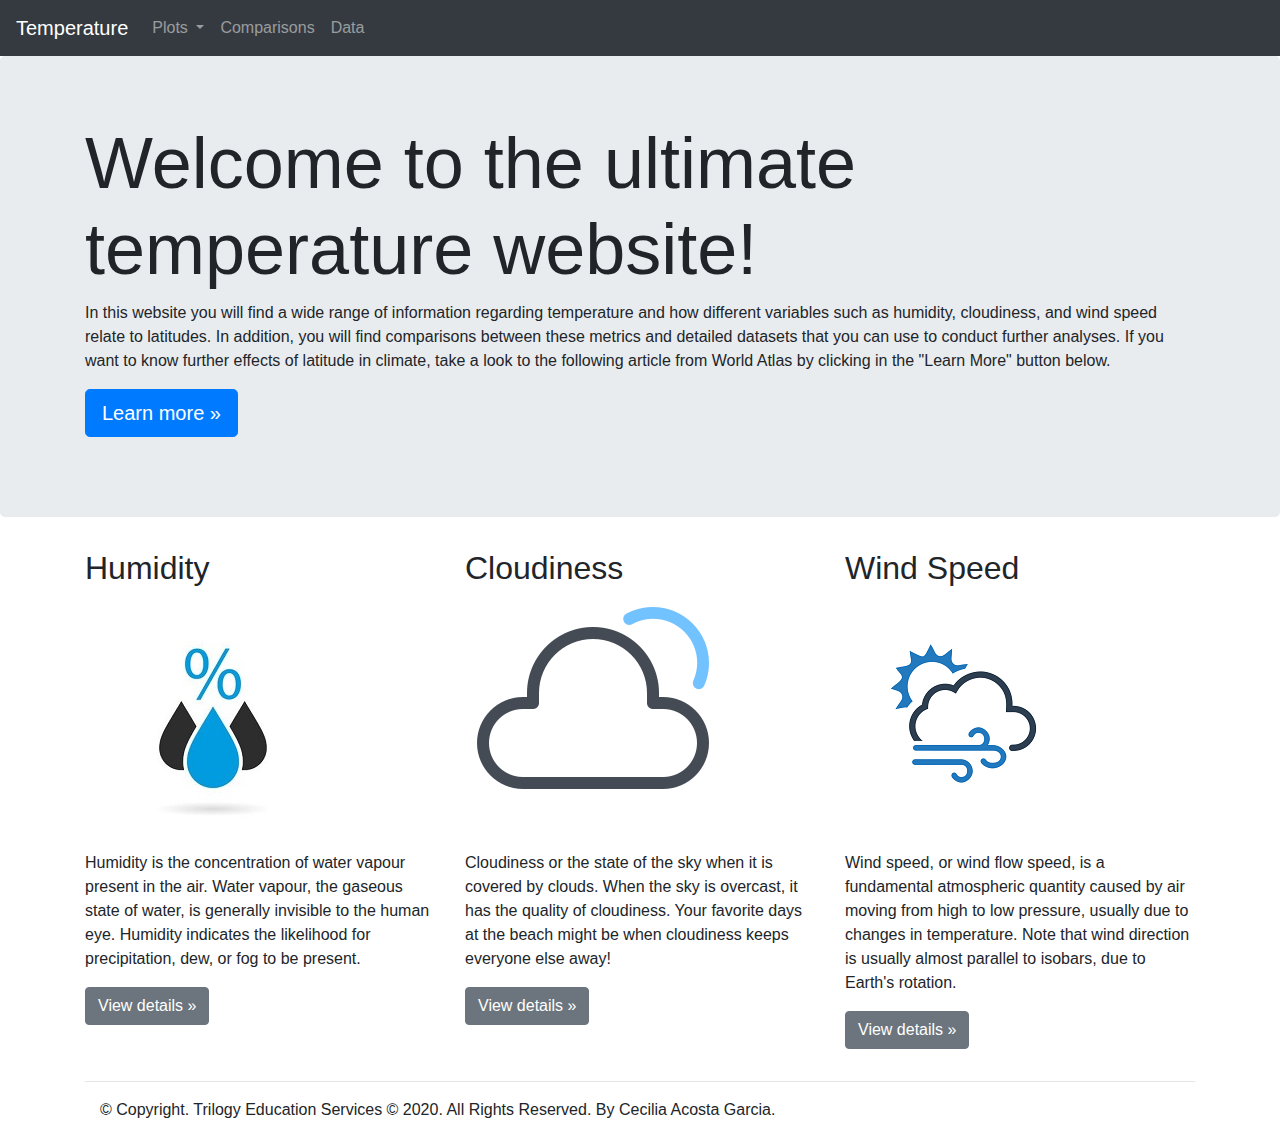
<file: index.html>
<!doctype html>
<html lang="en">
    <head>
        <!-- Required meta tags -->
        <meta charset="utf-8">
        <meta name="viewport" content="width=device-width, initial-scale=1, shrink-to-fit=no">
        <title></title>
        <!-- Bootstrap CSS -->
        <link
        rel="stylesheet" href="https://stackpath.bootstrapcdn.com/bootstrap/4.5.0/css/bootstrap.min.css" integrity="sha384-9aIt2nRpC12Uk9gS9baDl411NQApFmC26EwAOH8WgZl5MYYxFfc+NcPb1dKGj7Sk" crossorigin="anonymous">
        <!-- Optional JavaScript -->
        <link
        rel="stylesheet" href="bootstrap.css">
        <!-- jQuery first, then Popper.js, then Bootstrap JS -->
        <script src="https://code.jquery.com/jquery-3.5.1.slim.min.js" integrity="sha384-DfXdz2htPH0lsSSs5nCTpuj/zy4C+OGpamoFVy38MVBnE+IbbVYUew+OrCXaRkfj" crossorigin="anonymous"></script>
        <script src="https://cdn.jsdelivr.net/npm/popper.js@1.16.0/dist/umd/popper.min.js" integrity="sha384-Q6E9RHvbIyZFJoft+2mJbHaEWldlvI9IOYy5n3zV9zzTtmI3UksdQRVvoxMfooAo" crossorigin="anonymous"></script>
        <script src="https://stackpath.bootstrapcdn.com/bootstrap/4.5.0/js/bootstrap.min.js" integrity="sha384-OgVRvuATP1z7JjHLkuOU7Xw704+h835Lr+6QL9UvYjZE3Ipu6Tp75j7Bh/kR0JKI" crossorigin="anonymous"></script>
    </head>
    <body>

        <nav class="navbar navbar-expand-lg navbar-dark bg-dark">
            <a class="navbar-brand" href="#">Temperature</a>
            <button class="navbar-toggler" type="button" data-toggle="collapse" data-target="#navbarSupportedContent" aria-controls="navbarSupportedContent" aria-expanded="false" aria-label="Toggle navigation">
                <span class="navbar-toggler-icon"></span>
            </button>

            <div class="collapse navbar-collapse" id="navbarSupportedContent">
                <ul class="navbar-nav mr-auto">
                    <li class="nav-item dropdown">
                        <a class="nav-link dropdown-toggle" href="#" id="navbarDropdown" role="button" data-toggle="dropdown" aria-haspopup="true" aria-expanded="false">
                            Plots
                        </a>
                        <div class="dropdown-menu" aria-labelledby="navbarDropdown">
                            <a class="dropdown-item" href="Max_Temp.html">Max Temperature</a>
                            <a class="dropdown-item" href="Humidity.html">Humidity</a>
                            <a class="dropdown-item" href="Cloudiness.html">Cloudiness</a>
                            <a class="dropdown-item" href="Wind_Speed.html">Wind Speed</a>
                        </div>
                    </li>
                    <li class="nav-item active"></li>
                    <li class="nav-item">
                        <a class="nav-link" href="Comparisons.html">Comparisons</a>
                    </li>
                    <li class="nav-item">
                        <a class="nav-link" href="Cities.html">Data</a>
                    </li>

                </ul>
            </div>
        </nav>
        <div class="jumbotron">
            <div class="container">
                <h1 class="display-3">Welcome to the ultimate temperature website!</h1>
                <p>In this website you will find a wide range of information regarding temperature and how different variables such as humidity, cloudiness, and wind speed relate to latitudes. In addition, you will find comparisons between these metrics and detailed datasets that you can use to conduct further analyses. If you want to know further effects of latitude in climate, take a look to the following article from World Atlas by clicking in the "Learn More" button below.</p>
                <p>
                    <a class="btn btn-primary btn-lg" href="https://www.worldatlas.com/articles/what-is-the-effect-of-latitude-on-temperature.html" role="button">Learn more &raquo;</a>
                </p>
            </div>
        </div>
        <div
            class="container">
            <!-- Example row of columns -->
            <div class="row">
                <div class="col-md-4">
                    <h2>Humidity</h2>
                    <div>
                        <img class="img_main" src="Resources/assets/images/Humidity.jpg" alt="Humidity"/>
                    </div>
                    <p>Humidity is the concentration of water vapour present in the air. Water vapour, the gaseous state of water, is generally invisible to the human eye. Humidity indicates the likelihood for precipitation, dew, or fog to be present.
                    </p>
                    <p>
                        <a class="btn btn-secondary" href="https://www.youtube.com/watch?v=SGHRz8wpj3E" role="button">View details &raquo;</a>
                    </p>
                </div>
                <div class="col-md-4">
                    <h2>Cloudiness</h2>
                    <div>
                        <img class="img_main" src="Resources/assets/images/Cloudiness.png" alt="Cloudiness"/>
                    </div>
                    <p>Cloudiness or the state of the sky when it is covered by clouds. When the sky is overcast, it has the quality of cloudiness. Your favorite days at the beach might be when cloudiness keeps everyone else away!
                    </p>
                    <p>
                        <a class="btn btn-secondary" href="https://www.youtube.com/watch?v=WX3WBVGRPDI" role="button">View details &raquo;</a>
                    </p>
                </div>
                <div class="col-md-4">
                    <h2>Wind Speed</h2>
                    <div>
                        <img class="img_main" src="Resources/assets/images/Windy.png" alt="Windy"/>
                    </div>
                    <p>Wind speed, or wind flow speed, is a fundamental atmospheric quantity caused by air moving from high to low pressure, usually due to changes in temperature. Note that wind direction is usually almost parallel to isobars, due to Earth's rotation.
                    </p>
                    <p>
                        <a class="btn btn-secondary" href="https://www.youtube.com/watch?v=SqbTrbxWT1o" role="button">View details &raquo;</a>
                    </p>
                </div>
            </div>
        </body>
        <div>
            <hr>
            <footer class="container">
                <p>&copy; Copyright. Trilogy Education Services © 2020. All Rights Reserved. By Cecilia Acosta Garcia.</p>
            </footer>
        </div>
    </body>
</html>
</file>
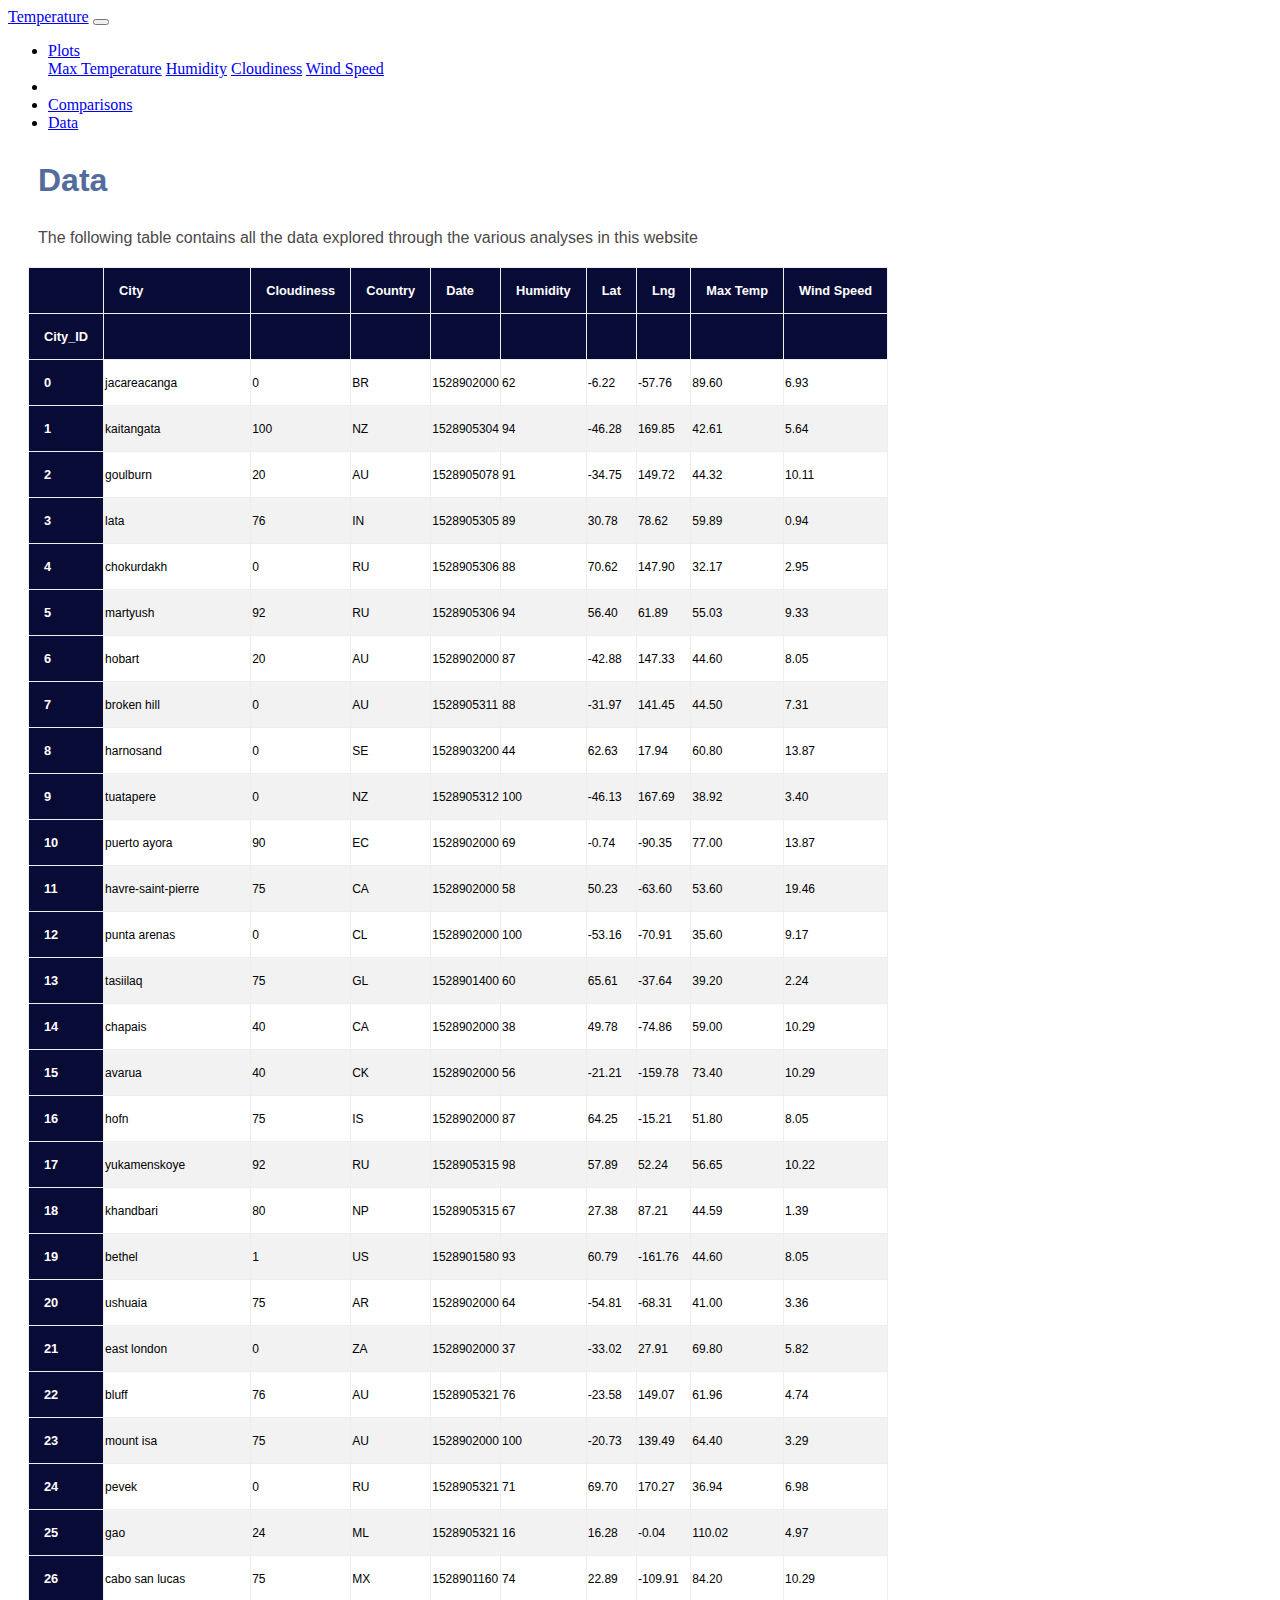
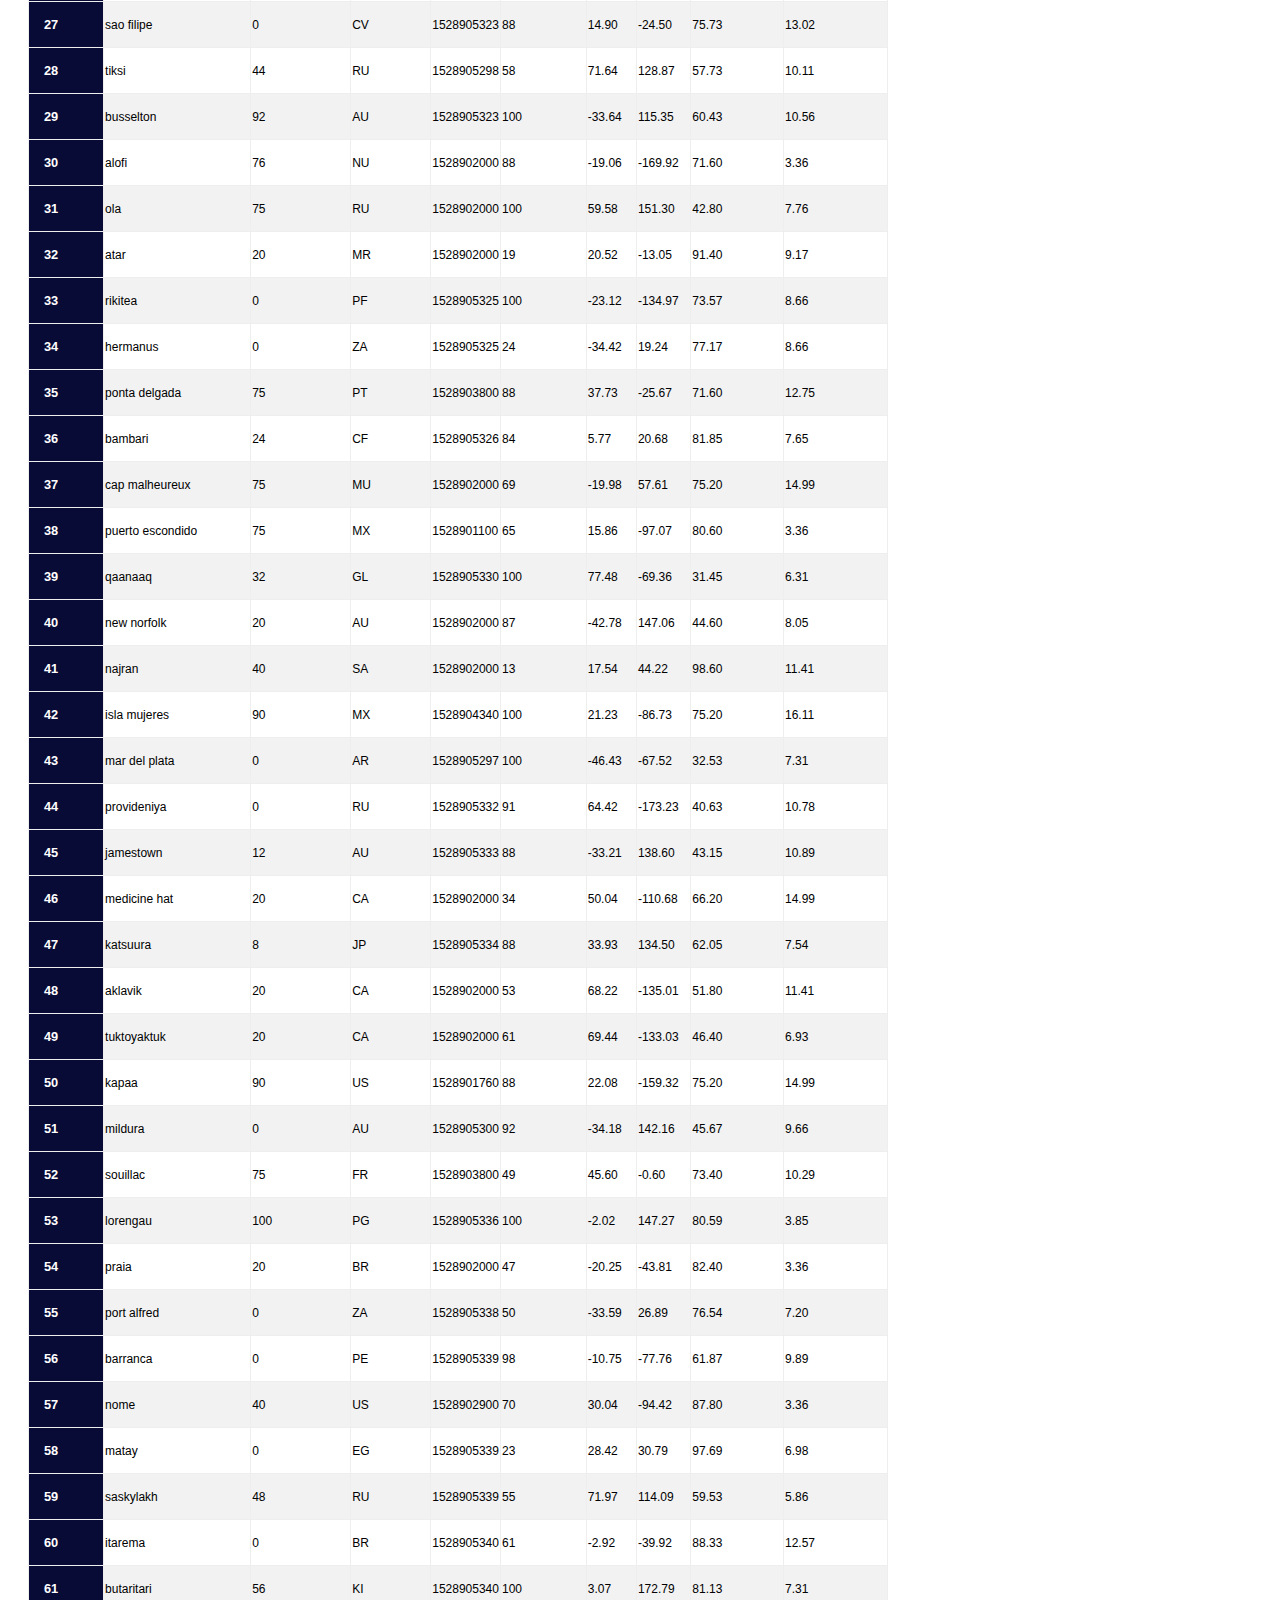
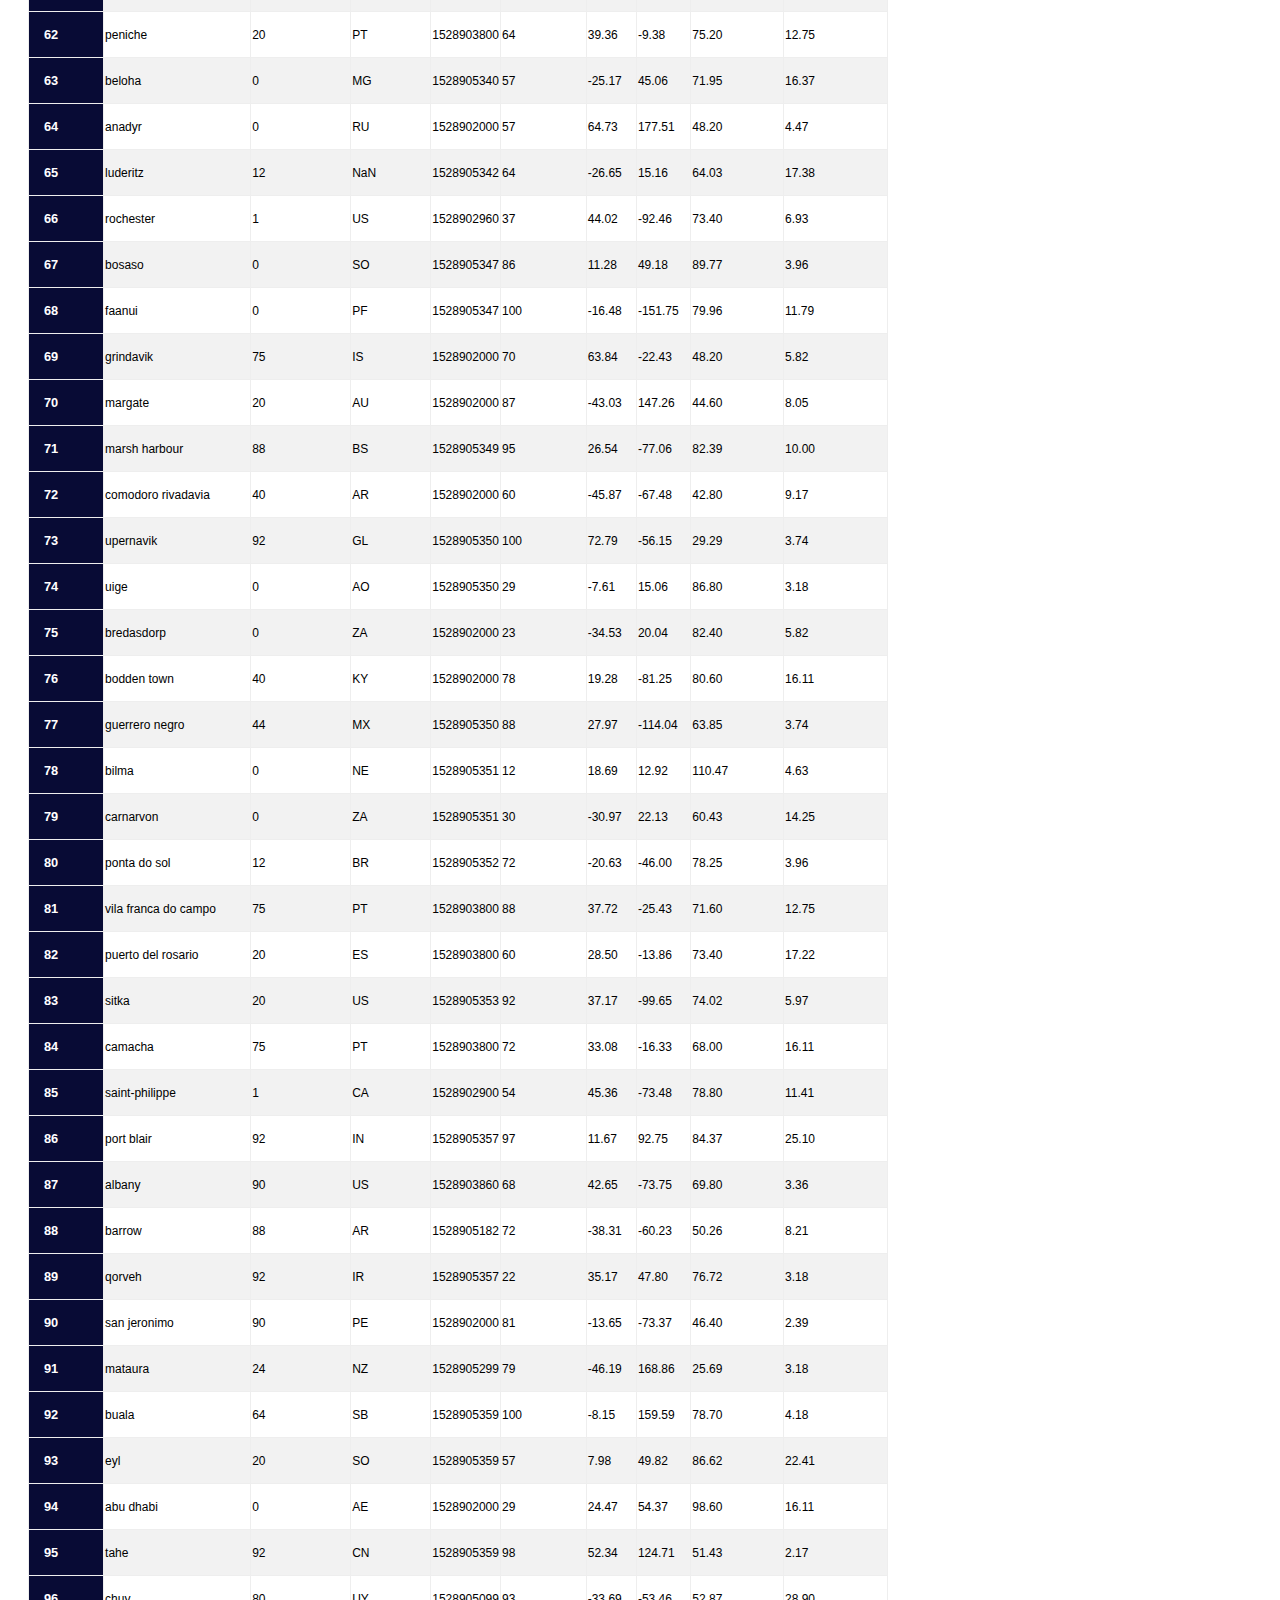
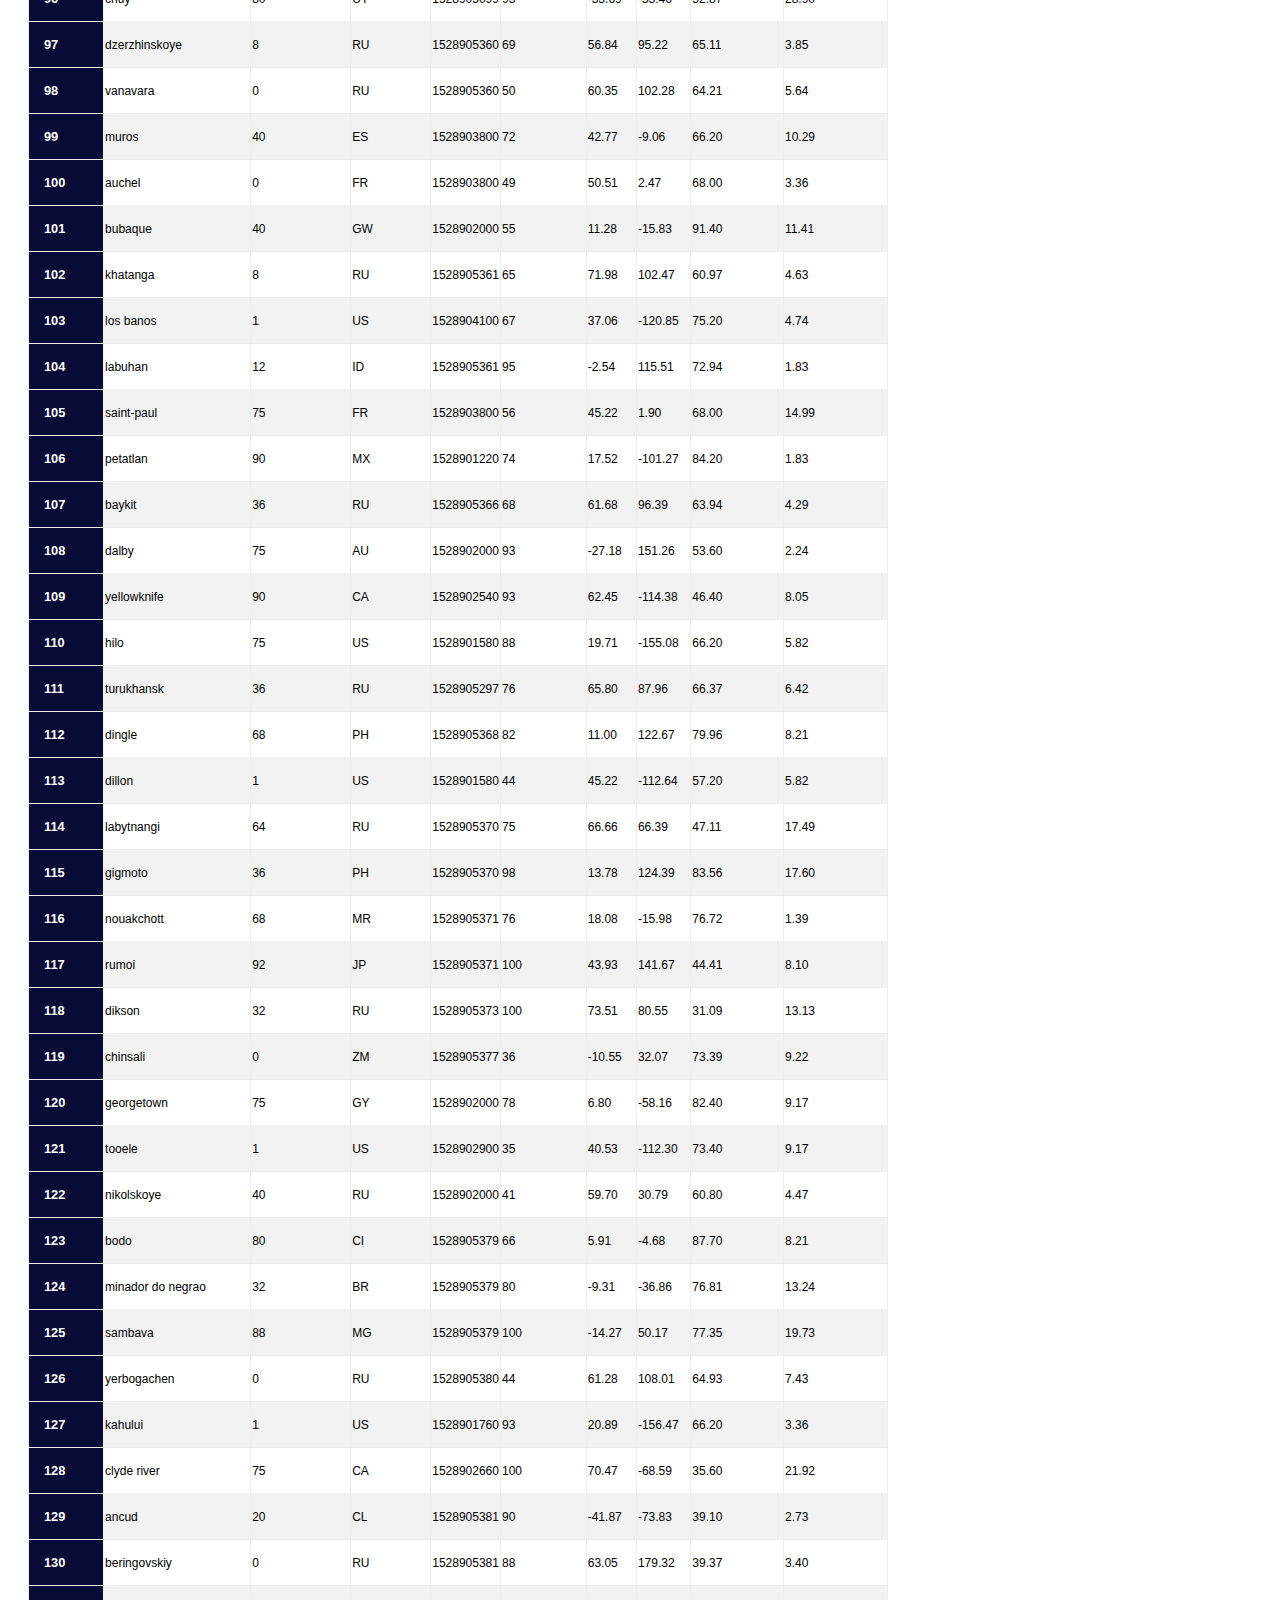
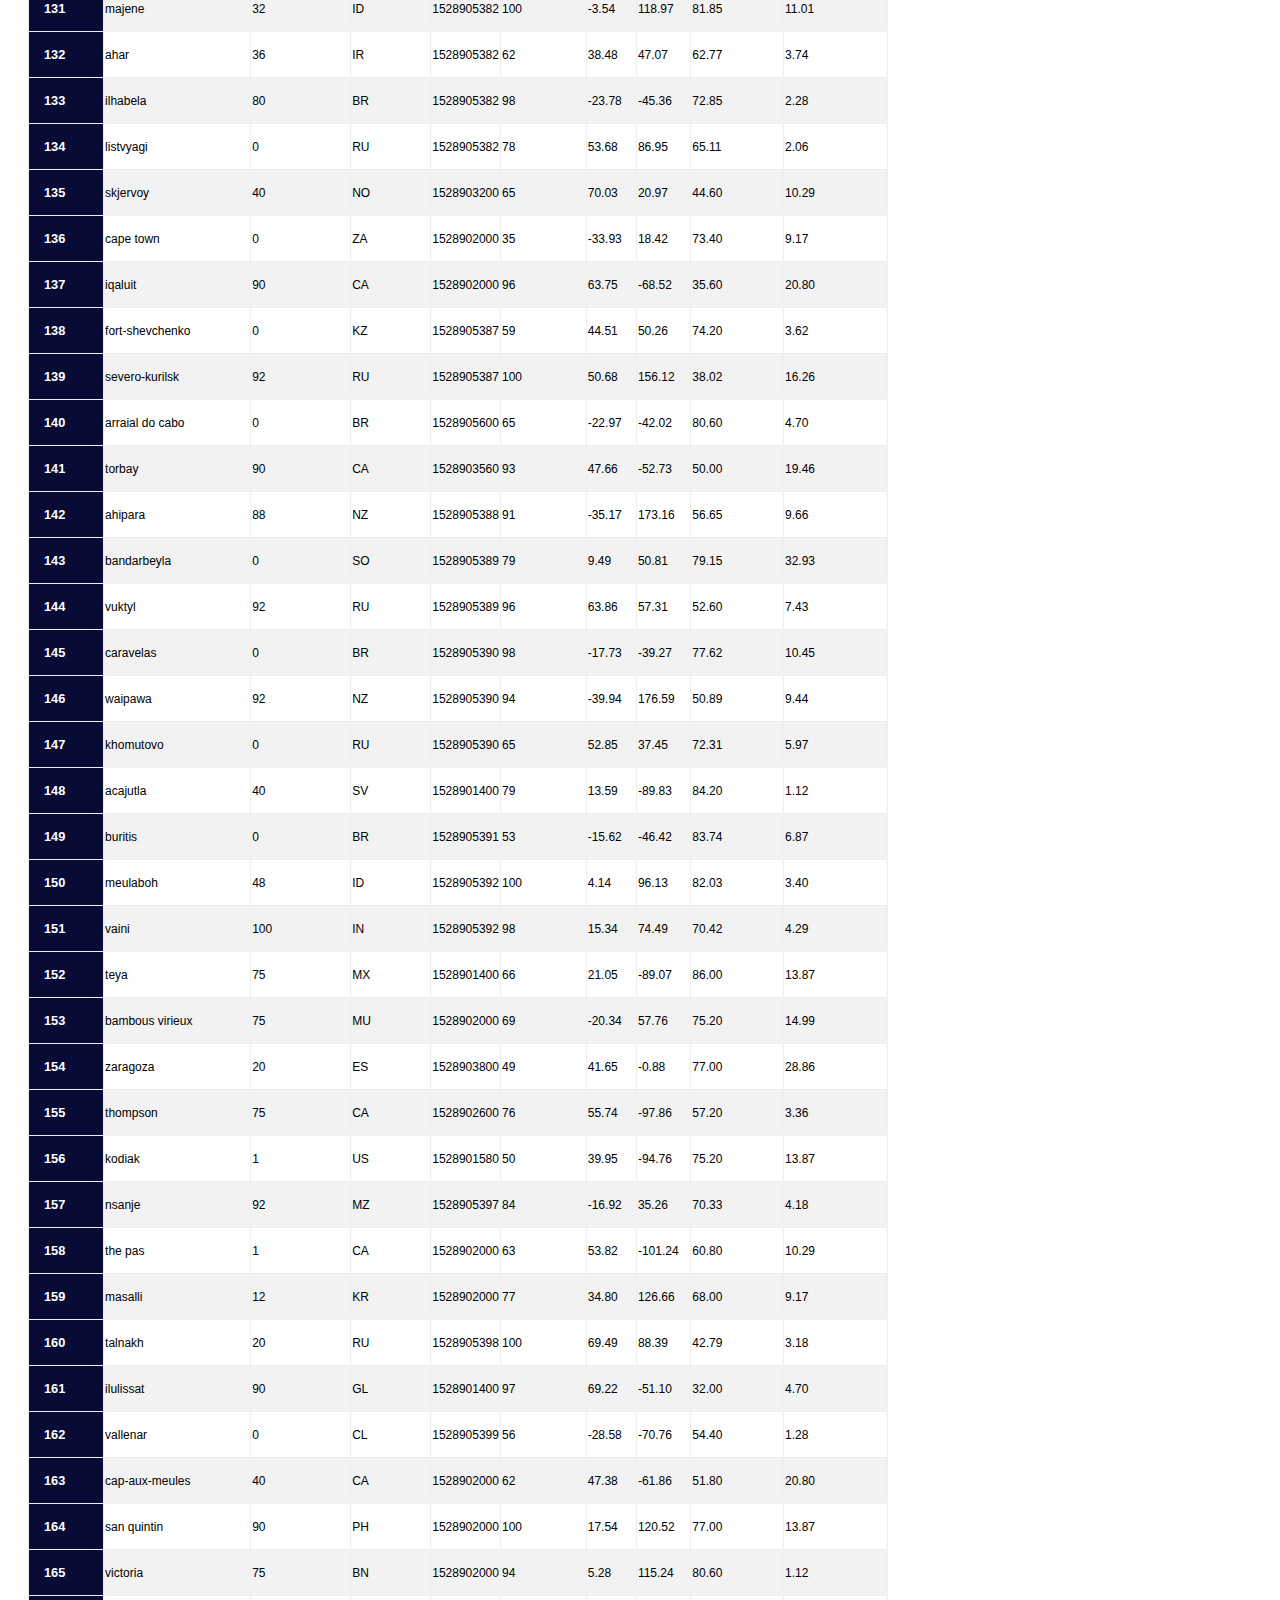
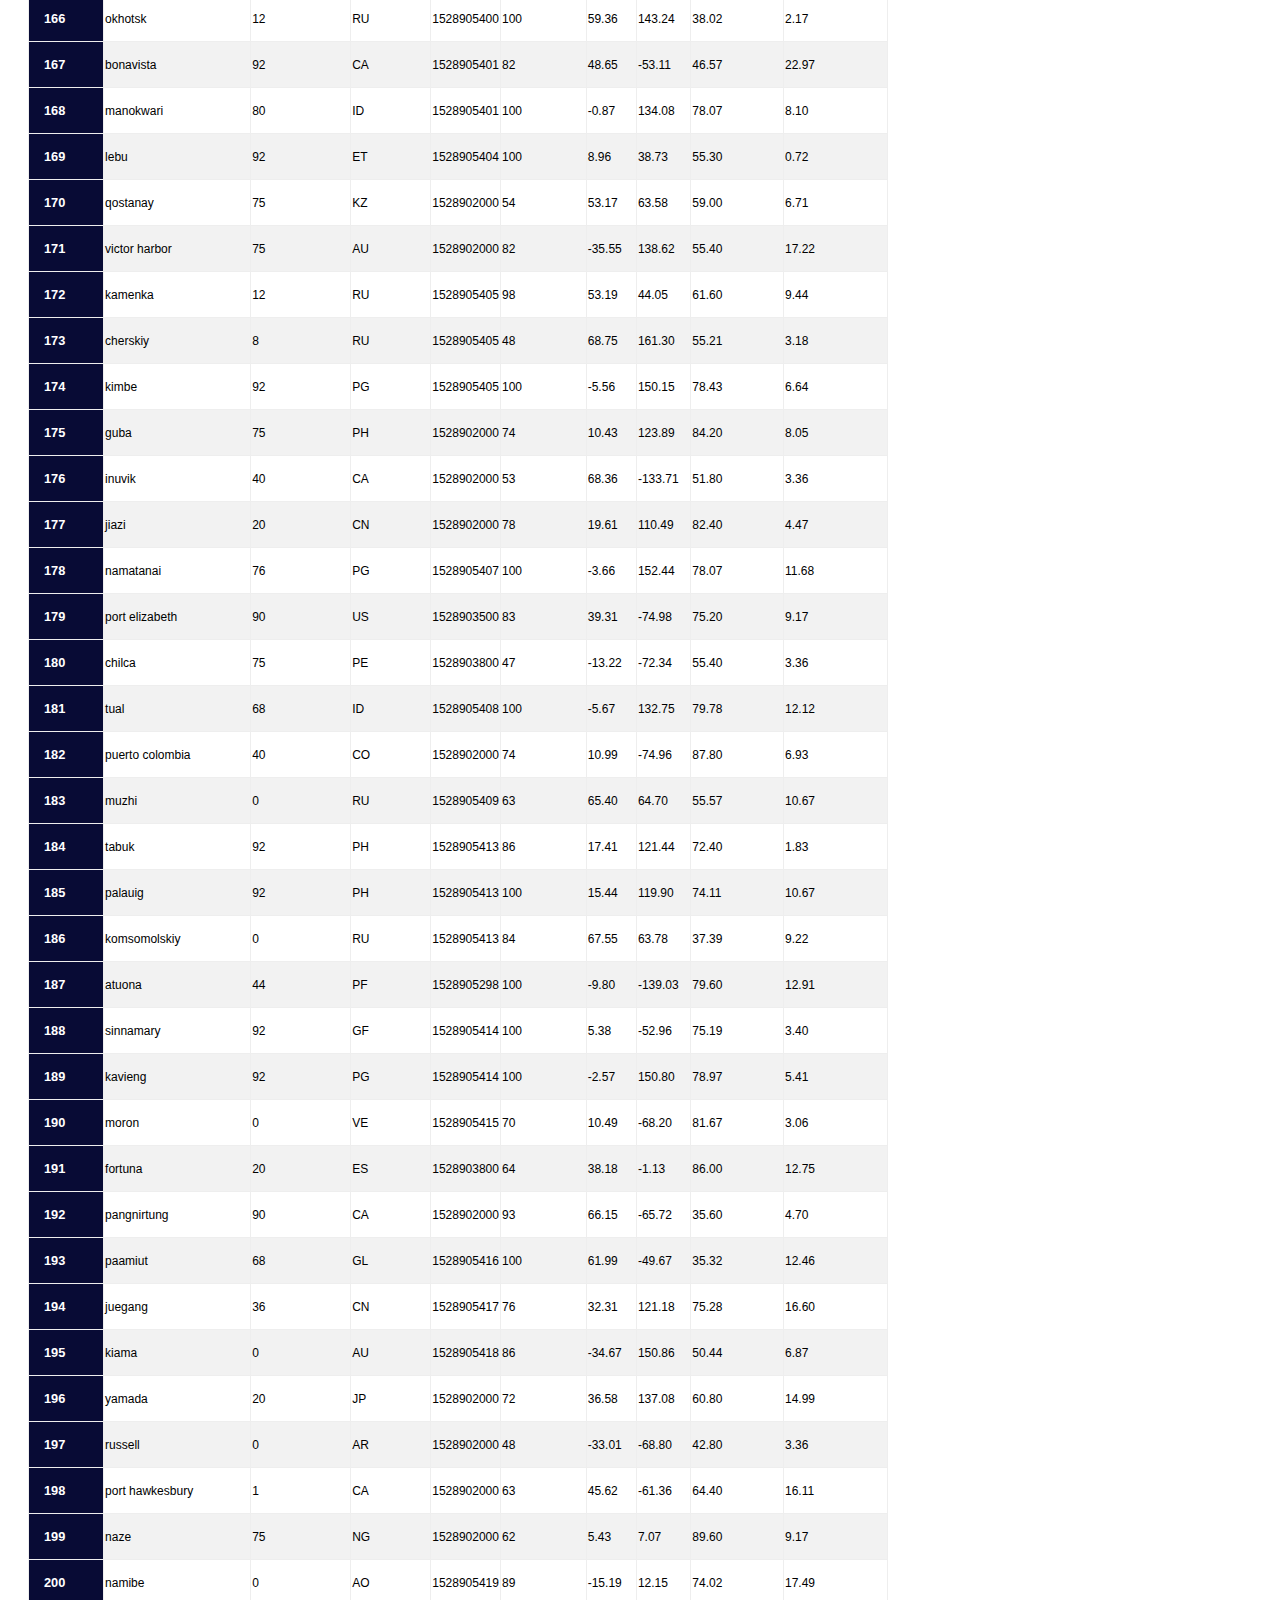
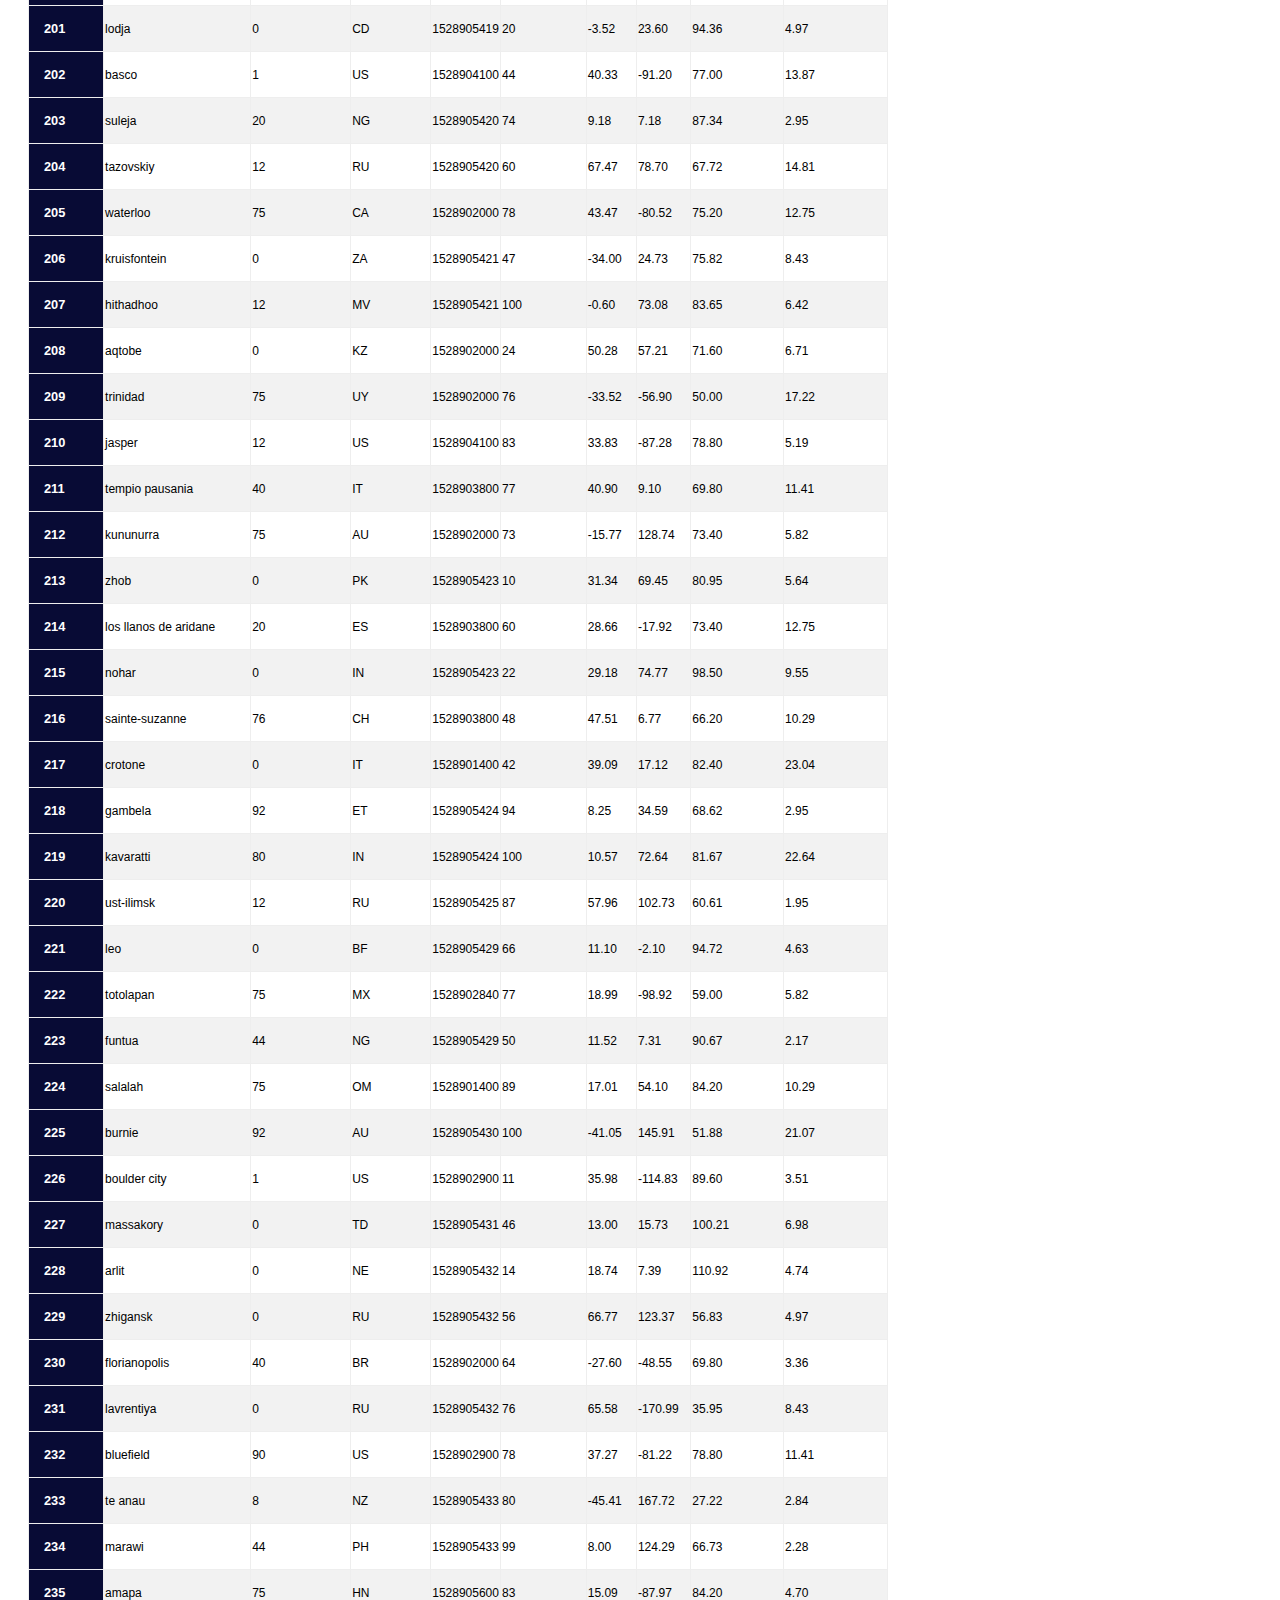
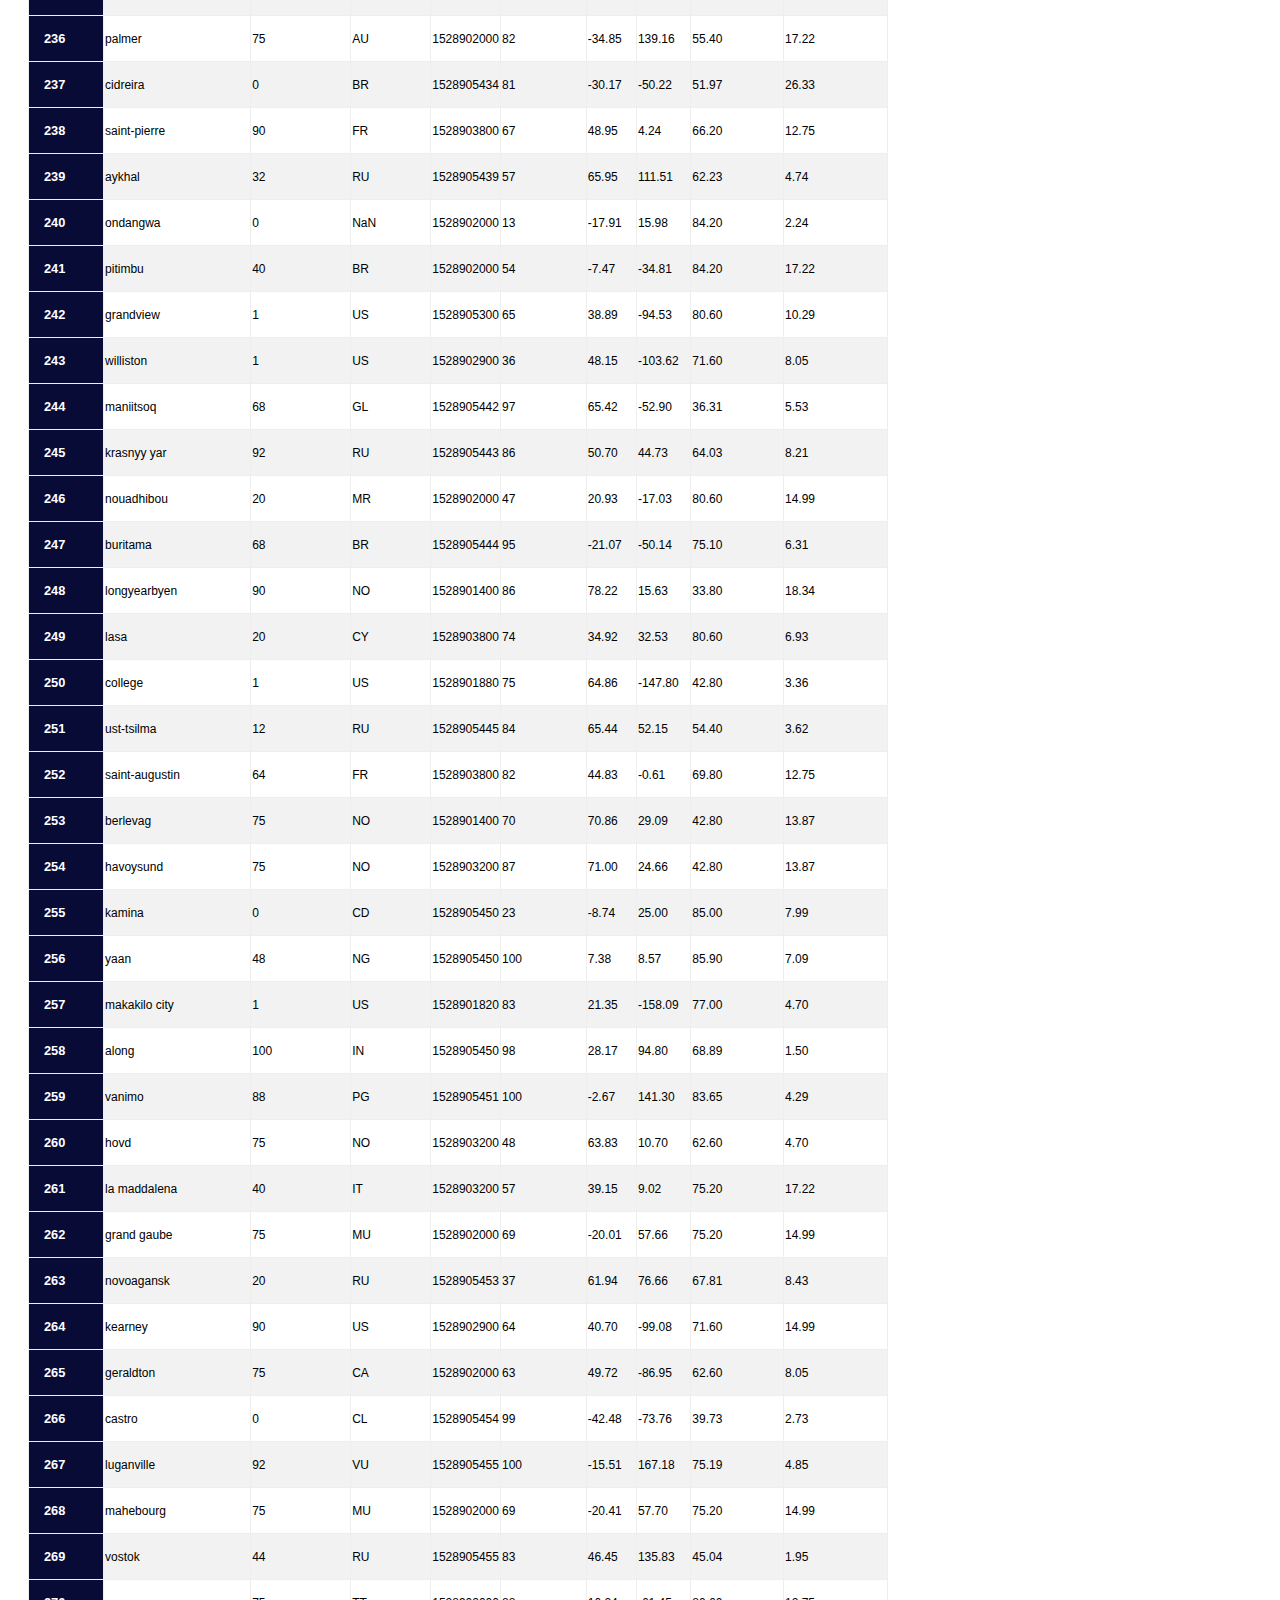
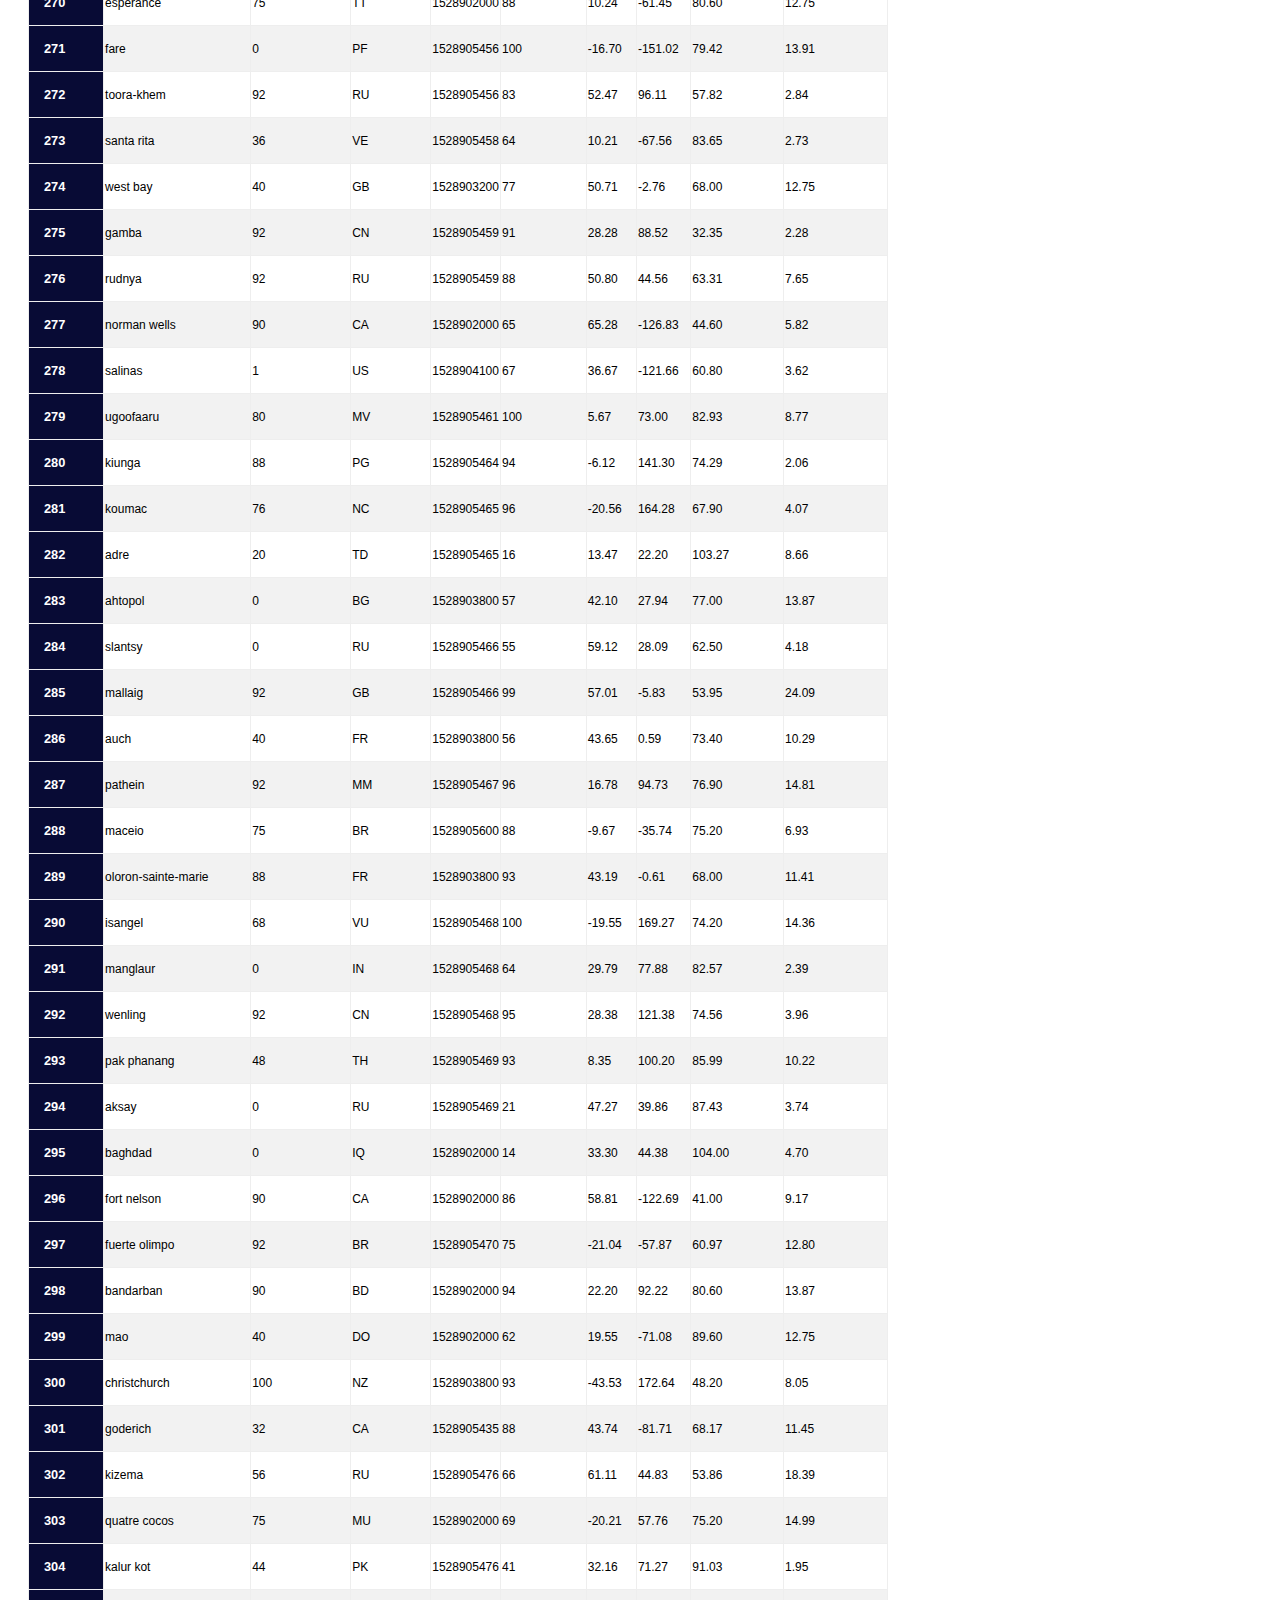
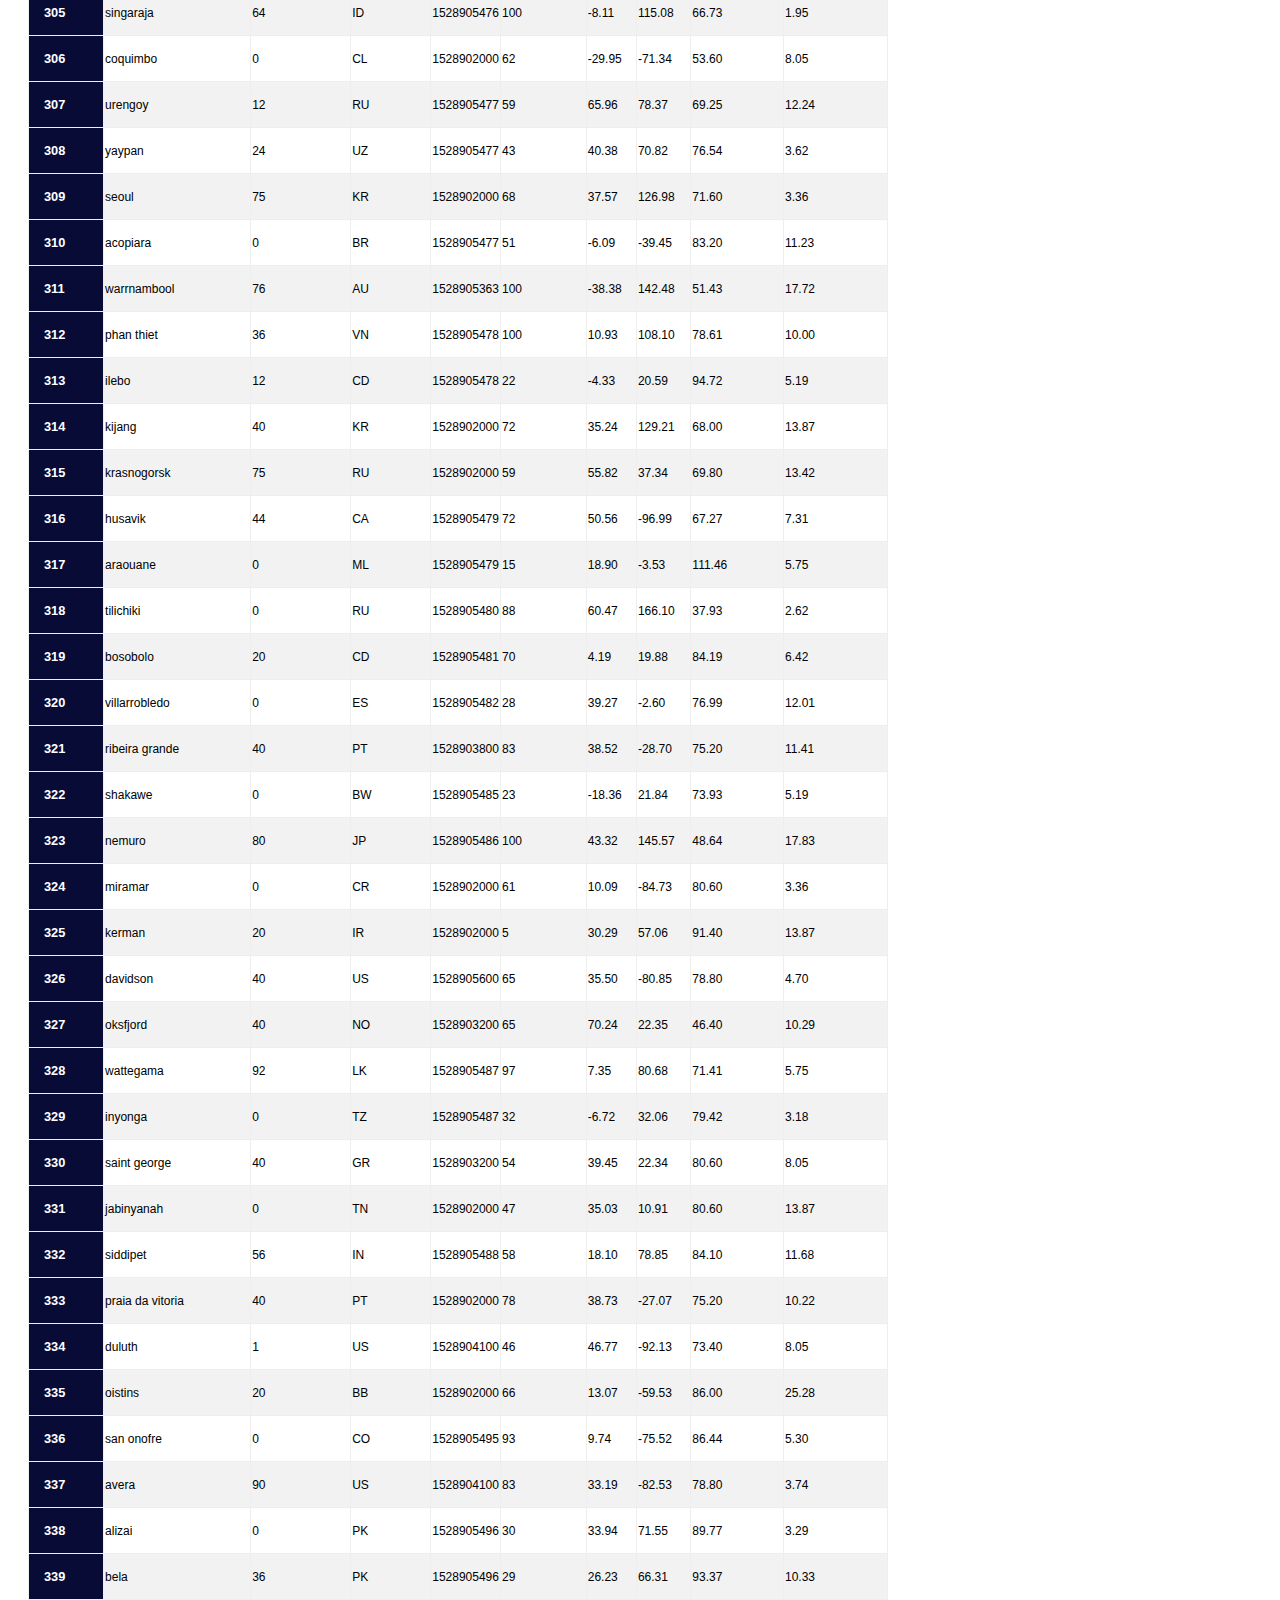
<file: Cities.html>
<!doctype html>
<html lang="en">
    <head>
        <!-- Required meta tags -->
        <meta charset="utf-8">
        <meta name="viewport" content="width=device-width, initial-scale=1, shrink-to-fit=no">
        <title></title>
        <!-- Bootstrap CSS -->
        <link
        rel="stylesheet" href="https://stackpath.bootstrapcdn.com/bootstrap/4.5.0/css/bootstrap.min.css" integrity="sha384-9aIt2nRpC12Uk9gS9baDl411NQApFmC26EwAOH8WgZl5MYYxFfc+NcPb1dKGj7Sk" crossorigin="anonymous">
        <!-- Optional JavaScript -->
        <link
        rel="stylesheet" href="style.css">
        <!-- jQuery first, then Popper.js, then Bootstrap JS -->
        <script src="https://code.jquery.com/jquery-3.5.1.slim.min.js" integrity="sha384-DfXdz2htPH0lsSSs5nCTpuj/zy4C+OGpamoFVy38MVBnE+IbbVYUew+OrCXaRkfj" crossorigin="anonymous"></script>
        <script src="https://cdn.jsdelivr.net/npm/popper.js@1.16.0/dist/umd/popper.min.js" integrity="sha384-Q6E9RHvbIyZFJoft+2mJbHaEWldlvI9IOYy5n3zV9zzTtmI3UksdQRVvoxMfooAo" crossorigin="anonymous"></script>
        <script src="https://stackpath.bootstrapcdn.com/bootstrap/4.5.0/js/bootstrap.min.js" integrity="sha384-OgVRvuATP1z7JjHLkuOU7Xw704+h835Lr+6QL9UvYjZE3Ipu6Tp75j7Bh/kR0JKI" crossorigin="anonymous"></script>
    </head>
    <body>
        <nav class="navbar navbar-expand-lg navbar-dark bg-dark">
            <a class="navbar-brand" href="index.html">Temperature</a>
            <button class="navbar-toggler" type="button" data-toggle="collapse" data-target="#navbarSupportedContent" aria-controls="navbarSupportedContent" aria-expanded="false" aria-label="Toggle navigation">
                <span class="navbar-toggler-icon"></span>
            </button>

            <div class="collapse navbar-collapse" id="navbarSupportedContent">
                <ul class="navbar-nav mr-auto">
                    <li class="nav-item dropdown">
                        <a class="nav-link dropdown-toggle" href="#" id="navbarDropdown" role="button" data-toggle="dropdown" aria-haspopup="true" aria-expanded="false">
                            Plots
                        </a>
                        <div class="dropdown-menu" aria-labelledby="navbarDropdown">
                            <a class="dropdown-item" href="Max_Temp.html">Max Temperature</a>
                            <a class="dropdown-item" href="Humidity.html">Humidity</a>
                            <a class="dropdown-item" href="Cloudiness.html">Cloudiness</a>
                            <a class="dropdown-item" href="Wind_Speed.html">Wind Speed</a>
                        </div>
                    </li>
                    <li class="nav-item active"></li>
                    <li class="nav-item">
                        <a class="nav-link" href="Comparisons.html">Comparisons</a>
                    </li>
                    <li class="nav-item">
                        <a class="nav-link" href="Cities.html">Data</a>
                    </li>
                </ul>
            </div>
        </nav>
        <div>
            <h1>
                Data
            </h1>
            <p>The following table contains all the data explored through the various analyses in this website</p>
        </div>
        <div class="table-responsive">
                <table border="1" class="table">
                    <thead>
                        <tr style="text-align: right;">
                            <th></th>
                            <th>City</th>
                            <th>Cloudiness</th>
                            <th>Country</th>
                            <th>Date</th>
                            <th>Humidity</th>
                            <th>Lat</th>
                            <th>Lng</th>
                            <th>Max Temp</th>
                            <th>Wind Speed</th>
                        </tr>
                        <tr>
                            <th>City_ID</th>
                            <th></th>
                            <th></th>
                            <th></th>
                            <th></th>
                            <th></th>
                            <th></th>
                            <th></th>
                            <th></th>
                            <th></th>
                        </tr>
                    </thead>
                    <tbody>
                        <tr>
                            <th>0</th>
                            <td>jacareacanga</td>
                            <td>0</td>
                            <td>BR</td>
                            <td>1528902000</td>
                            <td>62</td>
                            <td>-6.22</td>
                            <td>-57.76</td>
                            <td>89.60</td>
                            <td>6.93</td>
                        </tr>
                        <tr>
                            <th>1</th>
                            <td>kaitangata</td>
                            <td>100</td>
                            <td>NZ</td>
                            <td>1528905304</td>
                            <td>94</td>
                            <td>-46.28</td>
                            <td>169.85</td>
                            <td>42.61</td>
                            <td>5.64</td>
                        </tr>
                        <tr>
                            <th>2</th>
                            <td>goulburn</td>
                            <td>20</td>
                            <td>AU</td>
                            <td>1528905078</td>
                            <td>91</td>
                            <td>-34.75</td>
                            <td>149.72</td>
                            <td>44.32</td>
                            <td>10.11</td>
                        </tr>
                        <tr>
                            <th>3</th>
                            <td>lata</td>
                            <td>76</td>
                            <td>IN</td>
                            <td>1528905305</td>
                            <td>89</td>
                            <td>30.78</td>
                            <td>78.62</td>
                            <td>59.89</td>
                            <td>0.94</td>
                        </tr>
                        <tr>
                            <th>4</th>
                            <td>chokurdakh</td>
                            <td>0</td>
                            <td>RU</td>
                            <td>1528905306</td>
                            <td>88</td>
                            <td>70.62</td>
                            <td>147.90</td>
                            <td>32.17</td>
                            <td>2.95</td>
                        </tr>
                        <tr>
                            <th>5</th>
                            <td>martyush</td>
                            <td>92</td>
                            <td>RU</td>
                            <td>1528905306</td>
                            <td>94</td>
                            <td>56.40</td>
                            <td>61.89</td>
                            <td>55.03</td>
                            <td>9.33</td>
                        </tr>
                        <tr>
                            <th>6</th>
                            <td>hobart</td>
                            <td>20</td>
                            <td>AU</td>
                            <td>1528902000</td>
                            <td>87</td>
                            <td>-42.88</td>
                            <td>147.33</td>
                            <td>44.60</td>
                            <td>8.05</td>
                        </tr>
                        <tr>
                            <th>7</th>
                            <td>broken hill</td>
                            <td>0</td>
                            <td>AU</td>
                            <td>1528905311</td>
                            <td>88</td>
                            <td>-31.97</td>
                            <td>141.45</td>
                            <td>44.50</td>
                            <td>7.31</td>
                        </tr>
                        <tr>
                            <th>8</th>
                            <td>harnosand</td>
                            <td>0</td>
                            <td>SE</td>
                            <td>1528903200</td>
                            <td>44</td>
                            <td>62.63</td>
                            <td>17.94</td>
                            <td>60.80</td>
                            <td>13.87</td>
                        </tr>
                        <tr>
                            <th>9</th>
                            <td>tuatapere</td>
                            <td>0</td>
                            <td>NZ</td>
                            <td>1528905312</td>
                            <td>100</td>
                            <td>-46.13</td>
                            <td>167.69</td>
                            <td>38.92</td>
                            <td>3.40</td>
                        </tr>
                        <tr>
                            <th>10</th>
                            <td>puerto ayora</td>
                            <td>90</td>
                            <td>EC</td>
                            <td>1528902000</td>
                            <td>69</td>
                            <td>-0.74</td>
                            <td>-90.35</td>
                            <td>77.00</td>
                            <td>13.87</td>
                        </tr>
                        <tr>
                            <th>11</th>
                            <td>havre-saint-pierre</td>
                            <td>75</td>
                            <td>CA</td>
                            <td>1528902000</td>
                            <td>58</td>
                            <td>50.23</td>
                            <td>-63.60</td>
                            <td>53.60</td>
                            <td>19.46</td>
                        </tr>
                        <tr>
                            <th>12</th>
                            <td>punta arenas</td>
                            <td>0</td>
                            <td>CL</td>
                            <td>1528902000</td>
                            <td>100</td>
                            <td>-53.16</td>
                            <td>-70.91</td>
                            <td>35.60</td>
                            <td>9.17</td>
                        </tr>
                        <tr>
                            <th>13</th>
                            <td>tasiilaq</td>
                            <td>75</td>
                            <td>GL</td>
                            <td>1528901400</td>
                            <td>60</td>
                            <td>65.61</td>
                            <td>-37.64</td>
                            <td>39.20</td>
                            <td>2.24</td>
                        </tr>
                        <tr>
                            <th>14</th>
                            <td>chapais</td>
                            <td>40</td>
                            <td>CA</td>
                            <td>1528902000</td>
                            <td>38</td>
                            <td>49.78</td>
                            <td>-74.86</td>
                            <td>59.00</td>
                            <td>10.29</td>
                        </tr>
                        <tr>
                            <th>15</th>
                            <td>avarua</td>
                            <td>40</td>
                            <td>CK</td>
                            <td>1528902000</td>
                            <td>56</td>
                            <td>-21.21</td>
                            <td>-159.78</td>
                            <td>73.40</td>
                            <td>10.29</td>
                        </tr>
                        <tr>
                            <th>16</th>
                            <td>hofn</td>
                            <td>75</td>
                            <td>IS</td>
                            <td>1528902000</td>
                            <td>87</td>
                            <td>64.25</td>
                            <td>-15.21</td>
                            <td>51.80</td>
                            <td>8.05</td>
                        </tr>
                        <tr>
                            <th>17</th>
                            <td>yukamenskoye</td>
                            <td>92</td>
                            <td>RU</td>
                            <td>1528905315</td>
                            <td>98</td>
                            <td>57.89</td>
                            <td>52.24</td>
                            <td>56.65</td>
                            <td>10.22</td>
                        </tr>
                        <tr>
                            <th>18</th>
                            <td>khandbari</td>
                            <td>80</td>
                            <td>NP</td>
                            <td>1528905315</td>
                            <td>67</td>
                            <td>27.38</td>
                            <td>87.21</td>
                            <td>44.59</td>
                            <td>1.39</td>
                        </tr>
                        <tr>
                            <th>19</th>
                            <td>bethel</td>
                            <td>1</td>
                            <td>US</td>
                            <td>1528901580</td>
                            <td>93</td>
                            <td>60.79</td>
                            <td>-161.76</td>
                            <td>44.60</td>
                            <td>8.05</td>
                        </tr>
                        <tr>
                            <th>20</th>
                            <td>ushuaia</td>
                            <td>75</td>
                            <td>AR</td>
                            <td>1528902000</td>
                            <td>64</td>
                            <td>-54.81</td>
                            <td>-68.31</td>
                            <td>41.00</td>
                            <td>3.36</td>
                        </tr>
                        <tr>
                            <th>21</th>
                            <td>east london</td>
                            <td>0</td>
                            <td>ZA</td>
                            <td>1528902000</td>
                            <td>37</td>
                            <td>-33.02</td>
                            <td>27.91</td>
                            <td>69.80</td>
                            <td>5.82</td>
                        </tr>
                        <tr>
                            <th>22</th>
                            <td>bluff</td>
                            <td>76</td>
                            <td>AU</td>
                            <td>1528905321</td>
                            <td>76</td>
                            <td>-23.58</td>
                            <td>149.07</td>
                            <td>61.96</td>
                            <td>4.74</td>
                        </tr>
                        <tr>
                            <th>23</th>
                            <td>mount isa</td>
                            <td>75</td>
                            <td>AU</td>
                            <td>1528902000</td>
                            <td>100</td>
                            <td>-20.73</td>
                            <td>139.49</td>
                            <td>64.40</td>
                            <td>3.29</td>
                        </tr>
                        <tr>
                            <th>24</th>
                            <td>pevek</td>
                            <td>0</td>
                            <td>RU</td>
                            <td>1528905321</td>
                            <td>71</td>
                            <td>69.70</td>
                            <td>170.27</td>
                            <td>36.94</td>
                            <td>6.98</td>
                        </tr>
                        <tr>
                            <th>25</th>
                            <td>gao</td>
                            <td>24</td>
                            <td>ML</td>
                            <td>1528905321</td>
                            <td>16</td>
                            <td>16.28</td>
                            <td>-0.04</td>
                            <td>110.02</td>
                            <td>4.97</td>
                        </tr>
                        <tr>
                            <th>26</th>
                            <td>cabo san lucas</td>
                            <td>75</td>
                            <td>MX</td>
                            <td>1528901160</td>
                            <td>74</td>
                            <td>22.89</td>
                            <td>-109.91</td>
                            <td>84.20</td>
                            <td>10.29</td>
                        </tr>
                        <tr>
                            <th>27</th>
                            <td>sao filipe</td>
                            <td>0</td>
                            <td>CV</td>
                            <td>1528905323</td>
                            <td>88</td>
                            <td>14.90</td>
                            <td>-24.50</td>
                            <td>75.73</td>
                            <td>13.02</td>
                        </tr>
                        <tr>
                            <th>28</th>
                            <td>tiksi</td>
                            <td>44</td>
                            <td>RU</td>
                            <td>1528905298</td>
                            <td>58</td>
                            <td>71.64</td>
                            <td>128.87</td>
                            <td>57.73</td>
                            <td>10.11</td>
                        </tr>
                        <tr>
                            <th>29</th>
                            <td>busselton</td>
                            <td>92</td>
                            <td>AU</td>
                            <td>1528905323</td>
                            <td>100</td>
                            <td>-33.64</td>
                            <td>115.35</td>
                            <td>60.43</td>
                            <td>10.56</td>
                        </tr>
                        <tr>
                            <th>30</th>
                            <td>alofi</td>
                            <td>76</td>
                            <td>NU</td>
                            <td>1528902000</td>
                            <td>88</td>
                            <td>-19.06</td>
                            <td>-169.92</td>
                            <td>71.60</td>
                            <td>3.36</td>
                        </tr>
                        <tr>
                            <th>31</th>
                            <td>ola</td>
                            <td>75</td>
                            <td>RU</td>
                            <td>1528902000</td>
                            <td>100</td>
                            <td>59.58</td>
                            <td>151.30</td>
                            <td>42.80</td>
                            <td>7.76</td>
                        </tr>
                        <tr>
                            <th>32</th>
                            <td>atar</td>
                            <td>20</td>
                            <td>MR</td>
                            <td>1528902000</td>
                            <td>19</td>
                            <td>20.52</td>
                            <td>-13.05</td>
                            <td>91.40</td>
                            <td>9.17</td>
                        </tr>
                        <tr>
                            <th>33</th>
                            <td>rikitea</td>
                            <td>0</td>
                            <td>PF</td>
                            <td>1528905325</td>
                            <td>100</td>
                            <td>-23.12</td>
                            <td>-134.97</td>
                            <td>73.57</td>
                            <td>8.66</td>
                        </tr>
                        <tr>
                            <th>34</th>
                            <td>hermanus</td>
                            <td>0</td>
                            <td>ZA</td>
                            <td>1528905325</td>
                            <td>24</td>
                            <td>-34.42</td>
                            <td>19.24</td>
                            <td>77.17</td>
                            <td>8.66</td>
                        </tr>
                        <tr>
                            <th>35</th>
                            <td>ponta delgada</td>
                            <td>75</td>
                            <td>PT</td>
                            <td>1528903800</td>
                            <td>88</td>
                            <td>37.73</td>
                            <td>-25.67</td>
                            <td>71.60</td>
                            <td>12.75</td>
                        </tr>
                        <tr>
                            <th>36</th>
                            <td>bambari</td>
                            <td>24</td>
                            <td>CF</td>
                            <td>1528905326</td>
                            <td>84</td>
                            <td>5.77</td>
                            <td>20.68</td>
                            <td>81.85</td>
                            <td>7.65</td>
                        </tr>
                        <tr>
                            <th>37</th>
                            <td>cap malheureux</td>
                            <td>75</td>
                            <td>MU</td>
                            <td>1528902000</td>
                            <td>69</td>
                            <td>-19.98</td>
                            <td>57.61</td>
                            <td>75.20</td>
                            <td>14.99</td>
                        </tr>
                        <tr>
                            <th>38</th>
                            <td>puerto escondido</td>
                            <td>75</td>
                            <td>MX</td>
                            <td>1528901100</td>
                            <td>65</td>
                            <td>15.86</td>
                            <td>-97.07</td>
                            <td>80.60</td>
                            <td>3.36</td>
                        </tr>
                        <tr>
                            <th>39</th>
                            <td>qaanaaq</td>
                            <td>32</td>
                            <td>GL</td>
                            <td>1528905330</td>
                            <td>100</td>
                            <td>77.48</td>
                            <td>-69.36</td>
                            <td>31.45</td>
                            <td>6.31</td>
                        </tr>
                        <tr>
                            <th>40</th>
                            <td>new norfolk</td>
                            <td>20</td>
                            <td>AU</td>
                            <td>1528902000</td>
                            <td>87</td>
                            <td>-42.78</td>
                            <td>147.06</td>
                            <td>44.60</td>
                            <td>8.05</td>
                        </tr>
                        <tr>
                            <th>41</th>
                            <td>najran</td>
                            <td>40</td>
                            <td>SA</td>
                            <td>1528902000</td>
                            <td>13</td>
                            <td>17.54</td>
                            <td>44.22</td>
                            <td>98.60</td>
                            <td>11.41</td>
                        </tr>
                        <tr>
                            <th>42</th>
                            <td>isla mujeres</td>
                            <td>90</td>
                            <td>MX</td>
                            <td>1528904340</td>
                            <td>100</td>
                            <td>21.23</td>
                            <td>-86.73</td>
                            <td>75.20</td>
                            <td>16.11</td>
                        </tr>
                        <tr>
                            <th>43</th>
                            <td>mar del plata</td>
                            <td>0</td>
                            <td>AR</td>
                            <td>1528905297</td>
                            <td>100</td>
                            <td>-46.43</td>
                            <td>-67.52</td>
                            <td>32.53</td>
                            <td>7.31</td>
                        </tr>
                        <tr>
                            <th>44</th>
                            <td>provideniya</td>
                            <td>0</td>
                            <td>RU</td>
                            <td>1528905332</td>
                            <td>91</td>
                            <td>64.42</td>
                            <td>-173.23</td>
                            <td>40.63</td>
                            <td>10.78</td>
                        </tr>
                        <tr>
                            <th>45</th>
                            <td>jamestown</td>
                            <td>12</td>
                            <td>AU</td>
                            <td>1528905333</td>
                            <td>88</td>
                            <td>-33.21</td>
                            <td>138.60</td>
                            <td>43.15</td>
                            <td>10.89</td>
                        </tr>
                        <tr>
                            <th>46</th>
                            <td>medicine hat</td>
                            <td>20</td>
                            <td>CA</td>
                            <td>1528902000</td>
                            <td>34</td>
                            <td>50.04</td>
                            <td>-110.68</td>
                            <td>66.20</td>
                            <td>14.99</td>
                        </tr>
                        <tr>
                            <th>47</th>
                            <td>katsuura</td>
                            <td>8</td>
                            <td>JP</td>
                            <td>1528905334</td>
                            <td>88</td>
                            <td>33.93</td>
                            <td>134.50</td>
                            <td>62.05</td>
                            <td>7.54</td>
                        </tr>
                        <tr>
                            <th>48</th>
                            <td>aklavik</td>
                            <td>20</td>
                            <td>CA</td>
                            <td>1528902000</td>
                            <td>53</td>
                            <td>68.22</td>
                            <td>-135.01</td>
                            <td>51.80</td>
                            <td>11.41</td>
                        </tr>
                        <tr>
                            <th>49</th>
                            <td>tuktoyaktuk</td>
                            <td>20</td>
                            <td>CA</td>
                            <td>1528902000</td>
                            <td>61</td>
                            <td>69.44</td>
                            <td>-133.03</td>
                            <td>46.40</td>
                            <td>6.93</td>
                        </tr>
                        <tr>
                            <th>50</th>
                            <td>kapaa</td>
                            <td>90</td>
                            <td>US</td>
                            <td>1528901760</td>
                            <td>88</td>
                            <td>22.08</td>
                            <td>-159.32</td>
                            <td>75.20</td>
                            <td>14.99</td>
                        </tr>
                        <tr>
                            <th>51</th>
                            <td>mildura</td>
                            <td>0</td>
                            <td>AU</td>
                            <td>1528905300</td>
                            <td>92</td>
                            <td>-34.18</td>
                            <td>142.16</td>
                            <td>45.67</td>
                            <td>9.66</td>
                        </tr>
                        <tr>
                            <th>52</th>
                            <td>souillac</td>
                            <td>75</td>
                            <td>FR</td>
                            <td>1528903800</td>
                            <td>49</td>
                            <td>45.60</td>
                            <td>-0.60</td>
                            <td>73.40</td>
                            <td>10.29</td>
                        </tr>
                        <tr>
                            <th>53</th>
                            <td>lorengau</td>
                            <td>100</td>
                            <td>PG</td>
                            <td>1528905336</td>
                            <td>100</td>
                            <td>-2.02</td>
                            <td>147.27</td>
                            <td>80.59</td>
                            <td>3.85</td>
                        </tr>
                        <tr>
                            <th>54</th>
                            <td>praia</td>
                            <td>20</td>
                            <td>BR</td>
                            <td>1528902000</td>
                            <td>47</td>
                            <td>-20.25</td>
                            <td>-43.81</td>
                            <td>82.40</td>
                            <td>3.36</td>
                        </tr>
                        <tr>
                            <th>55</th>
                            <td>port alfred</td>
                            <td>0</td>
                            <td>ZA</td>
                            <td>1528905338</td>
                            <td>50</td>
                            <td>-33.59</td>
                            <td>26.89</td>
                            <td>76.54</td>
                            <td>7.20</td>
                        </tr>
                        <tr>
                            <th>56</th>
                            <td>barranca</td>
                            <td>0</td>
                            <td>PE</td>
                            <td>1528905339</td>
                            <td>98</td>
                            <td>-10.75</td>
                            <td>-77.76</td>
                            <td>61.87</td>
                            <td>9.89</td>
                        </tr>
                        <tr>
                            <th>57</th>
                            <td>nome</td>
                            <td>40</td>
                            <td>US</td>
                            <td>1528902900</td>
                            <td>70</td>
                            <td>30.04</td>
                            <td>-94.42</td>
                            <td>87.80</td>
                            <td>3.36</td>
                        </tr>
                        <tr>
                            <th>58</th>
                            <td>matay</td>
                            <td>0</td>
                            <td>EG</td>
                            <td>1528905339</td>
                            <td>23</td>
                            <td>28.42</td>
                            <td>30.79</td>
                            <td>97.69</td>
                            <td>6.98</td>
                        </tr>
                        <tr>
                            <th>59</th>
                            <td>saskylakh</td>
                            <td>48</td>
                            <td>RU</td>
                            <td>1528905339</td>
                            <td>55</td>
                            <td>71.97</td>
                            <td>114.09</td>
                            <td>59.53</td>
                            <td>5.86</td>
                        </tr>
                        <tr>
                            <th>60</th>
                            <td>itarema</td>
                            <td>0</td>
                            <td>BR</td>
                            <td>1528905340</td>
                            <td>61</td>
                            <td>-2.92</td>
                            <td>-39.92</td>
                            <td>88.33</td>
                            <td>12.57</td>
                        </tr>
                        <tr>
                            <th>61</th>
                            <td>butaritari</td>
                            <td>56</td>
                            <td>KI</td>
                            <td>1528905340</td>
                            <td>100</td>
                            <td>3.07</td>
                            <td>172.79</td>
                            <td>81.13</td>
                            <td>7.31</td>
                        </tr>
                        <tr>
                            <th>62</th>
                            <td>peniche</td>
                            <td>20</td>
                            <td>PT</td>
                            <td>1528903800</td>
                            <td>64</td>
                            <td>39.36</td>
                            <td>-9.38</td>
                            <td>75.20</td>
                            <td>12.75</td>
                        </tr>
                        <tr>
                            <th>63</th>
                            <td>beloha</td>
                            <td>0</td>
                            <td>MG</td>
                            <td>1528905340</td>
                            <td>57</td>
                            <td>-25.17</td>
                            <td>45.06</td>
                            <td>71.95</td>
                            <td>16.37</td>
                        </tr>
                        <tr>
                            <th>64</th>
                            <td>anadyr</td>
                            <td>0</td>
                            <td>RU</td>
                            <td>1528902000</td>
                            <td>57</td>
                            <td>64.73</td>
                            <td>177.51</td>
                            <td>48.20</td>
                            <td>4.47</td>
                        </tr>
                        <tr>
                            <th>65</th>
                            <td>luderitz</td>
                            <td>12</td>
                            <td>NaN</td>
                            <td>1528905342</td>
                            <td>64</td>
                            <td>-26.65</td>
                            <td>15.16</td>
                            <td>64.03</td>
                            <td>17.38</td>
                        </tr>
                        <tr>
                            <th>66</th>
                            <td>rochester</td>
                            <td>1</td>
                            <td>US</td>
                            <td>1528902960</td>
                            <td>37</td>
                            <td>44.02</td>
                            <td>-92.46</td>
                            <td>73.40</td>
                            <td>6.93</td>
                        </tr>
                        <tr>
                            <th>67</th>
                            <td>bosaso</td>
                            <td>0</td>
                            <td>SO</td>
                            <td>1528905347</td>
                            <td>86</td>
                            <td>11.28</td>
                            <td>49.18</td>
                            <td>89.77</td>
                            <td>3.96</td>
                        </tr>
                        <tr>
                            <th>68</th>
                            <td>faanui</td>
                            <td>0</td>
                            <td>PF</td>
                            <td>1528905347</td>
                            <td>100</td>
                            <td>-16.48</td>
                            <td>-151.75</td>
                            <td>79.96</td>
                            <td>11.79</td>
                        </tr>
                        <tr>
                            <th>69</th>
                            <td>grindavik</td>
                            <td>75</td>
                            <td>IS</td>
                            <td>1528902000</td>
                            <td>70</td>
                            <td>63.84</td>
                            <td>-22.43</td>
                            <td>48.20</td>
                            <td>5.82</td>
                        </tr>
                        <tr>
                            <th>70</th>
                            <td>margate</td>
                            <td>20</td>
                            <td>AU</td>
                            <td>1528902000</td>
                            <td>87</td>
                            <td>-43.03</td>
                            <td>147.26</td>
                            <td>44.60</td>
                            <td>8.05</td>
                        </tr>
                        <tr>
                            <th>71</th>
                            <td>marsh harbour</td>
                            <td>88</td>
                            <td>BS</td>
                            <td>1528905349</td>
                            <td>95</td>
                            <td>26.54</td>
                            <td>-77.06</td>
                            <td>82.39</td>
                            <td>10.00</td>
                        </tr>
                        <tr>
                            <th>72</th>
                            <td>comodoro rivadavia</td>
                            <td>40</td>
                            <td>AR</td>
                            <td>1528902000</td>
                            <td>60</td>
                            <td>-45.87</td>
                            <td>-67.48</td>
                            <td>42.80</td>
                            <td>9.17</td>
                        </tr>
                        <tr>
                            <th>73</th>
                            <td>upernavik</td>
                            <td>92</td>
                            <td>GL</td>
                            <td>1528905350</td>
                            <td>100</td>
                            <td>72.79</td>
                            <td>-56.15</td>
                            <td>29.29</td>
                            <td>3.74</td>
                        </tr>
                        <tr>
                            <th>74</th>
                            <td>uige</td>
                            <td>0</td>
                            <td>AO</td>
                            <td>1528905350</td>
                            <td>29</td>
                            <td>-7.61</td>
                            <td>15.06</td>
                            <td>86.80</td>
                            <td>3.18</td>
                        </tr>
                        <tr>
                            <th>75</th>
                            <td>bredasdorp</td>
                            <td>0</td>
                            <td>ZA</td>
                            <td>1528902000</td>
                            <td>23</td>
                            <td>-34.53</td>
                            <td>20.04</td>
                            <td>82.40</td>
                            <td>5.82</td>
                        </tr>
                        <tr>
                            <th>76</th>
                            <td>bodden town</td>
                            <td>40</td>
                            <td>KY</td>
                            <td>1528902000</td>
                            <td>78</td>
                            <td>19.28</td>
                            <td>-81.25</td>
                            <td>80.60</td>
                            <td>16.11</td>
                        </tr>
                        <tr>
                            <th>77</th>
                            <td>guerrero negro</td>
                            <td>44</td>
                            <td>MX</td>
                            <td>1528905350</td>
                            <td>88</td>
                            <td>27.97</td>
                            <td>-114.04</td>
                            <td>63.85</td>
                            <td>3.74</td>
                        </tr>
                        <tr>
                            <th>78</th>
                            <td>bilma</td>
                            <td>0</td>
                            <td>NE</td>
                            <td>1528905351</td>
                            <td>12</td>
                            <td>18.69</td>
                            <td>12.92</td>
                            <td>110.47</td>
                            <td>4.63</td>
                        </tr>
                        <tr>
                            <th>79</th>
                            <td>carnarvon</td>
                            <td>0</td>
                            <td>ZA</td>
                            <td>1528905351</td>
                            <td>30</td>
                            <td>-30.97</td>
                            <td>22.13</td>
                            <td>60.43</td>
                            <td>14.25</td>
                        </tr>
                        <tr>
                            <th>80</th>
                            <td>ponta do sol</td>
                            <td>12</td>
                            <td>BR</td>
                            <td>1528905352</td>
                            <td>72</td>
                            <td>-20.63</td>
                            <td>-46.00</td>
                            <td>78.25</td>
                            <td>3.96</td>
                        </tr>
                        <tr>
                            <th>81</th>
                            <td>vila franca do campo</td>
                            <td>75</td>
                            <td>PT</td>
                            <td>1528903800</td>
                            <td>88</td>
                            <td>37.72</td>
                            <td>-25.43</td>
                            <td>71.60</td>
                            <td>12.75</td>
                        </tr>
                        <tr>
                            <th>82</th>
                            <td>puerto del rosario</td>
                            <td>20</td>
                            <td>ES</td>
                            <td>1528903800</td>
                            <td>60</td>
                            <td>28.50</td>
                            <td>-13.86</td>
                            <td>73.40</td>
                            <td>17.22</td>
                        </tr>
                        <tr>
                            <th>83</th>
                            <td>sitka</td>
                            <td>20</td>
                            <td>US</td>
                            <td>1528905353</td>
                            <td>92</td>
                            <td>37.17</td>
                            <td>-99.65</td>
                            <td>74.02</td>
                            <td>5.97</td>
                        </tr>
                        <tr>
                            <th>84</th>
                            <td>camacha</td>
                            <td>75</td>
                            <td>PT</td>
                            <td>1528903800</td>
                            <td>72</td>
                            <td>33.08</td>
                            <td>-16.33</td>
                            <td>68.00</td>
                            <td>16.11</td>
                        </tr>
                        <tr>
                            <th>85</th>
                            <td>saint-philippe</td>
                            <td>1</td>
                            <td>CA</td>
                            <td>1528902900</td>
                            <td>54</td>
                            <td>45.36</td>
                            <td>-73.48</td>
                            <td>78.80</td>
                            <td>11.41</td>
                        </tr>
                        <tr>
                            <th>86</th>
                            <td>port blair</td>
                            <td>92</td>
                            <td>IN</td>
                            <td>1528905357</td>
                            <td>97</td>
                            <td>11.67</td>
                            <td>92.75</td>
                            <td>84.37</td>
                            <td>25.10</td>
                        </tr>
                        <tr>
                            <th>87</th>
                            <td>albany</td>
                            <td>90</td>
                            <td>US</td>
                            <td>1528903860</td>
                            <td>68</td>
                            <td>42.65</td>
                            <td>-73.75</td>
                            <td>69.80</td>
                            <td>3.36</td>
                        </tr>
                        <tr>
                            <th>88</th>
                            <td>barrow</td>
                            <td>88</td>
                            <td>AR</td>
                            <td>1528905182</td>
                            <td>72</td>
                            <td>-38.31</td>
                            <td>-60.23</td>
                            <td>50.26</td>
                            <td>8.21</td>
                        </tr>
                        <tr>
                            <th>89</th>
                            <td>qorveh</td>
                            <td>92</td>
                            <td>IR</td>
                            <td>1528905357</td>
                            <td>22</td>
                            <td>35.17</td>
                            <td>47.80</td>
                            <td>76.72</td>
                            <td>3.18</td>
                        </tr>
                        <tr>
                            <th>90</th>
                            <td>san jeronimo</td>
                            <td>90</td>
                            <td>PE</td>
                            <td>1528902000</td>
                            <td>81</td>
                            <td>-13.65</td>
                            <td>-73.37</td>
                            <td>46.40</td>
                            <td>2.39</td>
                        </tr>
                        <tr>
                            <th>91</th>
                            <td>mataura</td>
                            <td>24</td>
                            <td>NZ</td>
                            <td>1528905299</td>
                            <td>79</td>
                            <td>-46.19</td>
                            <td>168.86</td>
                            <td>25.69</td>
                            <td>3.18</td>
                        </tr>
                        <tr>
                            <th>92</th>
                            <td>buala</td>
                            <td>64</td>
                            <td>SB</td>
                            <td>1528905359</td>
                            <td>100</td>
                            <td>-8.15</td>
                            <td>159.59</td>
                            <td>78.70</td>
                            <td>4.18</td>
                        </tr>
                        <tr>
                            <th>93</th>
                            <td>eyl</td>
                            <td>20</td>
                            <td>SO</td>
                            <td>1528905359</td>
                            <td>57</td>
                            <td>7.98</td>
                            <td>49.82</td>
                            <td>86.62</td>
                            <td>22.41</td>
                        </tr>
                        <tr>
                            <th>94</th>
                            <td>abu dhabi</td>
                            <td>0</td>
                            <td>AE</td>
                            <td>1528902000</td>
                            <td>29</td>
                            <td>24.47</td>
                            <td>54.37</td>
                            <td>98.60</td>
                            <td>16.11</td>
                        </tr>
                        <tr>
                            <th>95</th>
                            <td>tahe</td>
                            <td>92</td>
                            <td>CN</td>
                            <td>1528905359</td>
                            <td>98</td>
                            <td>52.34</td>
                            <td>124.71</td>
                            <td>51.43</td>
                            <td>2.17</td>
                        </tr>
                        <tr>
                            <th>96</th>
                            <td>chuy</td>
                            <td>80</td>
                            <td>UY</td>
                            <td>1528905099</td>
                            <td>93</td>
                            <td>-33.69</td>
                            <td>-53.46</td>
                            <td>52.87</td>
                            <td>28.90</td>
                        </tr>
                        <tr>
                            <th>97</th>
                            <td>dzerzhinskoye</td>
                            <td>8</td>
                            <td>RU</td>
                            <td>1528905360</td>
                            <td>69</td>
                            <td>56.84</td>
                            <td>95.22</td>
                            <td>65.11</td>
                            <td>3.85</td>
                        </tr>
                        <tr>
                            <th>98</th>
                            <td>vanavara</td>
                            <td>0</td>
                            <td>RU</td>
                            <td>1528905360</td>
                            <td>50</td>
                            <td>60.35</td>
                            <td>102.28</td>
                            <td>64.21</td>
                            <td>5.64</td>
                        </tr>
                        <tr>
                            <th>99</th>
                            <td>muros</td>
                            <td>40</td>
                            <td>ES</td>
                            <td>1528903800</td>
                            <td>72</td>
                            <td>42.77</td>
                            <td>-9.06</td>
                            <td>66.20</td>
                            <td>10.29</td>
                        </tr>
                        <tr>
                            <th>100</th>
                            <td>auchel</td>
                            <td>0</td>
                            <td>FR</td>
                            <td>1528903800</td>
                            <td>49</td>
                            <td>50.51</td>
                            <td>2.47</td>
                            <td>68.00</td>
                            <td>3.36</td>
                        </tr>
                        <tr>
                            <th>101</th>
                            <td>bubaque</td>
                            <td>40</td>
                            <td>GW</td>
                            <td>1528902000</td>
                            <td>55</td>
                            <td>11.28</td>
                            <td>-15.83</td>
                            <td>91.40</td>
                            <td>11.41</td>
                        </tr>
                        <tr>
                            <th>102</th>
                            <td>khatanga</td>
                            <td>8</td>
                            <td>RU</td>
                            <td>1528905361</td>
                            <td>65</td>
                            <td>71.98</td>
                            <td>102.47</td>
                            <td>60.97</td>
                            <td>4.63</td>
                        </tr>
                        <tr>
                            <th>103</th>
                            <td>los banos</td>
                            <td>1</td>
                            <td>US</td>
                            <td>1528904100</td>
                            <td>67</td>
                            <td>37.06</td>
                            <td>-120.85</td>
                            <td>75.20</td>
                            <td>4.74</td>
                        </tr>
                        <tr>
                            <th>104</th>
                            <td>labuhan</td>
                            <td>12</td>
                            <td>ID</td>
                            <td>1528905361</td>
                            <td>95</td>
                            <td>-2.54</td>
                            <td>115.51</td>
                            <td>72.94</td>
                            <td>1.83</td>
                        </tr>
                        <tr>
                            <th>105</th>
                            <td>saint-paul</td>
                            <td>75</td>
                            <td>FR</td>
                            <td>1528903800</td>
                            <td>56</td>
                            <td>45.22</td>
                            <td>1.90</td>
                            <td>68.00</td>
                            <td>14.99</td>
                        </tr>
                        <tr>
                            <th>106</th>
                            <td>petatlan</td>
                            <td>90</td>
                            <td>MX</td>
                            <td>1528901220</td>
                            <td>74</td>
                            <td>17.52</td>
                            <td>-101.27</td>
                            <td>84.20</td>
                            <td>1.83</td>
                        </tr>
                        <tr>
                            <th>107</th>
                            <td>baykit</td>
                            <td>36</td>
                            <td>RU</td>
                            <td>1528905366</td>
                            <td>68</td>
                            <td>61.68</td>
                            <td>96.39</td>
                            <td>63.94</td>
                            <td>4.29</td>
                        </tr>
                        <tr>
                            <th>108</th>
                            <td>dalby</td>
                            <td>75</td>
                            <td>AU</td>
                            <td>1528902000</td>
                            <td>93</td>
                            <td>-27.18</td>
                            <td>151.26</td>
                            <td>53.60</td>
                            <td>2.24</td>
                        </tr>
                        <tr>
                            <th>109</th>
                            <td>yellowknife</td>
                            <td>90</td>
                            <td>CA</td>
                            <td>1528902540</td>
                            <td>93</td>
                            <td>62.45</td>
                            <td>-114.38</td>
                            <td>46.40</td>
                            <td>8.05</td>
                        </tr>
                        <tr>
                            <th>110</th>
                            <td>hilo</td>
                            <td>75</td>
                            <td>US</td>
                            <td>1528901580</td>
                            <td>88</td>
                            <td>19.71</td>
                            <td>-155.08</td>
                            <td>66.20</td>
                            <td>5.82</td>
                        </tr>
                        <tr>
                            <th>111</th>
                            <td>turukhansk</td>
                            <td>36</td>
                            <td>RU</td>
                            <td>1528905297</td>
                            <td>76</td>
                            <td>65.80</td>
                            <td>87.96</td>
                            <td>66.37</td>
                            <td>6.42</td>
                        </tr>
                        <tr>
                            <th>112</th>
                            <td>dingle</td>
                            <td>68</td>
                            <td>PH</td>
                            <td>1528905368</td>
                            <td>82</td>
                            <td>11.00</td>
                            <td>122.67</td>
                            <td>79.96</td>
                            <td>8.21</td>
                        </tr>
                        <tr>
                            <th>113</th>
                            <td>dillon</td>
                            <td>1</td>
                            <td>US</td>
                            <td>1528901580</td>
                            <td>44</td>
                            <td>45.22</td>
                            <td>-112.64</td>
                            <td>57.20</td>
                            <td>5.82</td>
                        </tr>
                        <tr>
                            <th>114</th>
                            <td>labytnangi</td>
                            <td>64</td>
                            <td>RU</td>
                            <td>1528905370</td>
                            <td>75</td>
                            <td>66.66</td>
                            <td>66.39</td>
                            <td>47.11</td>
                            <td>17.49</td>
                        </tr>
                        <tr>
                            <th>115</th>
                            <td>gigmoto</td>
                            <td>36</td>
                            <td>PH</td>
                            <td>1528905370</td>
                            <td>98</td>
                            <td>13.78</td>
                            <td>124.39</td>
                            <td>83.56</td>
                            <td>17.60</td>
                        </tr>
                        <tr>
                            <th>116</th>
                            <td>nouakchott</td>
                            <td>68</td>
                            <td>MR</td>
                            <td>1528905371</td>
                            <td>76</td>
                            <td>18.08</td>
                            <td>-15.98</td>
                            <td>76.72</td>
                            <td>1.39</td>
                        </tr>
                        <tr>
                            <th>117</th>
                            <td>rumoi</td>
                            <td>92</td>
                            <td>JP</td>
                            <td>1528905371</td>
                            <td>100</td>
                            <td>43.93</td>
                            <td>141.67</td>
                            <td>44.41</td>
                            <td>8.10</td>
                        </tr>
                        <tr>
                            <th>118</th>
                            <td>dikson</td>
                            <td>32</td>
                            <td>RU</td>
                            <td>1528905373</td>
                            <td>100</td>
                            <td>73.51</td>
                            <td>80.55</td>
                            <td>31.09</td>
                            <td>13.13</td>
                        </tr>
                        <tr>
                            <th>119</th>
                            <td>chinsali</td>
                            <td>0</td>
                            <td>ZM</td>
                            <td>1528905377</td>
                            <td>36</td>
                            <td>-10.55</td>
                            <td>32.07</td>
                            <td>73.39</td>
                            <td>9.22</td>
                        </tr>
                        <tr>
                            <th>120</th>
                            <td>georgetown</td>
                            <td>75</td>
                            <td>GY</td>
                            <td>1528902000</td>
                            <td>78</td>
                            <td>6.80</td>
                            <td>-58.16</td>
                            <td>82.40</td>
                            <td>9.17</td>
                        </tr>
                        <tr>
                            <th>121</th>
                            <td>tooele</td>
                            <td>1</td>
                            <td>US</td>
                            <td>1528902900</td>
                            <td>35</td>
                            <td>40.53</td>
                            <td>-112.30</td>
                            <td>73.40</td>
                            <td>9.17</td>
                        </tr>
                        <tr>
                            <th>122</th>
                            <td>nikolskoye</td>
                            <td>40</td>
                            <td>RU</td>
                            <td>1528902000</td>
                            <td>41</td>
                            <td>59.70</td>
                            <td>30.79</td>
                            <td>60.80</td>
                            <td>4.47</td>
                        </tr>
                        <tr>
                            <th>123</th>
                            <td>bodo</td>
                            <td>80</td>
                            <td>CI</td>
                            <td>1528905379</td>
                            <td>66</td>
                            <td>5.91</td>
                            <td>-4.68</td>
                            <td>87.70</td>
                            <td>8.21</td>
                        </tr>
                        <tr>
                            <th>124</th>
                            <td>minador do negrao</td>
                            <td>32</td>
                            <td>BR</td>
                            <td>1528905379</td>
                            <td>80</td>
                            <td>-9.31</td>
                            <td>-36.86</td>
                            <td>76.81</td>
                            <td>13.24</td>
                        </tr>
                        <tr>
                            <th>125</th>
                            <td>sambava</td>
                            <td>88</td>
                            <td>MG</td>
                            <td>1528905379</td>
                            <td>100</td>
                            <td>-14.27</td>
                            <td>50.17</td>
                            <td>77.35</td>
                            <td>19.73</td>
                        </tr>
                        <tr>
                            <th>126</th>
                            <td>yerbogachen</td>
                            <td>0</td>
                            <td>RU</td>
                            <td>1528905380</td>
                            <td>44</td>
                            <td>61.28</td>
                            <td>108.01</td>
                            <td>64.93</td>
                            <td>7.43</td>
                        </tr>
                        <tr>
                            <th>127</th>
                            <td>kahului</td>
                            <td>1</td>
                            <td>US</td>
                            <td>1528901760</td>
                            <td>93</td>
                            <td>20.89</td>
                            <td>-156.47</td>
                            <td>66.20</td>
                            <td>3.36</td>
                        </tr>
                        <tr>
                            <th>128</th>
                            <td>clyde river</td>
                            <td>75</td>
                            <td>CA</td>
                            <td>1528902660</td>
                            <td>100</td>
                            <td>70.47</td>
                            <td>-68.59</td>
                            <td>35.60</td>
                            <td>21.92</td>
                        </tr>
                        <tr>
                            <th>129</th>
                            <td>ancud</td>
                            <td>20</td>
                            <td>CL</td>
                            <td>1528905381</td>
                            <td>90</td>
                            <td>-41.87</td>
                            <td>-73.83</td>
                            <td>39.10</td>
                            <td>2.73</td>
                        </tr>
                        <tr>
                            <th>130</th>
                            <td>beringovskiy</td>
                            <td>0</td>
                            <td>RU</td>
                            <td>1528905381</td>
                            <td>88</td>
                            <td>63.05</td>
                            <td>179.32</td>
                            <td>39.37</td>
                            <td>3.40</td>
                        </tr>
                        <tr>
                            <th>131</th>
                            <td>majene</td>
                            <td>32</td>
                            <td>ID</td>
                            <td>1528905382</td>
                            <td>100</td>
                            <td>-3.54</td>
                            <td>118.97</td>
                            <td>81.85</td>
                            <td>11.01</td>
                        </tr>
                        <tr>
                            <th>132</th>
                            <td>ahar</td>
                            <td>36</td>
                            <td>IR</td>
                            <td>1528905382</td>
                            <td>62</td>
                            <td>38.48</td>
                            <td>47.07</td>
                            <td>62.77</td>
                            <td>3.74</td>
                        </tr>
                        <tr>
                            <th>133</th>
                            <td>ilhabela</td>
                            <td>80</td>
                            <td>BR</td>
                            <td>1528905382</td>
                            <td>98</td>
                            <td>-23.78</td>
                            <td>-45.36</td>
                            <td>72.85</td>
                            <td>2.28</td>
                        </tr>
                        <tr>
                            <th>134</th>
                            <td>listvyagi</td>
                            <td>0</td>
                            <td>RU</td>
                            <td>1528905382</td>
                            <td>78</td>
                            <td>53.68</td>
                            <td>86.95</td>
                            <td>65.11</td>
                            <td>2.06</td>
                        </tr>
                        <tr>
                            <th>135</th>
                            <td>skjervoy</td>
                            <td>40</td>
                            <td>NO</td>
                            <td>1528903200</td>
                            <td>65</td>
                            <td>70.03</td>
                            <td>20.97</td>
                            <td>44.60</td>
                            <td>10.29</td>
                        </tr>
                        <tr>
                            <th>136</th>
                            <td>cape town</td>
                            <td>0</td>
                            <td>ZA</td>
                            <td>1528902000</td>
                            <td>35</td>
                            <td>-33.93</td>
                            <td>18.42</td>
                            <td>73.40</td>
                            <td>9.17</td>
                        </tr>
                        <tr>
                            <th>137</th>
                            <td>iqaluit</td>
                            <td>90</td>
                            <td>CA</td>
                            <td>1528902000</td>
                            <td>96</td>
                            <td>63.75</td>
                            <td>-68.52</td>
                            <td>35.60</td>
                            <td>20.80</td>
                        </tr>
                        <tr>
                            <th>138</th>
                            <td>fort-shevchenko</td>
                            <td>0</td>
                            <td>KZ</td>
                            <td>1528905387</td>
                            <td>59</td>
                            <td>44.51</td>
                            <td>50.26</td>
                            <td>74.20</td>
                            <td>3.62</td>
                        </tr>
                        <tr>
                            <th>139</th>
                            <td>severo-kurilsk</td>
                            <td>92</td>
                            <td>RU</td>
                            <td>1528905387</td>
                            <td>100</td>
                            <td>50.68</td>
                            <td>156.12</td>
                            <td>38.02</td>
                            <td>16.26</td>
                        </tr>
                        <tr>
                            <th>140</th>
                            <td>arraial do cabo</td>
                            <td>0</td>
                            <td>BR</td>
                            <td>1528905600</td>
                            <td>65</td>
                            <td>-22.97</td>
                            <td>-42.02</td>
                            <td>80.60</td>
                            <td>4.70</td>
                        </tr>
                        <tr>
                            <th>141</th>
                            <td>torbay</td>
                            <td>90</td>
                            <td>CA</td>
                            <td>1528903560</td>
                            <td>93</td>
                            <td>47.66</td>
                            <td>-52.73</td>
                            <td>50.00</td>
                            <td>19.46</td>
                        </tr>
                        <tr>
                            <th>142</th>
                            <td>ahipara</td>
                            <td>88</td>
                            <td>NZ</td>
                            <td>1528905388</td>
                            <td>91</td>
                            <td>-35.17</td>
                            <td>173.16</td>
                            <td>56.65</td>
                            <td>9.66</td>
                        </tr>
                        <tr>
                            <th>143</th>
                            <td>bandarbeyla</td>
                            <td>0</td>
                            <td>SO</td>
                            <td>1528905389</td>
                            <td>79</td>
                            <td>9.49</td>
                            <td>50.81</td>
                            <td>79.15</td>
                            <td>32.93</td>
                        </tr>
                        <tr>
                            <th>144</th>
                            <td>vuktyl</td>
                            <td>92</td>
                            <td>RU</td>
                            <td>1528905389</td>
                            <td>96</td>
                            <td>63.86</td>
                            <td>57.31</td>
                            <td>52.60</td>
                            <td>7.43</td>
                        </tr>
                        <tr>
                            <th>145</th>
                            <td>caravelas</td>
                            <td>0</td>
                            <td>BR</td>
                            <td>1528905390</td>
                            <td>98</td>
                            <td>-17.73</td>
                            <td>-39.27</td>
                            <td>77.62</td>
                            <td>10.45</td>
                        </tr>
                        <tr>
                            <th>146</th>
                            <td>waipawa</td>
                            <td>92</td>
                            <td>NZ</td>
                            <td>1528905390</td>
                            <td>94</td>
                            <td>-39.94</td>
                            <td>176.59</td>
                            <td>50.89</td>
                            <td>9.44</td>
                        </tr>
                        <tr>
                            <th>147</th>
                            <td>khomutovo</td>
                            <td>0</td>
                            <td>RU</td>
                            <td>1528905390</td>
                            <td>65</td>
                            <td>52.85</td>
                            <td>37.45</td>
                            <td>72.31</td>
                            <td>5.97</td>
                        </tr>
                        <tr>
                            <th>148</th>
                            <td>acajutla</td>
                            <td>40</td>
                            <td>SV</td>
                            <td>1528901400</td>
                            <td>79</td>
                            <td>13.59</td>
                            <td>-89.83</td>
                            <td>84.20</td>
                            <td>1.12</td>
                        </tr>
                        <tr>
                            <th>149</th>
                            <td>buritis</td>
                            <td>0</td>
                            <td>BR</td>
                            <td>1528905391</td>
                            <td>53</td>
                            <td>-15.62</td>
                            <td>-46.42</td>
                            <td>83.74</td>
                            <td>6.87</td>
                        </tr>
                        <tr>
                            <th>150</th>
                            <td>meulaboh</td>
                            <td>48</td>
                            <td>ID</td>
                            <td>1528905392</td>
                            <td>100</td>
                            <td>4.14</td>
                            <td>96.13</td>
                            <td>82.03</td>
                            <td>3.40</td>
                        </tr>
                        <tr>
                            <th>151</th>
                            <td>vaini</td>
                            <td>100</td>
                            <td>IN</td>
                            <td>1528905392</td>
                            <td>98</td>
                            <td>15.34</td>
                            <td>74.49</td>
                            <td>70.42</td>
                            <td>4.29</td>
                        </tr>
                        <tr>
                            <th>152</th>
                            <td>teya</td>
                            <td>75</td>
                            <td>MX</td>
                            <td>1528901400</td>
                            <td>66</td>
                            <td>21.05</td>
                            <td>-89.07</td>
                            <td>86.00</td>
                            <td>13.87</td>
                        </tr>
                        <tr>
                            <th>153</th>
                            <td>bambous virieux</td>
                            <td>75</td>
                            <td>MU</td>
                            <td>1528902000</td>
                            <td>69</td>
                            <td>-20.34</td>
                            <td>57.76</td>
                            <td>75.20</td>
                            <td>14.99</td>
                        </tr>
                        <tr>
                            <th>154</th>
                            <td>zaragoza</td>
                            <td>20</td>
                            <td>ES</td>
                            <td>1528903800</td>
                            <td>49</td>
                            <td>41.65</td>
                            <td>-0.88</td>
                            <td>77.00</td>
                            <td>28.86</td>
                        </tr>
                        <tr>
                            <th>155</th>
                            <td>thompson</td>
                            <td>75</td>
                            <td>CA</td>
                            <td>1528902600</td>
                            <td>76</td>
                            <td>55.74</td>
                            <td>-97.86</td>
                            <td>57.20</td>
                            <td>3.36</td>
                        </tr>
                        <tr>
                            <th>156</th>
                            <td>kodiak</td>
                            <td>1</td>
                            <td>US</td>
                            <td>1528901580</td>
                            <td>50</td>
                            <td>39.95</td>
                            <td>-94.76</td>
                            <td>75.20</td>
                            <td>13.87</td>
                        </tr>
                        <tr>
                            <th>157</th>
                            <td>nsanje</td>
                            <td>92</td>
                            <td>MZ</td>
                            <td>1528905397</td>
                            <td>84</td>
                            <td>-16.92</td>
                            <td>35.26</td>
                            <td>70.33</td>
                            <td>4.18</td>
                        </tr>
                        <tr>
                            <th>158</th>
                            <td>the pas</td>
                            <td>1</td>
                            <td>CA</td>
                            <td>1528902000</td>
                            <td>63</td>
                            <td>53.82</td>
                            <td>-101.24</td>
                            <td>60.80</td>
                            <td>10.29</td>
                        </tr>
                        <tr>
                            <th>159</th>
                            <td>masalli</td>
                            <td>12</td>
                            <td>KR</td>
                            <td>1528902000</td>
                            <td>77</td>
                            <td>34.80</td>
                            <td>126.66</td>
                            <td>68.00</td>
                            <td>9.17</td>
                        </tr>
                        <tr>
                            <th>160</th>
                            <td>talnakh</td>
                            <td>20</td>
                            <td>RU</td>
                            <td>1528905398</td>
                            <td>100</td>
                            <td>69.49</td>
                            <td>88.39</td>
                            <td>42.79</td>
                            <td>3.18</td>
                        </tr>
                        <tr>
                            <th>161</th>
                            <td>ilulissat</td>
                            <td>90</td>
                            <td>GL</td>
                            <td>1528901400</td>
                            <td>97</td>
                            <td>69.22</td>
                            <td>-51.10</td>
                            <td>32.00</td>
                            <td>4.70</td>
                        </tr>
                        <tr>
                            <th>162</th>
                            <td>vallenar</td>
                            <td>0</td>
                            <td>CL</td>
                            <td>1528905399</td>
                            <td>56</td>
                            <td>-28.58</td>
                            <td>-70.76</td>
                            <td>54.40</td>
                            <td>1.28</td>
                        </tr>
                        <tr>
                            <th>163</th>
                            <td>cap-aux-meules</td>
                            <td>40</td>
                            <td>CA</td>
                            <td>1528902000</td>
                            <td>62</td>
                            <td>47.38</td>
                            <td>-61.86</td>
                            <td>51.80</td>
                            <td>20.80</td>
                        </tr>
                        <tr>
                            <th>164</th>
                            <td>san quintin</td>
                            <td>90</td>
                            <td>PH</td>
                            <td>1528902000</td>
                            <td>100</td>
                            <td>17.54</td>
                            <td>120.52</td>
                            <td>77.00</td>
                            <td>13.87</td>
                        </tr>
                        <tr>
                            <th>165</th>
                            <td>victoria</td>
                            <td>75</td>
                            <td>BN</td>
                            <td>1528902000</td>
                            <td>94</td>
                            <td>5.28</td>
                            <td>115.24</td>
                            <td>80.60</td>
                            <td>1.12</td>
                        </tr>
                        <tr>
                            <th>166</th>
                            <td>okhotsk</td>
                            <td>12</td>
                            <td>RU</td>
                            <td>1528905400</td>
                            <td>100</td>
                            <td>59.36</td>
                            <td>143.24</td>
                            <td>38.02</td>
                            <td>2.17</td>
                        </tr>
                        <tr>
                            <th>167</th>
                            <td>bonavista</td>
                            <td>92</td>
                            <td>CA</td>
                            <td>1528905401</td>
                            <td>82</td>
                            <td>48.65</td>
                            <td>-53.11</td>
                            <td>46.57</td>
                            <td>22.97</td>
                        </tr>
                        <tr>
                            <th>168</th>
                            <td>manokwari</td>
                            <td>80</td>
                            <td>ID</td>
                            <td>1528905401</td>
                            <td>100</td>
                            <td>-0.87</td>
                            <td>134.08</td>
                            <td>78.07</td>
                            <td>8.10</td>
                        </tr>
                        <tr>
                            <th>169</th>
                            <td>lebu</td>
                            <td>92</td>
                            <td>ET</td>
                            <td>1528905404</td>
                            <td>100</td>
                            <td>8.96</td>
                            <td>38.73</td>
                            <td>55.30</td>
                            <td>0.72</td>
                        </tr>
                        <tr>
                            <th>170</th>
                            <td>qostanay</td>
                            <td>75</td>
                            <td>KZ</td>
                            <td>1528902000</td>
                            <td>54</td>
                            <td>53.17</td>
                            <td>63.58</td>
                            <td>59.00</td>
                            <td>6.71</td>
                        </tr>
                        <tr>
                            <th>171</th>
                            <td>victor harbor</td>
                            <td>75</td>
                            <td>AU</td>
                            <td>1528902000</td>
                            <td>82</td>
                            <td>-35.55</td>
                            <td>138.62</td>
                            <td>55.40</td>
                            <td>17.22</td>
                        </tr>
                        <tr>
                            <th>172</th>
                            <td>kamenka</td>
                            <td>12</td>
                            <td>RU</td>
                            <td>1528905405</td>
                            <td>98</td>
                            <td>53.19</td>
                            <td>44.05</td>
                            <td>61.60</td>
                            <td>9.44</td>
                        </tr>
                        <tr>
                            <th>173</th>
                            <td>cherskiy</td>
                            <td>8</td>
                            <td>RU</td>
                            <td>1528905405</td>
                            <td>48</td>
                            <td>68.75</td>
                            <td>161.30</td>
                            <td>55.21</td>
                            <td>3.18</td>
                        </tr>
                        <tr>
                            <th>174</th>
                            <td>kimbe</td>
                            <td>92</td>
                            <td>PG</td>
                            <td>1528905405</td>
                            <td>100</td>
                            <td>-5.56</td>
                            <td>150.15</td>
                            <td>78.43</td>
                            <td>6.64</td>
                        </tr>
                        <tr>
                            <th>175</th>
                            <td>guba</td>
                            <td>75</td>
                            <td>PH</td>
                            <td>1528902000</td>
                            <td>74</td>
                            <td>10.43</td>
                            <td>123.89</td>
                            <td>84.20</td>
                            <td>8.05</td>
                        </tr>
                        <tr>
                            <th>176</th>
                            <td>inuvik</td>
                            <td>40</td>
                            <td>CA</td>
                            <td>1528902000</td>
                            <td>53</td>
                            <td>68.36</td>
                            <td>-133.71</td>
                            <td>51.80</td>
                            <td>3.36</td>
                        </tr>
                        <tr>
                            <th>177</th>
                            <td>jiazi</td>
                            <td>20</td>
                            <td>CN</td>
                            <td>1528902000</td>
                            <td>78</td>
                            <td>19.61</td>
                            <td>110.49</td>
                            <td>82.40</td>
                            <td>4.47</td>
                        </tr>
                        <tr>
                            <th>178</th>
                            <td>namatanai</td>
                            <td>76</td>
                            <td>PG</td>
                            <td>1528905407</td>
                            <td>100</td>
                            <td>-3.66</td>
                            <td>152.44</td>
                            <td>78.07</td>
                            <td>11.68</td>
                        </tr>
                        <tr>
                            <th>179</th>
                            <td>port elizabeth</td>
                            <td>90</td>
                            <td>US</td>
                            <td>1528903500</td>
                            <td>83</td>
                            <td>39.31</td>
                            <td>-74.98</td>
                            <td>75.20</td>
                            <td>9.17</td>
                        </tr>
                        <tr>
                            <th>180</th>
                            <td>chilca</td>
                            <td>75</td>
                            <td>PE</td>
                            <td>1528903800</td>
                            <td>47</td>
                            <td>-13.22</td>
                            <td>-72.34</td>
                            <td>55.40</td>
                            <td>3.36</td>
                        </tr>
                        <tr>
                            <th>181</th>
                            <td>tual</td>
                            <td>68</td>
                            <td>ID</td>
                            <td>1528905408</td>
                            <td>100</td>
                            <td>-5.67</td>
                            <td>132.75</td>
                            <td>79.78</td>
                            <td>12.12</td>
                        </tr>
                        <tr>
                            <th>182</th>
                            <td>puerto colombia</td>
                            <td>40</td>
                            <td>CO</td>
                            <td>1528902000</td>
                            <td>74</td>
                            <td>10.99</td>
                            <td>-74.96</td>
                            <td>87.80</td>
                            <td>6.93</td>
                        </tr>
                        <tr>
                            <th>183</th>
                            <td>muzhi</td>
                            <td>0</td>
                            <td>RU</td>
                            <td>1528905409</td>
                            <td>63</td>
                            <td>65.40</td>
                            <td>64.70</td>
                            <td>55.57</td>
                            <td>10.67</td>
                        </tr>
                        <tr>
                            <th>184</th>
                            <td>tabuk</td>
                            <td>92</td>
                            <td>PH</td>
                            <td>1528905413</td>
                            <td>86</td>
                            <td>17.41</td>
                            <td>121.44</td>
                            <td>72.40</td>
                            <td>1.83</td>
                        </tr>
                        <tr>
                            <th>185</th>
                            <td>palauig</td>
                            <td>92</td>
                            <td>PH</td>
                            <td>1528905413</td>
                            <td>100</td>
                            <td>15.44</td>
                            <td>119.90</td>
                            <td>74.11</td>
                            <td>10.67</td>
                        </tr>
                        <tr>
                            <th>186</th>
                            <td>komsomolskiy</td>
                            <td>0</td>
                            <td>RU</td>
                            <td>1528905413</td>
                            <td>84</td>
                            <td>67.55</td>
                            <td>63.78</td>
                            <td>37.39</td>
                            <td>9.22</td>
                        </tr>
                        <tr>
                            <th>187</th>
                            <td>atuona</td>
                            <td>44</td>
                            <td>PF</td>
                            <td>1528905298</td>
                            <td>100</td>
                            <td>-9.80</td>
                            <td>-139.03</td>
                            <td>79.60</td>
                            <td>12.91</td>
                        </tr>
                        <tr>
                            <th>188</th>
                            <td>sinnamary</td>
                            <td>92</td>
                            <td>GF</td>
                            <td>1528905414</td>
                            <td>100</td>
                            <td>5.38</td>
                            <td>-52.96</td>
                            <td>75.19</td>
                            <td>3.40</td>
                        </tr>
                        <tr>
                            <th>189</th>
                            <td>kavieng</td>
                            <td>92</td>
                            <td>PG</td>
                            <td>1528905414</td>
                            <td>100</td>
                            <td>-2.57</td>
                            <td>150.80</td>
                            <td>78.97</td>
                            <td>5.41</td>
                        </tr>
                        <tr>
                            <th>190</th>
                            <td>moron</td>
                            <td>0</td>
                            <td>VE</td>
                            <td>1528905415</td>
                            <td>70</td>
                            <td>10.49</td>
                            <td>-68.20</td>
                            <td>81.67</td>
                            <td>3.06</td>
                        </tr>
                        <tr>
                            <th>191</th>
                            <td>fortuna</td>
                            <td>20</td>
                            <td>ES</td>
                            <td>1528903800</td>
                            <td>64</td>
                            <td>38.18</td>
                            <td>-1.13</td>
                            <td>86.00</td>
                            <td>12.75</td>
                        </tr>
                        <tr>
                            <th>192</th>
                            <td>pangnirtung</td>
                            <td>90</td>
                            <td>CA</td>
                            <td>1528902000</td>
                            <td>93</td>
                            <td>66.15</td>
                            <td>-65.72</td>
                            <td>35.60</td>
                            <td>4.70</td>
                        </tr>
                        <tr>
                            <th>193</th>
                            <td>paamiut</td>
                            <td>68</td>
                            <td>GL</td>
                            <td>1528905416</td>
                            <td>100</td>
                            <td>61.99</td>
                            <td>-49.67</td>
                            <td>35.32</td>
                            <td>12.46</td>
                        </tr>
                        <tr>
                            <th>194</th>
                            <td>juegang</td>
                            <td>36</td>
                            <td>CN</td>
                            <td>1528905417</td>
                            <td>76</td>
                            <td>32.31</td>
                            <td>121.18</td>
                            <td>75.28</td>
                            <td>16.60</td>
                        </tr>
                        <tr>
                            <th>195</th>
                            <td>kiama</td>
                            <td>0</td>
                            <td>AU</td>
                            <td>1528905418</td>
                            <td>86</td>
                            <td>-34.67</td>
                            <td>150.86</td>
                            <td>50.44</td>
                            <td>6.87</td>
                        </tr>
                        <tr>
                            <th>196</th>
                            <td>yamada</td>
                            <td>20</td>
                            <td>JP</td>
                            <td>1528902000</td>
                            <td>72</td>
                            <td>36.58</td>
                            <td>137.08</td>
                            <td>60.80</td>
                            <td>14.99</td>
                        </tr>
                        <tr>
                            <th>197</th>
                            <td>russell</td>
                            <td>0</td>
                            <td>AR</td>
                            <td>1528902000</td>
                            <td>48</td>
                            <td>-33.01</td>
                            <td>-68.80</td>
                            <td>42.80</td>
                            <td>3.36</td>
                        </tr>
                        <tr>
                            <th>198</th>
                            <td>port hawkesbury</td>
                            <td>1</td>
                            <td>CA</td>
                            <td>1528902000</td>
                            <td>63</td>
                            <td>45.62</td>
                            <td>-61.36</td>
                            <td>64.40</td>
                            <td>16.11</td>
                        </tr>
                        <tr>
                            <th>199</th>
                            <td>naze</td>
                            <td>75</td>
                            <td>NG</td>
                            <td>1528902000</td>
                            <td>62</td>
                            <td>5.43</td>
                            <td>7.07</td>
                            <td>89.60</td>
                            <td>9.17</td>
                        </tr>
                        <tr>
                            <th>200</th>
                            <td>namibe</td>
                            <td>0</td>
                            <td>AO</td>
                            <td>1528905419</td>
                            <td>89</td>
                            <td>-15.19</td>
                            <td>12.15</td>
                            <td>74.02</td>
                            <td>17.49</td>
                        </tr>
                        <tr>
                            <th>201</th>
                            <td>lodja</td>
                            <td>0</td>
                            <td>CD</td>
                            <td>1528905419</td>
                            <td>20</td>
                            <td>-3.52</td>
                            <td>23.60</td>
                            <td>94.36</td>
                            <td>4.97</td>
                        </tr>
                        <tr>
                            <th>202</th>
                            <td>basco</td>
                            <td>1</td>
                            <td>US</td>
                            <td>1528904100</td>
                            <td>44</td>
                            <td>40.33</td>
                            <td>-91.20</td>
                            <td>77.00</td>
                            <td>13.87</td>
                        </tr>
                        <tr>
                            <th>203</th>
                            <td>suleja</td>
                            <td>20</td>
                            <td>NG</td>
                            <td>1528905420</td>
                            <td>74</td>
                            <td>9.18</td>
                            <td>7.18</td>
                            <td>87.34</td>
                            <td>2.95</td>
                        </tr>
                        <tr>
                            <th>204</th>
                            <td>tazovskiy</td>
                            <td>12</td>
                            <td>RU</td>
                            <td>1528905420</td>
                            <td>60</td>
                            <td>67.47</td>
                            <td>78.70</td>
                            <td>67.72</td>
                            <td>14.81</td>
                        </tr>
                        <tr>
                            <th>205</th>
                            <td>waterloo</td>
                            <td>75</td>
                            <td>CA</td>
                            <td>1528902000</td>
                            <td>78</td>
                            <td>43.47</td>
                            <td>-80.52</td>
                            <td>75.20</td>
                            <td>12.75</td>
                        </tr>
                        <tr>
                            <th>206</th>
                            <td>kruisfontein</td>
                            <td>0</td>
                            <td>ZA</td>
                            <td>1528905421</td>
                            <td>47</td>
                            <td>-34.00</td>
                            <td>24.73</td>
                            <td>75.82</td>
                            <td>8.43</td>
                        </tr>
                        <tr>
                            <th>207</th>
                            <td>hithadhoo</td>
                            <td>12</td>
                            <td>MV</td>
                            <td>1528905421</td>
                            <td>100</td>
                            <td>-0.60</td>
                            <td>73.08</td>
                            <td>83.65</td>
                            <td>6.42</td>
                        </tr>
                        <tr>
                            <th>208</th>
                            <td>aqtobe</td>
                            <td>0</td>
                            <td>KZ</td>
                            <td>1528902000</td>
                            <td>24</td>
                            <td>50.28</td>
                            <td>57.21</td>
                            <td>71.60</td>
                            <td>6.71</td>
                        </tr>
                        <tr>
                            <th>209</th>
                            <td>trinidad</td>
                            <td>75</td>
                            <td>UY</td>
                            <td>1528902000</td>
                            <td>76</td>
                            <td>-33.52</td>
                            <td>-56.90</td>
                            <td>50.00</td>
                            <td>17.22</td>
                        </tr>
                        <tr>
                            <th>210</th>
                            <td>jasper</td>
                            <td>12</td>
                            <td>US</td>
                            <td>1528904100</td>
                            <td>83</td>
                            <td>33.83</td>
                            <td>-87.28</td>
                            <td>78.80</td>
                            <td>5.19</td>
                        </tr>
                        <tr>
                            <th>211</th>
                            <td>tempio pausania</td>
                            <td>40</td>
                            <td>IT</td>
                            <td>1528903800</td>
                            <td>77</td>
                            <td>40.90</td>
                            <td>9.10</td>
                            <td>69.80</td>
                            <td>11.41</td>
                        </tr>
                        <tr>
                            <th>212</th>
                            <td>kununurra</td>
                            <td>75</td>
                            <td>AU</td>
                            <td>1528902000</td>
                            <td>73</td>
                            <td>-15.77</td>
                            <td>128.74</td>
                            <td>73.40</td>
                            <td>5.82</td>
                        </tr>
                        <tr>
                            <th>213</th>
                            <td>zhob</td>
                            <td>0</td>
                            <td>PK</td>
                            <td>1528905423</td>
                            <td>10</td>
                            <td>31.34</td>
                            <td>69.45</td>
                            <td>80.95</td>
                            <td>5.64</td>
                        </tr>
                        <tr>
                            <th>214</th>
                            <td>los llanos de aridane</td>
                            <td>20</td>
                            <td>ES</td>
                            <td>1528903800</td>
                            <td>60</td>
                            <td>28.66</td>
                            <td>-17.92</td>
                            <td>73.40</td>
                            <td>12.75</td>
                        </tr>
                        <tr>
                            <th>215</th>
                            <td>nohar</td>
                            <td>0</td>
                            <td>IN</td>
                            <td>1528905423</td>
                            <td>22</td>
                            <td>29.18</td>
                            <td>74.77</td>
                            <td>98.50</td>
                            <td>9.55</td>
                        </tr>
                        <tr>
                            <th>216</th>
                            <td>sainte-suzanne</td>
                            <td>76</td>
                            <td>CH</td>
                            <td>1528903800</td>
                            <td>48</td>
                            <td>47.51</td>
                            <td>6.77</td>
                            <td>66.20</td>
                            <td>10.29</td>
                        </tr>
                        <tr>
                            <th>217</th>
                            <td>crotone</td>
                            <td>0</td>
                            <td>IT</td>
                            <td>1528901400</td>
                            <td>42</td>
                            <td>39.09</td>
                            <td>17.12</td>
                            <td>82.40</td>
                            <td>23.04</td>
                        </tr>
                        <tr>
                            <th>218</th>
                            <td>gambela</td>
                            <td>92</td>
                            <td>ET</td>
                            <td>1528905424</td>
                            <td>94</td>
                            <td>8.25</td>
                            <td>34.59</td>
                            <td>68.62</td>
                            <td>2.95</td>
                        </tr>
                        <tr>
                            <th>219</th>
                            <td>kavaratti</td>
                            <td>80</td>
                            <td>IN</td>
                            <td>1528905424</td>
                            <td>100</td>
                            <td>10.57</td>
                            <td>72.64</td>
                            <td>81.67</td>
                            <td>22.64</td>
                        </tr>
                        <tr>
                            <th>220</th>
                            <td>ust-ilimsk</td>
                            <td>12</td>
                            <td>RU</td>
                            <td>1528905425</td>
                            <td>87</td>
                            <td>57.96</td>
                            <td>102.73</td>
                            <td>60.61</td>
                            <td>1.95</td>
                        </tr>
                        <tr>
                            <th>221</th>
                            <td>leo</td>
                            <td>0</td>
                            <td>BF</td>
                            <td>1528905429</td>
                            <td>66</td>
                            <td>11.10</td>
                            <td>-2.10</td>
                            <td>94.72</td>
                            <td>4.63</td>
                        </tr>
                        <tr>
                            <th>222</th>
                            <td>totolapan</td>
                            <td>75</td>
                            <td>MX</td>
                            <td>1528902840</td>
                            <td>77</td>
                            <td>18.99</td>
                            <td>-98.92</td>
                            <td>59.00</td>
                            <td>5.82</td>
                        </tr>
                        <tr>
                            <th>223</th>
                            <td>funtua</td>
                            <td>44</td>
                            <td>NG</td>
                            <td>1528905429</td>
                            <td>50</td>
                            <td>11.52</td>
                            <td>7.31</td>
                            <td>90.67</td>
                            <td>2.17</td>
                        </tr>
                        <tr>
                            <th>224</th>
                            <td>salalah</td>
                            <td>75</td>
                            <td>OM</td>
                            <td>1528901400</td>
                            <td>89</td>
                            <td>17.01</td>
                            <td>54.10</td>
                            <td>84.20</td>
                            <td>10.29</td>
                        </tr>
                        <tr>
                            <th>225</th>
                            <td>burnie</td>
                            <td>92</td>
                            <td>AU</td>
                            <td>1528905430</td>
                            <td>100</td>
                            <td>-41.05</td>
                            <td>145.91</td>
                            <td>51.88</td>
                            <td>21.07</td>
                        </tr>
                        <tr>
                            <th>226</th>
                            <td>boulder city</td>
                            <td>1</td>
                            <td>US</td>
                            <td>1528902900</td>
                            <td>11</td>
                            <td>35.98</td>
                            <td>-114.83</td>
                            <td>89.60</td>
                            <td>3.51</td>
                        </tr>
                        <tr>
                            <th>227</th>
                            <td>massakory</td>
                            <td>0</td>
                            <td>TD</td>
                            <td>1528905431</td>
                            <td>46</td>
                            <td>13.00</td>
                            <td>15.73</td>
                            <td>100.21</td>
                            <td>6.98</td>
                        </tr>
                        <tr>
                            <th>228</th>
                            <td>arlit</td>
                            <td>0</td>
                            <td>NE</td>
                            <td>1528905432</td>
                            <td>14</td>
                            <td>18.74</td>
                            <td>7.39</td>
                            <td>110.92</td>
                            <td>4.74</td>
                        </tr>
                        <tr>
                            <th>229</th>
                            <td>zhigansk</td>
                            <td>0</td>
                            <td>RU</td>
                            <td>1528905432</td>
                            <td>56</td>
                            <td>66.77</td>
                            <td>123.37</td>
                            <td>56.83</td>
                            <td>4.97</td>
                        </tr>
                        <tr>
                            <th>230</th>
                            <td>florianopolis</td>
                            <td>40</td>
                            <td>BR</td>
                            <td>1528902000</td>
                            <td>64</td>
                            <td>-27.60</td>
                            <td>-48.55</td>
                            <td>69.80</td>
                            <td>3.36</td>
                        </tr>
                        <tr>
                            <th>231</th>
                            <td>lavrentiya</td>
                            <td>0</td>
                            <td>RU</td>
                            <td>1528905432</td>
                            <td>76</td>
                            <td>65.58</td>
                            <td>-170.99</td>
                            <td>35.95</td>
                            <td>8.43</td>
                        </tr>
                        <tr>
                            <th>232</th>
                            <td>bluefield</td>
                            <td>90</td>
                            <td>US</td>
                            <td>1528902900</td>
                            <td>78</td>
                            <td>37.27</td>
                            <td>-81.22</td>
                            <td>78.80</td>
                            <td>11.41</td>
                        </tr>
                        <tr>
                            <th>233</th>
                            <td>te anau</td>
                            <td>8</td>
                            <td>NZ</td>
                            <td>1528905433</td>
                            <td>80</td>
                            <td>-45.41</td>
                            <td>167.72</td>
                            <td>27.22</td>
                            <td>2.84</td>
                        </tr>
                        <tr>
                            <th>234</th>
                            <td>marawi</td>
                            <td>44</td>
                            <td>PH</td>
                            <td>1528905433</td>
                            <td>99</td>
                            <td>8.00</td>
                            <td>124.29</td>
                            <td>66.73</td>
                            <td>2.28</td>
                        </tr>
                        <tr>
                            <th>235</th>
                            <td>amapa</td>
                            <td>75</td>
                            <td>HN</td>
                            <td>1528905600</td>
                            <td>83</td>
                            <td>15.09</td>
                            <td>-87.97</td>
                            <td>84.20</td>
                            <td>4.70</td>
                        </tr>
                        <tr>
                            <th>236</th>
                            <td>palmer</td>
                            <td>75</td>
                            <td>AU</td>
                            <td>1528902000</td>
                            <td>82</td>
                            <td>-34.85</td>
                            <td>139.16</td>
                            <td>55.40</td>
                            <td>17.22</td>
                        </tr>
                        <tr>
                            <th>237</th>
                            <td>cidreira</td>
                            <td>0</td>
                            <td>BR</td>
                            <td>1528905434</td>
                            <td>81</td>
                            <td>-30.17</td>
                            <td>-50.22</td>
                            <td>51.97</td>
                            <td>26.33</td>
                        </tr>
                        <tr>
                            <th>238</th>
                            <td>saint-pierre</td>
                            <td>90</td>
                            <td>FR</td>
                            <td>1528903800</td>
                            <td>67</td>
                            <td>48.95</td>
                            <td>4.24</td>
                            <td>66.20</td>
                            <td>12.75</td>
                        </tr>
                        <tr>
                            <th>239</th>
                            <td>aykhal</td>
                            <td>32</td>
                            <td>RU</td>
                            <td>1528905439</td>
                            <td>57</td>
                            <td>65.95</td>
                            <td>111.51</td>
                            <td>62.23</td>
                            <td>4.74</td>
                        </tr>
                        <tr>
                            <th>240</th>
                            <td>ondangwa</td>
                            <td>0</td>
                            <td>NaN</td>
                            <td>1528902000</td>
                            <td>13</td>
                            <td>-17.91</td>
                            <td>15.98</td>
                            <td>84.20</td>
                            <td>2.24</td>
                        </tr>
                        <tr>
                            <th>241</th>
                            <td>pitimbu</td>
                            <td>40</td>
                            <td>BR</td>
                            <td>1528902000</td>
                            <td>54</td>
                            <td>-7.47</td>
                            <td>-34.81</td>
                            <td>84.20</td>
                            <td>17.22</td>
                        </tr>
                        <tr>
                            <th>242</th>
                            <td>grandview</td>
                            <td>1</td>
                            <td>US</td>
                            <td>1528905300</td>
                            <td>65</td>
                            <td>38.89</td>
                            <td>-94.53</td>
                            <td>80.60</td>
                            <td>10.29</td>
                        </tr>
                        <tr>
                            <th>243</th>
                            <td>williston</td>
                            <td>1</td>
                            <td>US</td>
                            <td>1528902900</td>
                            <td>36</td>
                            <td>48.15</td>
                            <td>-103.62</td>
                            <td>71.60</td>
                            <td>8.05</td>
                        </tr>
                        <tr>
                            <th>244</th>
                            <td>maniitsoq</td>
                            <td>68</td>
                            <td>GL</td>
                            <td>1528905442</td>
                            <td>97</td>
                            <td>65.42</td>
                            <td>-52.90</td>
                            <td>36.31</td>
                            <td>5.53</td>
                        </tr>
                        <tr>
                            <th>245</th>
                            <td>krasnyy yar</td>
                            <td>92</td>
                            <td>RU</td>
                            <td>1528905443</td>
                            <td>86</td>
                            <td>50.70</td>
                            <td>44.73</td>
                            <td>64.03</td>
                            <td>8.21</td>
                        </tr>
                        <tr>
                            <th>246</th>
                            <td>nouadhibou</td>
                            <td>20</td>
                            <td>MR</td>
                            <td>1528902000</td>
                            <td>47</td>
                            <td>20.93</td>
                            <td>-17.03</td>
                            <td>80.60</td>
                            <td>14.99</td>
                        </tr>
                        <tr>
                            <th>247</th>
                            <td>buritama</td>
                            <td>68</td>
                            <td>BR</td>
                            <td>1528905444</td>
                            <td>95</td>
                            <td>-21.07</td>
                            <td>-50.14</td>
                            <td>75.10</td>
                            <td>6.31</td>
                        </tr>
                        <tr>
                            <th>248</th>
                            <td>longyearbyen</td>
                            <td>90</td>
                            <td>NO</td>
                            <td>1528901400</td>
                            <td>86</td>
                            <td>78.22</td>
                            <td>15.63</td>
                            <td>33.80</td>
                            <td>18.34</td>
                        </tr>
                        <tr>
                            <th>249</th>
                            <td>lasa</td>
                            <td>20</td>
                            <td>CY</td>
                            <td>1528903800</td>
                            <td>74</td>
                            <td>34.92</td>
                            <td>32.53</td>
                            <td>80.60</td>
                            <td>6.93</td>
                        </tr>
                        <tr>
                            <th>250</th>
                            <td>college</td>
                            <td>1</td>
                            <td>US</td>
                            <td>1528901880</td>
                            <td>75</td>
                            <td>64.86</td>
                            <td>-147.80</td>
                            <td>42.80</td>
                            <td>3.36</td>
                        </tr>
                        <tr>
                            <th>251</th>
                            <td>ust-tsilma</td>
                            <td>12</td>
                            <td>RU</td>
                            <td>1528905445</td>
                            <td>84</td>
                            <td>65.44</td>
                            <td>52.15</td>
                            <td>54.40</td>
                            <td>3.62</td>
                        </tr>
                        <tr>
                            <th>252</th>
                            <td>saint-augustin</td>
                            <td>64</td>
                            <td>FR</td>
                            <td>1528903800</td>
                            <td>82</td>
                            <td>44.83</td>
                            <td>-0.61</td>
                            <td>69.80</td>
                            <td>12.75</td>
                        </tr>
                        <tr>
                            <th>253</th>
                            <td>berlevag</td>
                            <td>75</td>
                            <td>NO</td>
                            <td>1528901400</td>
                            <td>70</td>
                            <td>70.86</td>
                            <td>29.09</td>
                            <td>42.80</td>
                            <td>13.87</td>
                        </tr>
                        <tr>
                            <th>254</th>
                            <td>havoysund</td>
                            <td>75</td>
                            <td>NO</td>
                            <td>1528903200</td>
                            <td>87</td>
                            <td>71.00</td>
                            <td>24.66</td>
                            <td>42.80</td>
                            <td>13.87</td>
                        </tr>
                        <tr>
                            <th>255</th>
                            <td>kamina</td>
                            <td>0</td>
                            <td>CD</td>
                            <td>1528905450</td>
                            <td>23</td>
                            <td>-8.74</td>
                            <td>25.00</td>
                            <td>85.00</td>
                            <td>7.99</td>
                        </tr>
                        <tr>
                            <th>256</th>
                            <td>yaan</td>
                            <td>48</td>
                            <td>NG</td>
                            <td>1528905450</td>
                            <td>100</td>
                            <td>7.38</td>
                            <td>8.57</td>
                            <td>85.90</td>
                            <td>7.09</td>
                        </tr>
                        <tr>
                            <th>257</th>
                            <td>makakilo city</td>
                            <td>1</td>
                            <td>US</td>
                            <td>1528901820</td>
                            <td>83</td>
                            <td>21.35</td>
                            <td>-158.09</td>
                            <td>77.00</td>
                            <td>4.70</td>
                        </tr>
                        <tr>
                            <th>258</th>
                            <td>along</td>
                            <td>100</td>
                            <td>IN</td>
                            <td>1528905450</td>
                            <td>98</td>
                            <td>28.17</td>
                            <td>94.80</td>
                            <td>68.89</td>
                            <td>1.50</td>
                        </tr>
                        <tr>
                            <th>259</th>
                            <td>vanimo</td>
                            <td>88</td>
                            <td>PG</td>
                            <td>1528905451</td>
                            <td>100</td>
                            <td>-2.67</td>
                            <td>141.30</td>
                            <td>83.65</td>
                            <td>4.29</td>
                        </tr>
                        <tr>
                            <th>260</th>
                            <td>hovd</td>
                            <td>75</td>
                            <td>NO</td>
                            <td>1528903200</td>
                            <td>48</td>
                            <td>63.83</td>
                            <td>10.70</td>
                            <td>62.60</td>
                            <td>4.70</td>
                        </tr>
                        <tr>
                            <th>261</th>
                            <td>la maddalena</td>
                            <td>40</td>
                            <td>IT</td>
                            <td>1528903200</td>
                            <td>57</td>
                            <td>39.15</td>
                            <td>9.02</td>
                            <td>75.20</td>
                            <td>17.22</td>
                        </tr>
                        <tr>
                            <th>262</th>
                            <td>grand gaube</td>
                            <td>75</td>
                            <td>MU</td>
                            <td>1528902000</td>
                            <td>69</td>
                            <td>-20.01</td>
                            <td>57.66</td>
                            <td>75.20</td>
                            <td>14.99</td>
                        </tr>
                        <tr>
                            <th>263</th>
                            <td>novoagansk</td>
                            <td>20</td>
                            <td>RU</td>
                            <td>1528905453</td>
                            <td>37</td>
                            <td>61.94</td>
                            <td>76.66</td>
                            <td>67.81</td>
                            <td>8.43</td>
                        </tr>
                        <tr>
                            <th>264</th>
                            <td>kearney</td>
                            <td>90</td>
                            <td>US</td>
                            <td>1528902900</td>
                            <td>64</td>
                            <td>40.70</td>
                            <td>-99.08</td>
                            <td>71.60</td>
                            <td>14.99</td>
                        </tr>
                        <tr>
                            <th>265</th>
                            <td>geraldton</td>
                            <td>75</td>
                            <td>CA</td>
                            <td>1528902000</td>
                            <td>63</td>
                            <td>49.72</td>
                            <td>-86.95</td>
                            <td>62.60</td>
                            <td>8.05</td>
                        </tr>
                        <tr>
                            <th>266</th>
                            <td>castro</td>
                            <td>0</td>
                            <td>CL</td>
                            <td>1528905454</td>
                            <td>99</td>
                            <td>-42.48</td>
                            <td>-73.76</td>
                            <td>39.73</td>
                            <td>2.73</td>
                        </tr>
                        <tr>
                            <th>267</th>
                            <td>luganville</td>
                            <td>92</td>
                            <td>VU</td>
                            <td>1528905455</td>
                            <td>100</td>
                            <td>-15.51</td>
                            <td>167.18</td>
                            <td>75.19</td>
                            <td>4.85</td>
                        </tr>
                        <tr>
                            <th>268</th>
                            <td>mahebourg</td>
                            <td>75</td>
                            <td>MU</td>
                            <td>1528902000</td>
                            <td>69</td>
                            <td>-20.41</td>
                            <td>57.70</td>
                            <td>75.20</td>
                            <td>14.99</td>
                        </tr>
                        <tr>
                            <th>269</th>
                            <td>vostok</td>
                            <td>44</td>
                            <td>RU</td>
                            <td>1528905455</td>
                            <td>83</td>
                            <td>46.45</td>
                            <td>135.83</td>
                            <td>45.04</td>
                            <td>1.95</td>
                        </tr>
                        <tr>
                            <th>270</th>
                            <td>esperance</td>
                            <td>75</td>
                            <td>TT</td>
                            <td>1528902000</td>
                            <td>88</td>
                            <td>10.24</td>
                            <td>-61.45</td>
                            <td>80.60</td>
                            <td>12.75</td>
                        </tr>
                        <tr>
                            <th>271</th>
                            <td>fare</td>
                            <td>0</td>
                            <td>PF</td>
                            <td>1528905456</td>
                            <td>100</td>
                            <td>-16.70</td>
                            <td>-151.02</td>
                            <td>79.42</td>
                            <td>13.91</td>
                        </tr>
                        <tr>
                            <th>272</th>
                            <td>toora-khem</td>
                            <td>92</td>
                            <td>RU</td>
                            <td>1528905456</td>
                            <td>83</td>
                            <td>52.47</td>
                            <td>96.11</td>
                            <td>57.82</td>
                            <td>2.84</td>
                        </tr>
                        <tr>
                            <th>273</th>
                            <td>santa rita</td>
                            <td>36</td>
                            <td>VE</td>
                            <td>1528905458</td>
                            <td>64</td>
                            <td>10.21</td>
                            <td>-67.56</td>
                            <td>83.65</td>
                            <td>2.73</td>
                        </tr>
                        <tr>
                            <th>274</th>
                            <td>west bay</td>
                            <td>40</td>
                            <td>GB</td>
                            <td>1528903200</td>
                            <td>77</td>
                            <td>50.71</td>
                            <td>-2.76</td>
                            <td>68.00</td>
                            <td>12.75</td>
                        </tr>
                        <tr>
                            <th>275</th>
                            <td>gamba</td>
                            <td>92</td>
                            <td>CN</td>
                            <td>1528905459</td>
                            <td>91</td>
                            <td>28.28</td>
                            <td>88.52</td>
                            <td>32.35</td>
                            <td>2.28</td>
                        </tr>
                        <tr>
                            <th>276</th>
                            <td>rudnya</td>
                            <td>92</td>
                            <td>RU</td>
                            <td>1528905459</td>
                            <td>88</td>
                            <td>50.80</td>
                            <td>44.56</td>
                            <td>63.31</td>
                            <td>7.65</td>
                        </tr>
                        <tr>
                            <th>277</th>
                            <td>norman wells</td>
                            <td>90</td>
                            <td>CA</td>
                            <td>1528902000</td>
                            <td>65</td>
                            <td>65.28</td>
                            <td>-126.83</td>
                            <td>44.60</td>
                            <td>5.82</td>
                        </tr>
                        <tr>
                            <th>278</th>
                            <td>salinas</td>
                            <td>1</td>
                            <td>US</td>
                            <td>1528904100</td>
                            <td>67</td>
                            <td>36.67</td>
                            <td>-121.66</td>
                            <td>60.80</td>
                            <td>3.62</td>
                        </tr>
                        <tr>
                            <th>279</th>
                            <td>ugoofaaru</td>
                            <td>80</td>
                            <td>MV</td>
                            <td>1528905461</td>
                            <td>100</td>
                            <td>5.67</td>
                            <td>73.00</td>
                            <td>82.93</td>
                            <td>8.77</td>
                        </tr>
                        <tr>
                            <th>280</th>
                            <td>kiunga</td>
                            <td>88</td>
                            <td>PG</td>
                            <td>1528905464</td>
                            <td>94</td>
                            <td>-6.12</td>
                            <td>141.30</td>
                            <td>74.29</td>
                            <td>2.06</td>
                        </tr>
                        <tr>
                            <th>281</th>
                            <td>koumac</td>
                            <td>76</td>
                            <td>NC</td>
                            <td>1528905465</td>
                            <td>96</td>
                            <td>-20.56</td>
                            <td>164.28</td>
                            <td>67.90</td>
                            <td>4.07</td>
                        </tr>
                        <tr>
                            <th>282</th>
                            <td>adre</td>
                            <td>20</td>
                            <td>TD</td>
                            <td>1528905465</td>
                            <td>16</td>
                            <td>13.47</td>
                            <td>22.20</td>
                            <td>103.27</td>
                            <td>8.66</td>
                        </tr>
                        <tr>
                            <th>283</th>
                            <td>ahtopol</td>
                            <td>0</td>
                            <td>BG</td>
                            <td>1528903800</td>
                            <td>57</td>
                            <td>42.10</td>
                            <td>27.94</td>
                            <td>77.00</td>
                            <td>13.87</td>
                        </tr>
                        <tr>
                            <th>284</th>
                            <td>slantsy</td>
                            <td>0</td>
                            <td>RU</td>
                            <td>1528905466</td>
                            <td>55</td>
                            <td>59.12</td>
                            <td>28.09</td>
                            <td>62.50</td>
                            <td>4.18</td>
                        </tr>
                        <tr>
                            <th>285</th>
                            <td>mallaig</td>
                            <td>92</td>
                            <td>GB</td>
                            <td>1528905466</td>
                            <td>99</td>
                            <td>57.01</td>
                            <td>-5.83</td>
                            <td>53.95</td>
                            <td>24.09</td>
                        </tr>
                        <tr>
                            <th>286</th>
                            <td>auch</td>
                            <td>40</td>
                            <td>FR</td>
                            <td>1528903800</td>
                            <td>56</td>
                            <td>43.65</td>
                            <td>0.59</td>
                            <td>73.40</td>
                            <td>10.29</td>
                        </tr>
                        <tr>
                            <th>287</th>
                            <td>pathein</td>
                            <td>92</td>
                            <td>MM</td>
                            <td>1528905467</td>
                            <td>96</td>
                            <td>16.78</td>
                            <td>94.73</td>
                            <td>76.90</td>
                            <td>14.81</td>
                        </tr>
                        <tr>
                            <th>288</th>
                            <td>maceio</td>
                            <td>75</td>
                            <td>BR</td>
                            <td>1528905600</td>
                            <td>88</td>
                            <td>-9.67</td>
                            <td>-35.74</td>
                            <td>75.20</td>
                            <td>6.93</td>
                        </tr>
                        <tr>
                            <th>289</th>
                            <td>oloron-sainte-marie</td>
                            <td>88</td>
                            <td>FR</td>
                            <td>1528903800</td>
                            <td>93</td>
                            <td>43.19</td>
                            <td>-0.61</td>
                            <td>68.00</td>
                            <td>11.41</td>
                        </tr>
                        <tr>
                            <th>290</th>
                            <td>isangel</td>
                            <td>68</td>
                            <td>VU</td>
                            <td>1528905468</td>
                            <td>100</td>
                            <td>-19.55</td>
                            <td>169.27</td>
                            <td>74.20</td>
                            <td>14.36</td>
                        </tr>
                        <tr>
                            <th>291</th>
                            <td>manglaur</td>
                            <td>0</td>
                            <td>IN</td>
                            <td>1528905468</td>
                            <td>64</td>
                            <td>29.79</td>
                            <td>77.88</td>
                            <td>82.57</td>
                            <td>2.39</td>
                        </tr>
                        <tr>
                            <th>292</th>
                            <td>wenling</td>
                            <td>92</td>
                            <td>CN</td>
                            <td>1528905468</td>
                            <td>95</td>
                            <td>28.38</td>
                            <td>121.38</td>
                            <td>74.56</td>
                            <td>3.96</td>
                        </tr>
                        <tr>
                            <th>293</th>
                            <td>pak phanang</td>
                            <td>48</td>
                            <td>TH</td>
                            <td>1528905469</td>
                            <td>93</td>
                            <td>8.35</td>
                            <td>100.20</td>
                            <td>85.99</td>
                            <td>10.22</td>
                        </tr>
                        <tr>
                            <th>294</th>
                            <td>aksay</td>
                            <td>0</td>
                            <td>RU</td>
                            <td>1528905469</td>
                            <td>21</td>
                            <td>47.27</td>
                            <td>39.86</td>
                            <td>87.43</td>
                            <td>3.74</td>
                        </tr>
                        <tr>
                            <th>295</th>
                            <td>baghdad</td>
                            <td>0</td>
                            <td>IQ</td>
                            <td>1528902000</td>
                            <td>14</td>
                            <td>33.30</td>
                            <td>44.38</td>
                            <td>104.00</td>
                            <td>4.70</td>
                        </tr>
                        <tr>
                            <th>296</th>
                            <td>fort nelson</td>
                            <td>90</td>
                            <td>CA</td>
                            <td>1528902000</td>
                            <td>86</td>
                            <td>58.81</td>
                            <td>-122.69</td>
                            <td>41.00</td>
                            <td>9.17</td>
                        </tr>
                        <tr>
                            <th>297</th>
                            <td>fuerte olimpo</td>
                            <td>92</td>
                            <td>BR</td>
                            <td>1528905470</td>
                            <td>75</td>
                            <td>-21.04</td>
                            <td>-57.87</td>
                            <td>60.97</td>
                            <td>12.80</td>
                        </tr>
                        <tr>
                            <th>298</th>
                            <td>bandarban</td>
                            <td>90</td>
                            <td>BD</td>
                            <td>1528902000</td>
                            <td>94</td>
                            <td>22.20</td>
                            <td>92.22</td>
                            <td>80.60</td>
                            <td>13.87</td>
                        </tr>
                        <tr>
                            <th>299</th>
                            <td>mao</td>
                            <td>40</td>
                            <td>DO</td>
                            <td>1528902000</td>
                            <td>62</td>
                            <td>19.55</td>
                            <td>-71.08</td>
                            <td>89.60</td>
                            <td>12.75</td>
                        </tr>
                        <tr>
                            <th>300</th>
                            <td>christchurch</td>
                            <td>100</td>
                            <td>NZ</td>
                            <td>1528903800</td>
                            <td>93</td>
                            <td>-43.53</td>
                            <td>172.64</td>
                            <td>48.20</td>
                            <td>8.05</td>
                        </tr>
                        <tr>
                            <th>301</th>
                            <td>goderich</td>
                            <td>32</td>
                            <td>CA</td>
                            <td>1528905435</td>
                            <td>88</td>
                            <td>43.74</td>
                            <td>-81.71</td>
                            <td>68.17</td>
                            <td>11.45</td>
                        </tr>
                        <tr>
                            <th>302</th>
                            <td>kizema</td>
                            <td>56</td>
                            <td>RU</td>
                            <td>1528905476</td>
                            <td>66</td>
                            <td>61.11</td>
                            <td>44.83</td>
                            <td>53.86</td>
                            <td>18.39</td>
                        </tr>
                        <tr>
                            <th>303</th>
                            <td>quatre cocos</td>
                            <td>75</td>
                            <td>MU</td>
                            <td>1528902000</td>
                            <td>69</td>
                            <td>-20.21</td>
                            <td>57.76</td>
                            <td>75.20</td>
                            <td>14.99</td>
                        </tr>
                        <tr>
                            <th>304</th>
                            <td>kalur kot</td>
                            <td>44</td>
                            <td>PK</td>
                            <td>1528905476</td>
                            <td>41</td>
                            <td>32.16</td>
                            <td>71.27</td>
                            <td>91.03</td>
                            <td>1.95</td>
                        </tr>
                        <tr>
                            <th>305</th>
                            <td>singaraja</td>
                            <td>64</td>
                            <td>ID</td>
                            <td>1528905476</td>
                            <td>100</td>
                            <td>-8.11</td>
                            <td>115.08</td>
                            <td>66.73</td>
                            <td>1.95</td>
                        </tr>
                        <tr>
                            <th>306</th>
                            <td>coquimbo</td>
                            <td>0</td>
                            <td>CL</td>
                            <td>1528902000</td>
                            <td>62</td>
                            <td>-29.95</td>
                            <td>-71.34</td>
                            <td>53.60</td>
                            <td>8.05</td>
                        </tr>
                        <tr>
                            <th>307</th>
                            <td>urengoy</td>
                            <td>12</td>
                            <td>RU</td>
                            <td>1528905477</td>
                            <td>59</td>
                            <td>65.96</td>
                            <td>78.37</td>
                            <td>69.25</td>
                            <td>12.24</td>
                        </tr>
                        <tr>
                            <th>308</th>
                            <td>yaypan</td>
                            <td>24</td>
                            <td>UZ</td>
                            <td>1528905477</td>
                            <td>43</td>
                            <td>40.38</td>
                            <td>70.82</td>
                            <td>76.54</td>
                            <td>3.62</td>
                        </tr>
                        <tr>
                            <th>309</th>
                            <td>seoul</td>
                            <td>75</td>
                            <td>KR</td>
                            <td>1528902000</td>
                            <td>68</td>
                            <td>37.57</td>
                            <td>126.98</td>
                            <td>71.60</td>
                            <td>3.36</td>
                        </tr>
                        <tr>
                            <th>310</th>
                            <td>acopiara</td>
                            <td>0</td>
                            <td>BR</td>
                            <td>1528905477</td>
                            <td>51</td>
                            <td>-6.09</td>
                            <td>-39.45</td>
                            <td>83.20</td>
                            <td>11.23</td>
                        </tr>
                        <tr>
                            <th>311</th>
                            <td>warrnambool</td>
                            <td>76</td>
                            <td>AU</td>
                            <td>1528905363</td>
                            <td>100</td>
                            <td>-38.38</td>
                            <td>142.48</td>
                            <td>51.43</td>
                            <td>17.72</td>
                        </tr>
                        <tr>
                            <th>312</th>
                            <td>phan thiet</td>
                            <td>36</td>
                            <td>VN</td>
                            <td>1528905478</td>
                            <td>100</td>
                            <td>10.93</td>
                            <td>108.10</td>
                            <td>78.61</td>
                            <td>10.00</td>
                        </tr>
                        <tr>
                            <th>313</th>
                            <td>ilebo</td>
                            <td>12</td>
                            <td>CD</td>
                            <td>1528905478</td>
                            <td>22</td>
                            <td>-4.33</td>
                            <td>20.59</td>
                            <td>94.72</td>
                            <td>5.19</td>
                        </tr>
                        <tr>
                            <th>314</th>
                            <td>kijang</td>
                            <td>40</td>
                            <td>KR</td>
                            <td>1528902000</td>
                            <td>72</td>
                            <td>35.24</td>
                            <td>129.21</td>
                            <td>68.00</td>
                            <td>13.87</td>
                        </tr>
                        <tr>
                            <th>315</th>
                            <td>krasnogorsk</td>
                            <td>75</td>
                            <td>RU</td>
                            <td>1528902000</td>
                            <td>59</td>
                            <td>55.82</td>
                            <td>37.34</td>
                            <td>69.80</td>
                            <td>13.42</td>
                        </tr>
                        <tr>
                            <th>316</th>
                            <td>husavik</td>
                            <td>44</td>
                            <td>CA</td>
                            <td>1528905479</td>
                            <td>72</td>
                            <td>50.56</td>
                            <td>-96.99</td>
                            <td>67.27</td>
                            <td>7.31</td>
                        </tr>
                        <tr>
                            <th>317</th>
                            <td>araouane</td>
                            <td>0</td>
                            <td>ML</td>
                            <td>1528905479</td>
                            <td>15</td>
                            <td>18.90</td>
                            <td>-3.53</td>
                            <td>111.46</td>
                            <td>5.75</td>
                        </tr>
                        <tr>
                            <th>318</th>
                            <td>tilichiki</td>
                            <td>0</td>
                            <td>RU</td>
                            <td>1528905480</td>
                            <td>88</td>
                            <td>60.47</td>
                            <td>166.10</td>
                            <td>37.93</td>
                            <td>2.62</td>
                        </tr>
                        <tr>
                            <th>319</th>
                            <td>bosobolo</td>
                            <td>20</td>
                            <td>CD</td>
                            <td>1528905481</td>
                            <td>70</td>
                            <td>4.19</td>
                            <td>19.88</td>
                            <td>84.19</td>
                            <td>6.42</td>
                        </tr>
                        <tr>
                            <th>320</th>
                            <td>villarrobledo</td>
                            <td>0</td>
                            <td>ES</td>
                            <td>1528905482</td>
                            <td>28</td>
                            <td>39.27</td>
                            <td>-2.60</td>
                            <td>76.99</td>
                            <td>12.01</td>
                        </tr>
                        <tr>
                            <th>321</th>
                            <td>ribeira grande</td>
                            <td>40</td>
                            <td>PT</td>
                            <td>1528903800</td>
                            <td>83</td>
                            <td>38.52</td>
                            <td>-28.70</td>
                            <td>75.20</td>
                            <td>11.41</td>
                        </tr>
                        <tr>
                            <th>322</th>
                            <td>shakawe</td>
                            <td>0</td>
                            <td>BW</td>
                            <td>1528905485</td>
                            <td>23</td>
                            <td>-18.36</td>
                            <td>21.84</td>
                            <td>73.93</td>
                            <td>5.19</td>
                        </tr>
                        <tr>
                            <th>323</th>
                            <td>nemuro</td>
                            <td>80</td>
                            <td>JP</td>
                            <td>1528905486</td>
                            <td>100</td>
                            <td>43.32</td>
                            <td>145.57</td>
                            <td>48.64</td>
                            <td>17.83</td>
                        </tr>
                        <tr>
                            <th>324</th>
                            <td>miramar</td>
                            <td>0</td>
                            <td>CR</td>
                            <td>1528902000</td>
                            <td>61</td>
                            <td>10.09</td>
                            <td>-84.73</td>
                            <td>80.60</td>
                            <td>3.36</td>
                        </tr>
                        <tr>
                            <th>325</th>
                            <td>kerman</td>
                            <td>20</td>
                            <td>IR</td>
                            <td>1528902000</td>
                            <td>5</td>
                            <td>30.29</td>
                            <td>57.06</td>
                            <td>91.40</td>
                            <td>13.87</td>
                        </tr>
                        <tr>
                            <th>326</th>
                            <td>davidson</td>
                            <td>40</td>
                            <td>US</td>
                            <td>1528905600</td>
                            <td>65</td>
                            <td>35.50</td>
                            <td>-80.85</td>
                            <td>78.80</td>
                            <td>4.70</td>
                        </tr>
                        <tr>
                            <th>327</th>
                            <td>oksfjord</td>
                            <td>40</td>
                            <td>NO</td>
                            <td>1528903200</td>
                            <td>65</td>
                            <td>70.24</td>
                            <td>22.35</td>
                            <td>46.40</td>
                            <td>10.29</td>
                        </tr>
                        <tr>
                            <th>328</th>
                            <td>wattegama</td>
                            <td>92</td>
                            <td>LK</td>
                            <td>1528905487</td>
                            <td>97</td>
                            <td>7.35</td>
                            <td>80.68</td>
                            <td>71.41</td>
                            <td>5.75</td>
                        </tr>
                        <tr>
                            <th>329</th>
                            <td>inyonga</td>
                            <td>0</td>
                            <td>TZ</td>
                            <td>1528905487</td>
                            <td>32</td>
                            <td>-6.72</td>
                            <td>32.06</td>
                            <td>79.42</td>
                            <td>3.18</td>
                        </tr>
                        <tr>
                            <th>330</th>
                            <td>saint george</td>
                            <td>40</td>
                            <td>GR</td>
                            <td>1528903200</td>
                            <td>54</td>
                            <td>39.45</td>
                            <td>22.34</td>
                            <td>80.60</td>
                            <td>8.05</td>
                        </tr>
                        <tr>
                            <th>331</th>
                            <td>jabinyanah</td>
                            <td>0</td>
                            <td>TN</td>
                            <td>1528902000</td>
                            <td>47</td>
                            <td>35.03</td>
                            <td>10.91</td>
                            <td>80.60</td>
                            <td>13.87</td>
                        </tr>
                        <tr>
                            <th>332</th>
                            <td>siddipet</td>
                            <td>56</td>
                            <td>IN</td>
                            <td>1528905488</td>
                            <td>58</td>
                            <td>18.10</td>
                            <td>78.85</td>
                            <td>84.10</td>
                            <td>11.68</td>
                        </tr>
                        <tr>
                            <th>333</th>
                            <td>praia da vitoria</td>
                            <td>40</td>
                            <td>PT</td>
                            <td>1528902000</td>
                            <td>78</td>
                            <td>38.73</td>
                            <td>-27.07</td>
                            <td>75.20</td>
                            <td>10.22</td>
                        </tr>
                        <tr>
                            <th>334</th>
                            <td>duluth</td>
                            <td>1</td>
                            <td>US</td>
                            <td>1528904100</td>
                            <td>46</td>
                            <td>46.77</td>
                            <td>-92.13</td>
                            <td>73.40</td>
                            <td>8.05</td>
                        </tr>
                        <tr>
                            <th>335</th>
                            <td>oistins</td>
                            <td>20</td>
                            <td>BB</td>
                            <td>1528902000</td>
                            <td>66</td>
                            <td>13.07</td>
                            <td>-59.53</td>
                            <td>86.00</td>
                            <td>25.28</td>
                        </tr>
                        <tr>
                            <th>336</th>
                            <td>san onofre</td>
                            <td>0</td>
                            <td>CO</td>
                            <td>1528905495</td>
                            <td>93</td>
                            <td>9.74</td>
                            <td>-75.52</td>
                            <td>86.44</td>
                            <td>5.30</td>
                        </tr>
                        <tr>
                            <th>337</th>
                            <td>avera</td>
                            <td>90</td>
                            <td>US</td>
                            <td>1528904100</td>
                            <td>83</td>
                            <td>33.19</td>
                            <td>-82.53</td>
                            <td>78.80</td>
                            <td>3.74</td>
                        </tr>
                        <tr>
                            <th>338</th>
                            <td>alizai</td>
                            <td>0</td>
                            <td>PK</td>
                            <td>1528905496</td>
                            <td>30</td>
                            <td>33.94</td>
                            <td>71.55</td>
                            <td>89.77</td>
                            <td>3.29</td>
                        </tr>
                        <tr>
                            <th>339</th>
                            <td>bela</td>
                            <td>36</td>
                            <td>PK</td>
                            <td>1528905496</td>
                            <td>29</td>
                            <td>26.23</td>
                            <td>66.31</td>
                            <td>93.37</td>
                            <td>10.33</td>
                        </tr>
                        <tr>
                            <th>340</th>
                            <td>kalas</td>
                            <td>0</td>
                            <td>PK</td>
                            <td>1528903800</td>
                            <td>25</td>
                            <td>33.49</td>
                            <td>72.96</td>
                            <td>98.60</td>
                            <td>4.97</td>
                        </tr>
                        <tr>
                            <th>341</th>
                            <td>gisborne</td>
                            <td>12</td>
                            <td>NZ</td>
                            <td>1528905498</td>
                            <td>86</td>
                            <td>-38.66</td>
                            <td>178.02</td>
                            <td>52.60</td>
                            <td>10.67</td>
                        </tr>
                        <tr>
                            <th>342</th>
                            <td>yuryevets</td>
                            <td>24</td>
                            <td>RU</td>
                            <td>1528905498</td>
                            <td>69</td>
                            <td>57.32</td>
                            <td>43.11</td>
                            <td>60.70</td>
                            <td>15.03</td>
                        </tr>
                        <tr>
                            <th>343</th>
                            <td>bundaberg</td>
                            <td>88</td>
                            <td>AU</td>
                            <td>1528905498</td>
                            <td>100</td>
                            <td>-24.87</td>
                            <td>152.35</td>
                            <td>64.66</td>
                            <td>12.01</td>
                        </tr>
                        <tr>
                            <th>344</th>
                            <td>griffith</td>
                            <td>80</td>
                            <td>AU</td>
                            <td>1528905499</td>
                            <td>90</td>
                            <td>-34.29</td>
                            <td>146.06</td>
                            <td>50.62</td>
                            <td>8.88</td>
                        </tr>
                        <tr>
                            <th>345</th>
                            <td>raudeberg</td>
                            <td>75</td>
                            <td>NO</td>
                            <td>1528903200</td>
                            <td>71</td>
                            <td>61.99</td>
                            <td>5.14</td>
                            <td>60.80</td>
                            <td>11.41</td>
                        </tr>
                        <tr>
                            <th>346</th>
                            <td>rio gallegos</td>
                            <td>20</td>
                            <td>AR</td>
                            <td>1528902000</td>
                            <td>86</td>
                            <td>-51.62</td>
                            <td>-69.22</td>
                            <td>33.80</td>
                            <td>5.82</td>
                        </tr>
                        <tr>
                            <th>347</th>
                            <td>antalaha</td>
                            <td>88</td>
                            <td>MG</td>
                            <td>1528905500</td>
                            <td>85</td>
                            <td>-14.90</td>
                            <td>50.28</td>
                            <td>75.01</td>
                            <td>14.14</td>
                        </tr>
                        <tr>
                            <th>348</th>
                            <td>houma</td>
                            <td>0</td>
                            <td>CN</td>
                            <td>1528905500</td>
                            <td>58</td>
                            <td>35.63</td>
                            <td>111.36</td>
                            <td>62.32</td>
                            <td>2.51</td>
                        </tr>
                        <tr>
                            <th>349</th>
                            <td>verkhoyansk</td>
                            <td>0</td>
                            <td>RU</td>
                            <td>1528905500</td>
                            <td>63</td>
                            <td>67.55</td>
                            <td>133.39</td>
                            <td>56.29</td>
                            <td>2.62</td>
                        </tr>
                        <tr>
                            <th>350</th>
                            <td>donskoye</td>
                            <td>0</td>
                            <td>RU</td>
                            <td>1528902000</td>
                            <td>30</td>
                            <td>45.45</td>
                            <td>41.98</td>
                            <td>80.60</td>
                            <td>6.71</td>
                        </tr>
                        <tr>
                            <th>351</th>
                            <td>mogadishu</td>
                            <td>64</td>
                            <td>SO</td>
                            <td>1528905402</td>
                            <td>100</td>
                            <td>2.04</td>
                            <td>45.34</td>
                            <td>78.25</td>
                            <td>22.08</td>
                        </tr>
                        <tr>
                            <th>352</th>
                            <td>lewistown</td>
                            <td>1</td>
                            <td>US</td>
                            <td>1528904100</td>
                            <td>53</td>
                            <td>40.39</td>
                            <td>-90.15</td>
                            <td>78.80</td>
                            <td>12.75</td>
                        </tr>
                        <tr>
                            <th>353</th>
                            <td>leningradskiy</td>
                            <td>0</td>
                            <td>RU</td>
                            <td>1528905501</td>
                            <td>88</td>
                            <td>69.38</td>
                            <td>178.42</td>
                            <td>33.79</td>
                            <td>21.74</td>
                        </tr>
                        <tr>
                            <th>354</th>
                            <td>airai</td>
                            <td>76</td>
                            <td>TL</td>
                            <td>1528905503</td>
                            <td>93</td>
                            <td>-8.93</td>
                            <td>125.41</td>
                            <td>68.98</td>
                            <td>1.72</td>
                        </tr>
                        <tr>
                            <th>355</th>
                            <td>nantucket</td>
                            <td>90</td>
                            <td>US</td>
                            <td>1528904100</td>
                            <td>77</td>
                            <td>41.28</td>
                            <td>-70.10</td>
                            <td>69.80</td>
                            <td>17.22</td>
                        </tr>
                        <tr>
                            <th>356</th>
                            <td>mount gambier</td>
                            <td>92</td>
                            <td>AU</td>
                            <td>1528905506</td>
                            <td>81</td>
                            <td>-37.83</td>
                            <td>140.78</td>
                            <td>49.72</td>
                            <td>6.87</td>
                        </tr>
                        <tr>
                            <th>357</th>
                            <td>katobu</td>
                            <td>24</td>
                            <td>ID</td>
                            <td>1528905506</td>
                            <td>100</td>
                            <td>-4.94</td>
                            <td>122.53</td>
                            <td>77.98</td>
                            <td>2.62</td>
                        </tr>
                        <tr>
                            <th>358</th>
                            <td>baiyin</td>
                            <td>0</td>
                            <td>CN</td>
                            <td>1528902000</td>
                            <td>31</td>
                            <td>36.55</td>
                            <td>104.13</td>
                            <td>60.80</td>
                            <td>4.47</td>
                        </tr>
                        <tr>
                            <th>359</th>
                            <td>jumla</td>
                            <td>88</td>
                            <td>NP</td>
                            <td>1528905507</td>
                            <td>95</td>
                            <td>29.28</td>
                            <td>82.18</td>
                            <td>37.75</td>
                            <td>2.51</td>
                        </tr>
                        <tr>
                            <th>360</th>
                            <td>voh</td>
                            <td>8</td>
                            <td>NC</td>
                            <td>1528905507</td>
                            <td>100</td>
                            <td>-20.95</td>
                            <td>164.69</td>
                            <td>71.59</td>
                            <td>14.81</td>
                        </tr>
                        <tr>
                            <th>361</th>
                            <td>kamaishi</td>
                            <td>0</td>
                            <td>JP</td>
                            <td>1528905507</td>
                            <td>78</td>
                            <td>39.28</td>
                            <td>141.86</td>
                            <td>53.95</td>
                            <td>12.80</td>
                        </tr>
                        <tr>
                            <th>362</th>
                            <td>jurm</td>
                            <td>56</td>
                            <td>AF</td>
                            <td>1528905508</td>
                            <td>100</td>
                            <td>36.86</td>
                            <td>70.83</td>
                            <td>40.09</td>
                            <td>1.61</td>
                        </tr>
                        <tr>
                            <th>363</th>
                            <td>la ronge</td>
                            <td>75</td>
                            <td>CA</td>
                            <td>1528902000</td>
                            <td>76</td>
                            <td>55.10</td>
                            <td>-105.30</td>
                            <td>53.60</td>
                            <td>8.05</td>
                        </tr>
                        <tr>
                            <th>364</th>
                            <td>paragominas</td>
                            <td>20</td>
                            <td>BR</td>
                            <td>1528905508</td>
                            <td>56</td>
                            <td>-3.00</td>
                            <td>-47.35</td>
                            <td>91.93</td>
                            <td>5.41</td>
                        </tr>
                        <tr>
                            <th>365</th>
                            <td>fairbanks</td>
                            <td>1</td>
                            <td>US</td>
                            <td>1528901880</td>
                            <td>75</td>
                            <td>64.84</td>
                            <td>-147.72</td>
                            <td>42.80</td>
                            <td>3.36</td>
                        </tr>
                        <tr>
                            <th>366</th>
                            <td>poum</td>
                            <td>40</td>
                            <td>MK</td>
                            <td>1528903800</td>
                            <td>47</td>
                            <td>41.28</td>
                            <td>20.71</td>
                            <td>78.80</td>
                            <td>8.05</td>
                        </tr>
                        <tr>
                            <th>367</th>
                            <td>boyle</td>
                            <td>75</td>
                            <td>IE</td>
                            <td>1528902000</td>
                            <td>100</td>
                            <td>53.97</td>
                            <td>-8.30</td>
                            <td>55.40</td>
                            <td>18.34</td>
                        </tr>
                        <tr>
                            <th>368</th>
                            <td>klaksvik</td>
                            <td>92</td>
                            <td>FO</td>
                            <td>1528903200</td>
                            <td>93</td>
                            <td>62.23</td>
                            <td>-6.59</td>
                            <td>48.20</td>
                            <td>19.46</td>
                        </tr>
                        <tr>
                            <th>369</th>
                            <td>aleksandro-nevskiy</td>
                            <td>0</td>
                            <td>RU</td>
                            <td>1528905510</td>
                            <td>49</td>
                            <td>53.48</td>
                            <td>40.21</td>
                            <td>74.20</td>
                            <td>9.78</td>
                        </tr>
                        <tr>
                            <th>370</th>
                            <td>graham</td>
                            <td>75</td>
                            <td>US</td>
                            <td>1528905240</td>
                            <td>78</td>
                            <td>36.07</td>
                            <td>-79.40</td>
                            <td>75.20</td>
                            <td>9.17</td>
                        </tr>
                        <tr>
                            <th>371</th>
                            <td>paraiso</td>
                            <td>75</td>
                            <td>MX</td>
                            <td>1528901040</td>
                            <td>68</td>
                            <td>24.01</td>
                            <td>-104.61</td>
                            <td>66.20</td>
                            <td>3.36</td>
                        </tr>
                        <tr>
                            <th>372</th>
                            <td>nishihara</td>
                            <td>75</td>
                            <td>JP</td>
                            <td>1528902000</td>
                            <td>68</td>
                            <td>35.74</td>
                            <td>139.53</td>
                            <td>69.80</td>
                            <td>3.36</td>
                        </tr>
                        <tr>
                            <th>373</th>
                            <td>charyshskoye</td>
                            <td>8</td>
                            <td>RU</td>
                            <td>1528905511</td>
                            <td>37</td>
                            <td>51.40</td>
                            <td>83.56</td>
                            <td>69.70</td>
                            <td>3.40</td>
                        </tr>
                        <tr>
                            <th>374</th>
                            <td>struer</td>
                            <td>8</td>
                            <td>DK</td>
                            <td>1528903200</td>
                            <td>63</td>
                            <td>56.48</td>
                            <td>8.60</td>
                            <td>60.80</td>
                            <td>17.22</td>
                        </tr>
                        <tr>
                            <th>375</th>
                            <td>hualmay</td>
                            <td>12</td>
                            <td>PE</td>
                            <td>1528905511</td>
                            <td>77</td>
                            <td>-11.10</td>
                            <td>-77.61</td>
                            <td>65.02</td>
                            <td>3.62</td>
                        </tr>
                        <tr>
                            <th>376</th>
                            <td>ystad</td>
                            <td>75</td>
                            <td>SE</td>
                            <td>1528903200</td>
                            <td>60</td>
                            <td>55.43</td>
                            <td>13.82</td>
                            <td>68.00</td>
                            <td>13.87</td>
                        </tr>
                        <tr>
                            <th>377</th>
                            <td>buin</td>
                            <td>0</td>
                            <td>CL</td>
                            <td>1528905600</td>
                            <td>65</td>
                            <td>-33.73</td>
                            <td>-70.74</td>
                            <td>46.40</td>
                            <td>3.36</td>
                        </tr>
                        <tr>
                            <th>378</th>
                            <td>gamboma</td>
                            <td>0</td>
                            <td>CG</td>
                            <td>1528905516</td>
                            <td>64</td>
                            <td>-1.87</td>
                            <td>15.88</td>
                            <td>87.34</td>
                            <td>6.53</td>
                        </tr>
                        <tr>
                            <th>379</th>
                            <td>bristol</td>
                            <td>75</td>
                            <td>GB</td>
                            <td>1528903200</td>
                            <td>77</td>
                            <td>51.45</td>
                            <td>-2.60</td>
                            <td>68.00</td>
                            <td>10.29</td>
                        </tr>
                        <tr>
                            <th>380</th>
                            <td>imbituba</td>
                            <td>40</td>
                            <td>BR</td>
                            <td>1528902000</td>
                            <td>64</td>
                            <td>-28.24</td>
                            <td>-48.67</td>
                            <td>69.80</td>
                            <td>3.36</td>
                        </tr>
                        <tr>
                            <th>381</th>
                            <td>comrie</td>
                            <td>40</td>
                            <td>GB</td>
                            <td>1528903200</td>
                            <td>72</td>
                            <td>56.09</td>
                            <td>-3.58</td>
                            <td>60.80</td>
                            <td>14.99</td>
                        </tr>
                        <tr>
                            <th>382</th>
                            <td>esil</td>
                            <td>0</td>
                            <td>KZ</td>
                            <td>1528905517</td>
                            <td>50</td>
                            <td>51.96</td>
                            <td>66.41</td>
                            <td>60.25</td>
                            <td>7.65</td>
                        </tr>
                        <tr>
                            <th>383</th>
                            <td>lompoc</td>
                            <td>1</td>
                            <td>US</td>
                            <td>1528904100</td>
                            <td>63</td>
                            <td>34.64</td>
                            <td>-120.46</td>
                            <td>62.60</td>
                            <td>2.51</td>
                        </tr>
                        <tr>
                            <th>384</th>
                            <td>coihaique</td>
                            <td>80</td>
                            <td>CL</td>
                            <td>1528902000</td>
                            <td>85</td>
                            <td>-45.58</td>
                            <td>-72.07</td>
                            <td>33.80</td>
                            <td>2.24</td>
                        </tr>
                        <tr>
                            <th>385</th>
                            <td>hamilton</td>
                            <td>40</td>
                            <td>BM</td>
                            <td>1528901700</td>
                            <td>73</td>
                            <td>32.30</td>
                            <td>-64.78</td>
                            <td>77.00</td>
                            <td>10.29</td>
                        </tr>
                        <tr>
                            <th>386</th>
                            <td>hasaki</td>
                            <td>75</td>
                            <td>JP</td>
                            <td>1528902000</td>
                            <td>93</td>
                            <td>35.73</td>
                            <td>140.83</td>
                            <td>64.40</td>
                            <td>3.36</td>
                        </tr>
                        <tr>
                            <th>387</th>
                            <td>kajaani</td>
                            <td>0</td>
                            <td>FI</td>
                            <td>1528903200</td>
                            <td>52</td>
                            <td>64.22</td>
                            <td>27.73</td>
                            <td>53.60</td>
                            <td>4.70</td>
                        </tr>
                        <tr>
                            <th>388</th>
                            <td>tupik</td>
                            <td>0</td>
                            <td>RU</td>
                            <td>1528905520</td>
                            <td>63</td>
                            <td>54.43</td>
                            <td>119.94</td>
                            <td>51.25</td>
                            <td>4.63</td>
                        </tr>
                        <tr>
                            <th>389</th>
                            <td>kloulklubed</td>
                            <td>90</td>
                            <td>PW</td>
                            <td>1528901700</td>
                            <td>83</td>
                            <td>7.04</td>
                            <td>134.26</td>
                            <td>82.40</td>
                            <td>9.17</td>
                        </tr>
                        <tr>
                            <th>390</th>
                            <td>kieta</td>
                            <td>32</td>
                            <td>PG</td>
                            <td>1528905520</td>
                            <td>100</td>
                            <td>-6.22</td>
                            <td>155.63</td>
                            <td>76.81</td>
                            <td>2.73</td>
                        </tr>
                        <tr>
                            <th>391</th>
                            <td>maldonado</td>
                            <td>75</td>
                            <td>UY</td>
                            <td>1528902000</td>
                            <td>76</td>
                            <td>-34.91</td>
                            <td>-54.96</td>
                            <td>51.80</td>
                            <td>19.46</td>
                        </tr>
                        <tr>
                            <th>392</th>
                            <td>smithers</td>
                            <td>75</td>
                            <td>CA</td>
                            <td>1528902000</td>
                            <td>81</td>
                            <td>54.78</td>
                            <td>-127.17</td>
                            <td>48.20</td>
                            <td>2.62</td>
                        </tr>
                        <tr>
                            <th>393</th>
                            <td>mareeba</td>
                            <td>0</td>
                            <td>AU</td>
                            <td>1528902000</td>
                            <td>93</td>
                            <td>-16.99</td>
                            <td>145.42</td>
                            <td>60.80</td>
                            <td>3.40</td>
                        </tr>
                        <tr>
                            <th>394</th>
                            <td>kaputa</td>
                            <td>0</td>
                            <td>ZM</td>
                            <td>1528905521</td>
                            <td>29</td>
                            <td>-8.47</td>
                            <td>29.66</td>
                            <td>78.88</td>
                            <td>3.62</td>
                        </tr>
                        <tr>
                            <th>395</th>
                            <td>lira</td>
                            <td>68</td>
                            <td>UG</td>
                            <td>1528905521</td>
                            <td>45</td>
                            <td>2.25</td>
                            <td>32.90</td>
                            <td>82.39</td>
                            <td>8.21</td>
                        </tr>
                        <tr>
                            <th>396</th>
                            <td>constitucion</td>
                            <td>75</td>
                            <td>MX</td>
                            <td>1528901040</td>
                            <td>68</td>
                            <td>23.99</td>
                            <td>-104.67</td>
                            <td>66.20</td>
                            <td>3.36</td>
                        </tr>
                        <tr>
                            <th>397</th>
                            <td>ternate</td>
                            <td>90</td>
                            <td>PH</td>
                            <td>1528902000</td>
                            <td>100</td>
                            <td>14.29</td>
                            <td>120.72</td>
                            <td>77.00</td>
                            <td>10.29</td>
                        </tr>
                        <tr>
                            <th>398</th>
                            <td>haines junction</td>
                            <td>68</td>
                            <td>CA</td>
                            <td>1528905526</td>
                            <td>52</td>
                            <td>60.75</td>
                            <td>-137.51</td>
                            <td>42.79</td>
                            <td>2.62</td>
                        </tr>
                        <tr>
                            <th>399</th>
                            <td>zagora</td>
                            <td>75</td>
                            <td>HR</td>
                            <td>1528903800</td>
                            <td>73</td>
                            <td>46.19</td>
                            <td>15.87</td>
                            <td>71.60</td>
                            <td>2.24</td>
                        </tr>
                        <tr>
                            <th>400</th>
                            <td>zhongxing</td>
                            <td>8</td>
                            <td>CN</td>
                            <td>1528905527</td>
                            <td>69</td>
                            <td>32.02</td>
                            <td>116.14</td>
                            <td>74.29</td>
                            <td>7.99</td>
                        </tr>
                        <tr>
                            <th>401</th>
                            <td>snezhnogorsk</td>
                            <td>75</td>
                            <td>RU</td>
                            <td>1528903800</td>
                            <td>70</td>
                            <td>69.19</td>
                            <td>33.23</td>
                            <td>42.80</td>
                            <td>2.24</td>
                        </tr>
                        <tr>
                            <th>402</th>
                            <td>sola</td>
                            <td>75</td>
                            <td>FI</td>
                            <td>1528903200</td>
                            <td>76</td>
                            <td>62.78</td>
                            <td>29.36</td>
                            <td>50.00</td>
                            <td>10.29</td>
                        </tr>
                        <tr>
                            <th>403</th>
                            <td>sioux lookout</td>
                            <td>20</td>
                            <td>CA</td>
                            <td>1528902000</td>
                            <td>59</td>
                            <td>50.10</td>
                            <td>-91.92</td>
                            <td>66.20</td>
                            <td>4.70</td>
                        </tr>
                        <tr>
                            <th>404</th>
                            <td>sur</td>
                            <td>0</td>
                            <td>OM</td>
                            <td>1528905530</td>
                            <td>82</td>
                            <td>22.57</td>
                            <td>59.53</td>
                            <td>89.32</td>
                            <td>4.85</td>
                        </tr>
                        <tr>
                            <th>405</th>
                            <td>utete</td>
                            <td>12</td>
                            <td>TZ</td>
                            <td>1528905531</td>
                            <td>51</td>
                            <td>-7.99</td>
                            <td>38.76</td>
                            <td>81.76</td>
                            <td>6.08</td>
                        </tr>
                        <tr>
                            <th>406</th>
                            <td>saint-joseph</td>
                            <td>75</td>
                            <td>FR</td>
                            <td>1528903800</td>
                            <td>60</td>
                            <td>43.56</td>
                            <td>6.97</td>
                            <td>71.60</td>
                            <td>4.70</td>
                        </tr>
                        <tr>
                            <th>407</th>
                            <td>sadao</td>
                            <td>75</td>
                            <td>TH</td>
                            <td>1528902000</td>
                            <td>83</td>
                            <td>6.63</td>
                            <td>100.42</td>
                            <td>82.40</td>
                            <td>2.24</td>
                        </tr>
                        <tr>
                            <th>408</th>
                            <td>petropavlovsk-kamchatskiy</td>
                            <td>90</td>
                            <td>RU</td>
                            <td>1528902000</td>
                            <td>86</td>
                            <td>53.05</td>
                            <td>158.65</td>
                            <td>41.00</td>
                            <td>2.24</td>
                        </tr>
                        <tr>
                            <th>409</th>
                            <td>vestmanna</td>
                            <td>92</td>
                            <td>FO</td>
                            <td>1528903200</td>
                            <td>93</td>
                            <td>62.16</td>
                            <td>-7.17</td>
                            <td>48.20</td>
                            <td>19.46</td>
                        </tr>
                        <tr>
                            <th>410</th>
                            <td>chifeng</td>
                            <td>8</td>
                            <td>CN</td>
                            <td>1528905536</td>
                            <td>90</td>
                            <td>42.27</td>
                            <td>118.96</td>
                            <td>52.42</td>
                            <td>0.72</td>
                        </tr>
                        <tr>
                            <th>411</th>
                            <td>grants pass</td>
                            <td>90</td>
                            <td>US</td>
                            <td>1528901760</td>
                            <td>50</td>
                            <td>42.44</td>
                            <td>-123.33</td>
                            <td>59.00</td>
                            <td>2.62</td>
                        </tr>
                        <tr>
                            <th>412</th>
                            <td>lampazos de naranjo</td>
                            <td>0</td>
                            <td>MX</td>
                            <td>1528905536</td>
                            <td>57</td>
                            <td>27.02</td>
                            <td>-100.51</td>
                            <td>82.93</td>
                            <td>6.76</td>
                        </tr>
                        <tr>
                            <th>413</th>
                            <td>salym</td>
                            <td>48</td>
                            <td>RU</td>
                            <td>1528905536</td>
                            <td>51</td>
                            <td>60.06</td>
                            <td>71.48</td>
                            <td>60.61</td>
                            <td>5.08</td>
                        </tr>
                        <tr>
                            <th>414</th>
                            <td>verkh-chebula</td>
                            <td>0</td>
                            <td>RU</td>
                            <td>1528905536</td>
                            <td>75</td>
                            <td>56.03</td>
                            <td>87.61</td>
                            <td>67.36</td>
                            <td>2.73</td>
                        </tr>
                        <tr>
                            <th>415</th>
                            <td>tsiroanomandidy</td>
                            <td>64</td>
                            <td>MG</td>
                            <td>1528905537</td>
                            <td>36</td>
                            <td>-18.77</td>
                            <td>46.05</td>
                            <td>71.86</td>
                            <td>4.97</td>
                        </tr>
                        <tr>
                            <th>416</th>
                            <td>lagoa</td>
                            <td>20</td>
                            <td>PT</td>
                            <td>1528903800</td>
                            <td>56</td>
                            <td>37.14</td>
                            <td>-8.45</td>
                            <td>71.60</td>
                            <td>10.29</td>
                        </tr>
                        <tr>
                            <th>417</th>
                            <td>les cayes</td>
                            <td>88</td>
                            <td>HT</td>
                            <td>1528905538</td>
                            <td>92</td>
                            <td>18.19</td>
                            <td>-73.75</td>
                            <td>82.93</td>
                            <td>22.41</td>
                        </tr>
                        <tr>
                            <th>418</th>
                            <td>mackay</td>
                            <td>75</td>
                            <td>CA</td>
                            <td>1528902000</td>
                            <td>81</td>
                            <td>53.65</td>
                            <td>-115.58</td>
                            <td>50.00</td>
                            <td>3.36</td>
                        </tr>
                        <tr>
                            <th>419</th>
                            <td>treuchtlingen</td>
                            <td>75</td>
                            <td>DE</td>
                            <td>1528903200</td>
                            <td>67</td>
                            <td>48.96</td>
                            <td>10.91</td>
                            <td>60.80</td>
                            <td>8.05</td>
                        </tr>
                        <tr>
                            <th>420</th>
                            <td>witney</td>
                            <td>40</td>
                            <td>GB</td>
                            <td>1528903200</td>
                            <td>56</td>
                            <td>51.78</td>
                            <td>-1.49</td>
                            <td>69.80</td>
                            <td>16.11</td>
                        </tr>
                        <tr>
                            <th>421</th>
                            <td>tabou</td>
                            <td>0</td>
                            <td>CI</td>
                            <td>1528905538</td>
                            <td>100</td>
                            <td>4.42</td>
                            <td>-7.36</td>
                            <td>80.86</td>
                            <td>9.78</td>
                        </tr>
                        <tr>
                            <th>422</th>
                            <td>koson</td>
                            <td>0</td>
                            <td>UZ</td>
                            <td>1528902000</td>
                            <td>19</td>
                            <td>39.04</td>
                            <td>65.59</td>
                            <td>89.60</td>
                            <td>9.17</td>
                        </tr>
                        <tr>
                            <th>423</th>
                            <td>burewala</td>
                            <td>0</td>
                            <td>PK</td>
                            <td>1528905539</td>
                            <td>34</td>
                            <td>30.16</td>
                            <td>72.68</td>
                            <td>95.62</td>
                            <td>7.20</td>
                        </tr>
                        <tr>
                            <th>424</th>
                            <td>aksum</td>
                            <td>80</td>
                            <td>ET</td>
                            <td>1528905539</td>
                            <td>94</td>
                            <td>14.12</td>
                            <td>38.72</td>
                            <td>61.15</td>
                            <td>3.40</td>
                        </tr>
                        <tr>
                            <th>425</th>
                            <td>iquitos</td>
                            <td>20</td>
                            <td>PE</td>
                            <td>1528902000</td>
                            <td>74</td>
                            <td>-3.75</td>
                            <td>-73.25</td>
                            <td>84.20</td>
                            <td>4.70</td>
                        </tr>
                        <tr>
                            <th>426</th>
                            <td>bealanana</td>
                            <td>20</td>
                            <td>MG</td>
                            <td>1528905541</td>
                            <td>53</td>
                            <td>-14.54</td>
                            <td>48.75</td>
                            <td>69.07</td>
                            <td>6.98</td>
                        </tr>
                        <tr>
                            <th>427</th>
                            <td>linqiong</td>
                            <td>92</td>
                            <td>CN</td>
                            <td>1528902000</td>
                            <td>83</td>
                            <td>30.42</td>
                            <td>103.46</td>
                            <td>75.20</td>
                            <td>6.71</td>
                        </tr>
                        <tr>
                            <th>428</th>
                            <td>bonaventure</td>
                            <td>75</td>
                            <td>CA</td>
                            <td>1528902000</td>
                            <td>32</td>
                            <td>48.04</td>
                            <td>-65.49</td>
                            <td>66.20</td>
                            <td>8.05</td>
                        </tr>
                        <tr>
                            <th>429</th>
                            <td>ostrovnoy</td>
                            <td>92</td>
                            <td>RU</td>
                            <td>1528905546</td>
                            <td>82</td>
                            <td>68.05</td>
                            <td>39.51</td>
                            <td>36.58</td>
                            <td>18.28</td>
                        </tr>
                        <tr>
                            <th>430</th>
                            <td>narsaq</td>
                            <td>40</td>
                            <td>GL</td>
                            <td>1528905000</td>
                            <td>43</td>
                            <td>60.91</td>
                            <td>-46.05</td>
                            <td>55.40</td>
                            <td>9.17</td>
                        </tr>
                        <tr>
                            <th>431</th>
                            <td>richards bay</td>
                            <td>0</td>
                            <td>ZA</td>
                            <td>1528905547</td>
                            <td>75</td>
                            <td>-28.77</td>
                            <td>32.06</td>
                            <td>68.53</td>
                            <td>1.72</td>
                        </tr>
                        <tr>
                            <th>432</th>
                            <td>antofagasta</td>
                            <td>40</td>
                            <td>CL</td>
                            <td>1528902000</td>
                            <td>67</td>
                            <td>-23.65</td>
                            <td>-70.40</td>
                            <td>57.20</td>
                            <td>8.05</td>
                        </tr>
                        <tr>
                            <th>433</th>
                            <td>yeniseysk</td>
                            <td>8</td>
                            <td>RU</td>
                            <td>1528905547</td>
                            <td>71</td>
                            <td>58.45</td>
                            <td>92.17</td>
                            <td>63.49</td>
                            <td>2.84</td>
                        </tr>
                        <tr>
                            <th>434</th>
                            <td>taguatinga</td>
                            <td>20</td>
                            <td>BR</td>
                            <td>1528902000</td>
                            <td>36</td>
                            <td>-15.83</td>
                            <td>-48.06</td>
                            <td>78.80</td>
                            <td>5.82</td>
                        </tr>
                        <tr>
                            <th>435</th>
                            <td>port-gentil</td>
                            <td>20</td>
                            <td>GA</td>
                            <td>1528902000</td>
                            <td>78</td>
                            <td>-0.72</td>
                            <td>8.78</td>
                            <td>82.40</td>
                            <td>16.11</td>
                        </tr>
                        <tr>
                            <th>436</th>
                            <td>yulara</td>
                            <td>0</td>
                            <td>AU</td>
                            <td>1528902000</td>
                            <td>56</td>
                            <td>-25.24</td>
                            <td>130.99</td>
                            <td>41.00</td>
                            <td>4.70</td>
                        </tr>
                        <tr>
                            <th>437</th>
                            <td>adrar</td>
                            <td>0</td>
                            <td>DZ</td>
                            <td>1528902000</td>
                            <td>12</td>
                            <td>27.87</td>
                            <td>-0.29</td>
                            <td>109.40</td>
                            <td>11.41</td>
                        </tr>
                        <tr>
                            <th>438</th>
                            <td>samur</td>
                            <td>0</td>
                            <td>RU</td>
                            <td>1528905549</td>
                            <td>84</td>
                            <td>41.83</td>
                            <td>48.49</td>
                            <td>71.23</td>
                            <td>13.13</td>
                        </tr>
                        <tr>
                            <th>439</th>
                            <td>chicla</td>
                            <td>20</td>
                            <td>PE</td>
                            <td>1528905550</td>
                            <td>74</td>
                            <td>-11.71</td>
                            <td>-76.27</td>
                            <td>43.69</td>
                            <td>2.39</td>
                        </tr>
                        <tr>
                            <th>440</th>
                            <td>tombouctou</td>
                            <td>24</td>
                            <td>ML</td>
                            <td>1528905550</td>
                            <td>18</td>
                            <td>16.77</td>
                            <td>-3.01</td>
                            <td>110.65</td>
                            <td>4.74</td>
                        </tr>
                        <tr>
                            <th>441</th>
                            <td>pyaozerskiy</td>
                            <td>48</td>
                            <td>RU</td>
                            <td>1528905550</td>
                            <td>57</td>
                            <td>65.83</td>
                            <td>31.17</td>
                            <td>49.00</td>
                            <td>3.96</td>
                        </tr>
                        <tr>
                            <th>442</th>
                            <td>vagur</td>
                            <td>92</td>
                            <td>FO</td>
                            <td>1528905550</td>
                            <td>97</td>
                            <td>61.47</td>
                            <td>-6.81</td>
                            <td>49.63</td>
                            <td>27.89</td>
                        </tr>
                        <tr>
                            <th>443</th>
                            <td>yar-sale</td>
                            <td>76</td>
                            <td>RU</td>
                            <td>1528905551</td>
                            <td>89</td>
                            <td>66.83</td>
                            <td>70.83</td>
                            <td>36.22</td>
                            <td>14.81</td>
                        </tr>
                        <tr>
                            <th>444</th>
                            <td>ust-nera</td>
                            <td>48</td>
                            <td>RU</td>
                            <td>1528905551</td>
                            <td>65</td>
                            <td>64.57</td>
                            <td>143.24</td>
                            <td>46.93</td>
                            <td>1.72</td>
                        </tr>
                        <tr>
                            <th>445</th>
                            <td>solnechnyy</td>
                            <td>0</td>
                            <td>RU</td>
                            <td>1528905551</td>
                            <td>78</td>
                            <td>50.72</td>
                            <td>136.64</td>
                            <td>51.52</td>
                            <td>4.18</td>
                        </tr>
                        <tr>
                            <th>446</th>
                            <td>san patricio</td>
                            <td>0</td>
                            <td>PY</td>
                            <td>1528905551</td>
                            <td>74</td>
                            <td>-26.98</td>
                            <td>-56.83</td>
                            <td>51.79</td>
                            <td>4.63</td>
                        </tr>
                        <tr>
                            <th>447</th>
                            <td>angoram</td>
                            <td>88</td>
                            <td>PG</td>
                            <td>1528905555</td>
                            <td>100</td>
                            <td>-4.06</td>
                            <td>144.07</td>
                            <td>74.47</td>
                            <td>1.95</td>
                        </tr>
                        <tr>
                            <th>448</th>
                            <td>champerico</td>
                            <td>90</td>
                            <td>MX</td>
                            <td>1528900860</td>
                            <td>94</td>
                            <td>16.38</td>
                            <td>-93.60</td>
                            <td>71.60</td>
                            <td>2.62</td>
                        </tr>
                        <tr>
                            <th>449</th>
                            <td>san policarpo</td>
                            <td>80</td>
                            <td>PH</td>
                            <td>1528905556</td>
                            <td>100</td>
                            <td>12.18</td>
                            <td>125.51</td>
                            <td>78.43</td>
                            <td>7.76</td>
                        </tr>
                        <tr>
                            <th>450</th>
                            <td>port-cartier</td>
                            <td>40</td>
                            <td>CA</td>
                            <td>1528902000</td>
                            <td>47</td>
                            <td>50.03</td>
                            <td>-66.88</td>
                            <td>55.40</td>
                            <td>16.11</td>
                        </tr>
                        <tr>
                            <th>451</th>
                            <td>tateyama</td>
                            <td>12</td>
                            <td>JP</td>
                            <td>1528905556</td>
                            <td>100</td>
                            <td>36.66</td>
                            <td>137.31</td>
                            <td>49.45</td>
                            <td>1.95</td>
                        </tr>
                        <tr>
                            <th>452</th>
                            <td>mandalgovi</td>
                            <td>8</td>
                            <td>MN</td>
                            <td>1528905556</td>
                            <td>35</td>
                            <td>45.76</td>
                            <td>106.27</td>
                            <td>62.59</td>
                            <td>6.64</td>
                        </tr>
                        <tr>
                            <th>453</th>
                            <td>bartica</td>
                            <td>75</td>
                            <td>GY</td>
                            <td>1528902000</td>
                            <td>78</td>
                            <td>6.41</td>
                            <td>-58.62</td>
                            <td>82.40</td>
                            <td>9.17</td>
                        </tr>
                        <tr>
                            <th>454</th>
                            <td>bathsheba</td>
                            <td>20</td>
                            <td>BB</td>
                            <td>1528902000</td>
                            <td>66</td>
                            <td>13.22</td>
                            <td>-59.52</td>
                            <td>86.00</td>
                            <td>25.28</td>
                        </tr>
                        <tr>
                            <th>455</th>
                            <td>bueu</td>
                            <td>0</td>
                            <td>ES</td>
                            <td>1528903800</td>
                            <td>53</td>
                            <td>42.33</td>
                            <td>-8.79</td>
                            <td>71.60</td>
                            <td>16.11</td>
                        </tr>
                        <tr>
                            <th>456</th>
                            <td>chaltyr</td>
                            <td>0</td>
                            <td>RU</td>
                            <td>1528905557</td>
                            <td>21</td>
                            <td>47.28</td>
                            <td>39.48</td>
                            <td>87.43</td>
                            <td>3.74</td>
                        </tr>
                        <tr>
                            <th>457</th>
                            <td>prince rupert</td>
                            <td>90</td>
                            <td>CA</td>
                            <td>1528902000</td>
                            <td>93</td>
                            <td>54.32</td>
                            <td>-130.32</td>
                            <td>53.60</td>
                            <td>6.93</td>
                        </tr>
                        <tr>
                            <th>458</th>
                            <td>plouzane</td>
                            <td>90</td>
                            <td>FR</td>
                            <td>1528903800</td>
                            <td>63</td>
                            <td>48.38</td>
                            <td>-4.62</td>
                            <td>66.20</td>
                            <td>8.05</td>
                        </tr>
                        <tr>
                            <th>459</th>
                            <td>belaya gora</td>
                            <td>36</td>
                            <td>RU</td>
                            <td>1528905558</td>
                            <td>35</td>
                            <td>68.54</td>
                            <td>146.19</td>
                            <td>62.77</td>
                            <td>4.07</td>
                        </tr>
                        <tr>
                            <th>460</th>
                            <td>tongren</td>
                            <td>12</td>
                            <td>CN</td>
                            <td>1528905558</td>
                            <td>85</td>
                            <td>27.72</td>
                            <td>109.18</td>
                            <td>67.90</td>
                            <td>1.95</td>
                        </tr>
                        <tr>
                            <th>461</th>
                            <td>narsimhapur</td>
                            <td>88</td>
                            <td>IN</td>
                            <td>1528905558</td>
                            <td>78</td>
                            <td>17.14</td>
                            <td>74.26</td>
                            <td>76.00</td>
                            <td>9.22</td>
                        </tr>
                        <tr>
                            <th>462</th>
                            <td>sao joao da barra</td>
                            <td>0</td>
                            <td>BR</td>
                            <td>1528902000</td>
                            <td>43</td>
                            <td>-21.64</td>
                            <td>-41.05</td>
                            <td>87.80</td>
                            <td>5.82</td>
                        </tr>
                        <tr>
                            <th>463</th>
                            <td>mamakan</td>
                            <td>32</td>
                            <td>RU</td>
                            <td>1528905559</td>
                            <td>83</td>
                            <td>57.82</td>
                            <td>114.02</td>
                            <td>51.70</td>
                            <td>2.06</td>
                        </tr>
                        <tr>
                            <th>464</th>
                            <td>inirida</td>
                            <td>80</td>
                            <td>CO</td>
                            <td>1528905559</td>
                            <td>84</td>
                            <td>3.87</td>
                            <td>-67.92</td>
                            <td>80.32</td>
                            <td>2.95</td>
                        </tr>
                        <tr>
                            <th>465</th>
                            <td>payo</td>
                            <td>56</td>
                            <td>ID</td>
                            <td>1528905559</td>
                            <td>84</td>
                            <td>-3.75</td>
                            <td>103.64</td>
                            <td>77.98</td>
                            <td>4.74</td>
                        </tr>
                        <tr>
                            <th>466</th>
                            <td>san carlos de bariloche</td>
                            <td>75</td>
                            <td>AR</td>
                            <td>1528902000</td>
                            <td>86</td>
                            <td>-41.13</td>
                            <td>-71.31</td>
                            <td>26.60</td>
                            <td>10.29</td>
                        </tr>
                        <tr>
                            <th>467</th>
                            <td>piacabucu</td>
                            <td>44</td>
                            <td>BR</td>
                            <td>1528905560</td>
                            <td>57</td>
                            <td>-10.41</td>
                            <td>-36.43</td>
                            <td>84.37</td>
                            <td>15.48</td>
                        </tr>
                        <tr>
                            <th>468</th>
                            <td>auki</td>
                            <td>44</td>
                            <td>NG</td>
                            <td>1528905560</td>
                            <td>55</td>
                            <td>12.18</td>
                            <td>6.51</td>
                            <td>94.81</td>
                            <td>1.61</td>
                        </tr>
                        <tr>
                            <th>469</th>
                            <td>ambon</td>
                            <td>90</td>
                            <td>FR</td>
                            <td>1528903800</td>
                            <td>64</td>
                            <td>47.55</td>
                            <td>-2.56</td>
                            <td>69.80</td>
                            <td>8.05</td>
                        </tr>
                        <tr>
                            <th>470</th>
                            <td>bilibino</td>
                            <td>0</td>
                            <td>RU</td>
                            <td>1528905560</td>
                            <td>60</td>
                            <td>68.06</td>
                            <td>166.44</td>
                            <td>52.33</td>
                            <td>1.95</td>
                        </tr>
                        <tr>
                            <th>471</th>
                            <td>jiangyou</td>
                            <td>92</td>
                            <td>CN</td>
                            <td>1528905561</td>
                            <td>64</td>
                            <td>31.78</td>
                            <td>104.73</td>
                            <td>73.30</td>
                            <td>4.18</td>
                        </tr>
                        <tr>
                            <th>472</th>
                            <td>ambilobe</td>
                            <td>8</td>
                            <td>MG</td>
                            <td>1528905561</td>
                            <td>44</td>
                            <td>-13.19</td>
                            <td>49.05</td>
                            <td>80.95</td>
                            <td>13.80</td>
                        </tr>
                        <tr>
                            <th>473</th>
                            <td>shebunino</td>
                            <td>0</td>
                            <td>RU</td>
                            <td>1528905561</td>
                            <td>69</td>
                            <td>57.66</td>
                            <td>40.04</td>
                            <td>59.98</td>
                            <td>14.14</td>
                        </tr>
                        <tr>
                            <th>474</th>
                            <td>broome</td>
                            <td>20</td>
                            <td>GB</td>
                            <td>1528903200</td>
                            <td>52</td>
                            <td>52.47</td>
                            <td>1.45</td>
                            <td>71.60</td>
                            <td>11.41</td>
                        </tr>
                        <tr>
                            <th>475</th>
                            <td>biedenkopf</td>
                            <td>75</td>
                            <td>DE</td>
                            <td>1528903200</td>
                            <td>71</td>
                            <td>50.92</td>
                            <td>8.53</td>
                            <td>59.00</td>
                            <td>6.93</td>
                        </tr>
                        <tr>
                            <th>476</th>
                            <td>aquiraz</td>
                            <td>20</td>
                            <td>BR</td>
                            <td>1528905600</td>
                            <td>52</td>
                            <td>-3.90</td>
                            <td>-38.39</td>
                            <td>87.80</td>
                            <td>19.46</td>
                        </tr>
                        <tr>
                            <th>477</th>
                            <td>karangasem</td>
                            <td>20</td>
                            <td>ID</td>
                            <td>1528905563</td>
                            <td>100</td>
                            <td>-6.70</td>
                            <td>108.49</td>
                            <td>81.40</td>
                            <td>15.70</td>
                        </tr>
                        <tr>
                            <th>478</th>
                            <td>boca do acre</td>
                            <td>76</td>
                            <td>BR</td>
                            <td>1528905563</td>
                            <td>77</td>
                            <td>-8.76</td>
                            <td>-67.39</td>
                            <td>83.56</td>
                            <td>2.84</td>
                        </tr>
                        <tr>
                            <th>479</th>
                            <td>la antigua</td>
                            <td>48</td>
                            <td>CO</td>
                            <td>1528905564</td>
                            <td>94</td>
                            <td>6.72</td>
                            <td>-76.08</td>
                            <td>68.35</td>
                            <td>1.50</td>
                        </tr>
                        <tr>
                            <th>480</th>
                            <td>sibolga</td>
                            <td>76</td>
                            <td>ID</td>
                            <td>1528905564</td>
                            <td>94</td>
                            <td>1.74</td>
                            <td>98.78</td>
                            <td>74.56</td>
                            <td>1.95</td>
                        </tr>
                        <tr>
                            <th>481</th>
                            <td>glebychevo</td>
                            <td>68</td>
                            <td>RU</td>
                            <td>1528905564</td>
                            <td>46</td>
                            <td>60.44</td>
                            <td>28.72</td>
                            <td>60.79</td>
                            <td>4.63</td>
                        </tr>
                        <tr>
                            <th>482</th>
                            <td>campos altos</td>
                            <td>0</td>
                            <td>BR</td>
                            <td>1528905564</td>
                            <td>62</td>
                            <td>-19.70</td>
                            <td>-46.17</td>
                            <td>79.69</td>
                            <td>6.42</td>
                        </tr>
                        <tr>
                            <th>483</th>
                            <td>santiago del estero</td>
                            <td>0</td>
                            <td>AR</td>
                            <td>1528905565</td>
                            <td>49</td>
                            <td>-27.80</td>
                            <td>-64.26</td>
                            <td>52.33</td>
                            <td>6.20</td>
                        </tr>
                        <tr>
                            <th>484</th>
                            <td>banff</td>
                            <td>24</td>
                            <td>CA</td>
                            <td>1528905565</td>
                            <td>36</td>
                            <td>51.18</td>
                            <td>-115.57</td>
                            <td>48.01</td>
                            <td>2.17</td>
                        </tr>
                        <tr>
                            <th>485</th>
                            <td>santa helena</td>
                            <td>36</td>
                            <td>BR</td>
                            <td>1528905565</td>
                            <td>71</td>
                            <td>-2.23</td>
                            <td>-45.30</td>
                            <td>88.51</td>
                            <td>6.53</td>
                        </tr>
                        <tr>
                            <th>486</th>
                            <td>lewiston</td>
                            <td>1</td>
                            <td>US</td>
                            <td>1528901760</td>
                            <td>55</td>
                            <td>46.42</td>
                            <td>-117.02</td>
                            <td>64.40</td>
                            <td>4.70</td>
                        </tr>
                        <tr>
                            <th>487</th>
                            <td>bouna</td>
                            <td>0</td>
                            <td>CI</td>
                            <td>1528905567</td>
                            <td>78</td>
                            <td>9.27</td>
                            <td>-3.00</td>
                            <td>89.86</td>
                            <td>4.18</td>
                        </tr>
                        <tr>
                            <th>488</th>
                            <td>upington</td>
                            <td>0</td>
                            <td>ZA</td>
                            <td>1528902000</td>
                            <td>19</td>
                            <td>-28.46</td>
                            <td>21.24</td>
                            <td>69.80</td>
                            <td>5.82</td>
                        </tr>
                        <tr>
                            <th>489</th>
                            <td>acaponeta</td>
                            <td>68</td>
                            <td>MX</td>
                            <td>1528905567</td>
                            <td>100</td>
                            <td>22.49</td>
                            <td>-105.36</td>
                            <td>77.35</td>
                            <td>4.29</td>
                        </tr>
                        <tr>
                            <th>490</th>
                            <td>orito</td>
                            <td>88</td>
                            <td>CO</td>
                            <td>1528905567</td>
                            <td>97</td>
                            <td>0.67</td>
                            <td>-76.88</td>
                            <td>70.42</td>
                            <td>2.73</td>
                        </tr>
                        <tr>
                            <th>491</th>
                            <td>vao</td>
                            <td>0</td>
                            <td>EE</td>
                            <td>1528905567</td>
                            <td>45</td>
                            <td>59.10</td>
                            <td>26.19</td>
                            <td>62.95</td>
                            <td>5.41</td>
                        </tr>
                        <tr>
                            <th>492</th>
                            <td>nkhotakota</td>
                            <td>0</td>
                            <td>MW</td>
                            <td>1528905568</td>
                            <td>74</td>
                            <td>-12.93</td>
                            <td>34.30</td>
                            <td>70.69</td>
                            <td>6.08</td>
                        </tr>
                        <tr>
                            <th>493</th>
                            <td>boyuibe</td>
                            <td>90</td>
                            <td>BO</td>
                            <td>1528902000</td>
                            <td>47</td>
                            <td>-20.43</td>
                            <td>-63.28</td>
                            <td>55.40</td>
                            <td>5.82</td>
                        </tr>
                        <tr>
                            <th>494</th>
                            <td>necochea</td>
                            <td>80</td>
                            <td>AR</td>
                            <td>1528905573</td>
                            <td>81</td>
                            <td>-38.55</td>
                            <td>-58.74</td>
                            <td>50.26</td>
                            <td>14.03</td>
                        </tr>
                        <tr>
                            <th>495</th>
                            <td>paitan</td>
                            <td>0</td>
                            <td>CN</td>
                            <td>1528902000</td>
                            <td>78</td>
                            <td>23.49</td>
                            <td>113.78</td>
                            <td>77.00</td>
                            <td>11.18</td>
                        </tr>
                        <tr>
                            <th>496</th>
                            <td>claresholm</td>
                            <td>1</td>
                            <td>CA</td>
                            <td>1528902000</td>
                            <td>31</td>
                            <td>50.02</td>
                            <td>-113.58</td>
                            <td>60.80</td>
                            <td>23.04</td>
                        </tr>
                        <tr>
                            <th>497</th>
                            <td>sabha</td>
                            <td>24</td>
                            <td>LY</td>
                            <td>1528905575</td>
                            <td>10</td>
                            <td>27.03</td>
                            <td>14.43</td>
                            <td>112.45</td>
                            <td>9.66</td>
                        </tr>
                        <tr>
                            <th>498</th>
                            <td>northam</td>
                            <td>40</td>
                            <td>GB</td>
                            <td>1528903200</td>
                            <td>77</td>
                            <td>51.04</td>
                            <td>-4.21</td>
                            <td>66.20</td>
                            <td>12.75</td>
                        </tr>
                        <tr>
                            <th>499</th>
                            <td>sarakhs</td>
                            <td>80</td>
                            <td>TM</td>
                            <td>1528902000</td>
                            <td>37</td>
                            <td>36.54</td>
                            <td>61.16</td>
                            <td>82.40</td>
                            <td>6.93</td>
                        </tr>
                        <tr>
                            <th>500</th>
                            <td>moroni</td>
                            <td>0</td>
                            <td>US</td>
                            <td>1528905577</td>
                            <td>19</td>
                            <td>39.52</td>
                            <td>-111.59</td>
                            <td>70.69</td>
                            <td>3.06</td>
                        </tr>
                        <tr>
                            <th>501</th>
                            <td>nisia floresta</td>
                            <td>75</td>
                            <td>BR</td>
                            <td>1528905600</td>
                            <td>51</td>
                            <td>-6.09</td>
                            <td>-35.21</td>
                            <td>86.00</td>
                            <td>24.16</td>
                        </tr>
                        <tr>
                            <th>502</th>
                            <td>yantarnyy</td>
                            <td>20</td>
                            <td>RU</td>
                            <td>1528903800</td>
                            <td>72</td>
                            <td>54.87</td>
                            <td>19.94</td>
                            <td>64.40</td>
                            <td>6.71</td>
                        </tr>
                        <tr>
                            <th>503</th>
                            <td>banjar</td>
                            <td>12</td>
                            <td>ID</td>
                            <td>1528905582</td>
                            <td>88</td>
                            <td>-7.37</td>
                            <td>108.54</td>
                            <td>71.50</td>
                            <td>3.62</td>
                        </tr>
                        <tr>
                            <th>504</th>
                            <td>khandyga</td>
                            <td>48</td>
                            <td>RU</td>
                            <td>1528905583</td>
                            <td>47</td>
                            <td>62.65</td>
                            <td>135.58</td>
                            <td>54.85</td>
                            <td>6.20</td>
                        </tr>
                        <tr>
                            <th>505</th>
                            <td>heinola</td>
                            <td>0</td>
                            <td>FI</td>
                            <td>1528903200</td>
                            <td>33</td>
                            <td>61.20</td>
                            <td>26.03</td>
                            <td>62.60</td>
                            <td>3.36</td>
                        </tr>
                        <tr>
                            <th>506</th>
                            <td>sept-iles</td>
                            <td>40</td>
                            <td>CA</td>
                            <td>1528902000</td>
                            <td>47</td>
                            <td>50.20</td>
                            <td>-66.38</td>
                            <td>55.40</td>
                            <td>16.11</td>
                        </tr>
                        <tr>
                            <th>507</th>
                            <td>yenagoa</td>
                            <td>92</td>
                            <td>NG</td>
                            <td>1528905584</td>
                            <td>80</td>
                            <td>4.92</td>
                            <td>6.26</td>
                            <td>81.94</td>
                            <td>11.01</td>
                        </tr>
                        <tr>
                            <th>508</th>
                            <td>pontianak</td>
                            <td>44</td>
                            <td>ID</td>
                            <td>1528905585</td>
                            <td>99</td>
                            <td>-0.02</td>
                            <td>109.34</td>
                            <td>77.89</td>
                            <td>3.40</td>
                        </tr>
                        <tr>
                            <th>509</th>
                            <td>okha</td>
                            <td>80</td>
                            <td>RU</td>
                            <td>1528905585</td>
                            <td>90</td>
                            <td>53.59</td>
                            <td>142.95</td>
                            <td>40.09</td>
                            <td>10.78</td>
                        </tr>
                        <tr>
                            <th>510</th>
                            <td>bismarck</td>
                            <td>1</td>
                            <td>US</td>
                            <td>1528905300</td>
                            <td>30</td>
                            <td>46.81</td>
                            <td>-100.78</td>
                            <td>71.60</td>
                            <td>12.75</td>
                        </tr>
                        <tr>
                            <th>511</th>
                            <td>dunedin</td>
                            <td>92</td>
                            <td>NZ</td>
                            <td>1528905434</td>
                            <td>100</td>
                            <td>-45.87</td>
                            <td>170.50</td>
                            <td>43.33</td>
                            <td>2.95</td>
                        </tr>
                        <tr>
                            <th>512</th>
                            <td>dabakala</td>
                            <td>24</td>
                            <td>CI</td>
                            <td>1528905587</td>
                            <td>74</td>
                            <td>8.36</td>
                            <td>-4.43</td>
                            <td>88.78</td>
                            <td>4.52</td>
                        </tr>
                        <tr>
                            <th>513</th>
                            <td>pitelino</td>
                            <td>64</td>
                            <td>RU</td>
                            <td>1528905589</td>
                            <td>66</td>
                            <td>54.58</td>
                            <td>41.81</td>
                            <td>69.70</td>
                            <td>11.23</td>
                        </tr>
                        <tr>
                            <th>514</th>
                            <td>egvekinot</td>
                            <td>0</td>
                            <td>RU</td>
                            <td>1528905592</td>
                            <td>71</td>
                            <td>66.32</td>
                            <td>-179.17</td>
                            <td>37.30</td>
                            <td>2.51</td>
                        </tr>
                        <tr>
                            <th>515</th>
                            <td>melo</td>
                            <td>56</td>
                            <td>UY</td>
                            <td>1528905592</td>
                            <td>78</td>
                            <td>-32.37</td>
                            <td>-54.17</td>
                            <td>50.08</td>
                            <td>22.08</td>
                        </tr>
                        <tr>
                            <th>516</th>
                            <td>mbeya</td>
                            <td>0</td>
                            <td>TZ</td>
                            <td>1528905593</td>
                            <td>40</td>
                            <td>-8.91</td>
                            <td>33.47</td>
                            <td>71.05</td>
                            <td>3.85</td>
                        </tr>
                        <tr>
                            <th>517</th>
                            <td>kochi</td>
                            <td>90</td>
                            <td>IN</td>
                            <td>1528903800</td>
                            <td>94</td>
                            <td>9.96</td>
                            <td>76.25</td>
                            <td>77.00</td>
                            <td>2.24</td>
                        </tr>
                        <tr>
                            <th>518</th>
                            <td>notse</td>
                            <td>56</td>
                            <td>TG</td>
                            <td>1528905594</td>
                            <td>76</td>
                            <td>6.95</td>
                            <td>1.17</td>
                            <td>86.62</td>
                            <td>8.77</td>
                        </tr>
                        <tr>
                            <th>519</th>
                            <td>amuntai</td>
                            <td>36</td>
                            <td>ID</td>
                            <td>1528905596</td>
                            <td>88</td>
                            <td>-2.42</td>
                            <td>115.25</td>
                            <td>77.17</td>
                            <td>2.17</td>
                        </tr>
                        <tr>
                            <th>520</th>
                            <td>san juan</td>
                            <td>90</td>
                            <td>PH</td>
                            <td>1528902000</td>
                            <td>100</td>
                            <td>14.60</td>
                            <td>121.03</td>
                            <td>77.00</td>
                            <td>10.29</td>
                        </tr>
                        <tr>
                            <th>521</th>
                            <td>rocha</td>
                            <td>56</td>
                            <td>UY</td>
                            <td>1528905597</td>
                            <td>93</td>
                            <td>-34.48</td>
                            <td>-54.34</td>
                            <td>49.99</td>
                            <td>21.18</td>
                        </tr>
                        <tr>
                            <th>522</th>
                            <td>elizabeth city</td>
                            <td>90</td>
                            <td>US</td>
                            <td>1528904640</td>
                            <td>83</td>
                            <td>36.30</td>
                            <td>-76.22</td>
                            <td>78.80</td>
                            <td>12.75</td>
                        </tr>
                        <tr>
                            <th>523</th>
                            <td>narathiwat</td>
                            <td>75</td>
                            <td>TH</td>
                            <td>1528902000</td>
                            <td>83</td>
                            <td>6.43</td>
                            <td>101.80</td>
                            <td>82.40</td>
                            <td>4.70</td>
                        </tr>
                        <tr>
                            <th>524</th>
                            <td>acari</td>
                            <td>0</td>
                            <td>BR</td>
                            <td>1528905599</td>
                            <td>48</td>
                            <td>-6.44</td>
                            <td>-36.64</td>
                            <td>84.10</td>
                            <td>15.26</td>
                        </tr>
                        <tr>
                            <th>525</th>
                            <td>puerto carreno</td>
                            <td>40</td>
                            <td>CO</td>
                            <td>1528902000</td>
                            <td>74</td>
                            <td>6.19</td>
                            <td>-67.49</td>
                            <td>84.20</td>
                            <td>3.36</td>
                        </tr>
                        <tr>
                            <th>526</th>
                            <td>troitskiy</td>
                            <td>0</td>
                            <td>RU</td>
                            <td>1528903800</td>
                            <td>48</td>
                            <td>45.15</td>
                            <td>38.14</td>
                            <td>82.40</td>
                            <td>6.71</td>
                        </tr>
                        <tr>
                            <th>527</th>
                            <td>dhidhdhoo</td>
                            <td>88</td>
                            <td>MV</td>
                            <td>1528905605</td>
                            <td>100</td>
                            <td>6.88</td>
                            <td>73.10</td>
                            <td>82.39</td>
                            <td>12.24</td>
                        </tr>
                        <tr>
                            <th>528</th>
                            <td>santa fe</td>
                            <td>12</td>
                            <td>AR</td>
                            <td>1528905642</td>
                            <td>84</td>
                            <td>-31.62</td>
                            <td>-60.70</td>
                            <td>47.47</td>
                            <td>10.45</td>
                        </tr>
                        <tr>
                            <th>529</th>
                            <td>kuytun</td>
                            <td>20</td>
                            <td>RU</td>
                            <td>1528905610</td>
                            <td>73</td>
                            <td>54.34</td>
                            <td>101.51</td>
                            <td>64.30</td>
                            <td>2.62</td>
                        </tr>
                        <tr>
                            <th>530</th>
                            <td>evans</td>
                            <td>1</td>
                            <td>US</td>
                            <td>1528904100</td>
                            <td>41</td>
                            <td>40.38</td>
                            <td>-104.69</td>
                            <td>78.80</td>
                            <td>3.36</td>
                        </tr>
                        <tr>
                            <th>531</th>
                            <td>sokoni</td>
                            <td>0</td>
                            <td>CD</td>
                            <td>1528905646</td>
                            <td>37</td>
                            <td>-12.89</td>
                            <td>28.78</td>
                            <td>74.56</td>
                            <td>4.07</td>
                        </tr>
                        <tr>
                            <th>532</th>
                            <td>sovetskiy</td>
                            <td>76</td>
                            <td>RU</td>
                            <td>1528905619</td>
                            <td>85</td>
                            <td>56.76</td>
                            <td>48.47</td>
                            <td>61.33</td>
                            <td>14.03</td>
                        </tr>
                        <tr>
                            <th>533</th>
                            <td>pagudpud</td>
                            <td>90</td>
                            <td>PH</td>
                            <td>1528902000</td>
                            <td>100</td>
                            <td>18.56</td>
                            <td>120.79</td>
                            <td>77.00</td>
                            <td>13.87</td>
                        </tr>
                        <tr>
                            <th>534</th>
                            <td>southbridge</td>
                            <td>90</td>
                            <td>US</td>
                            <td>1528903440</td>
                            <td>82</td>
                            <td>42.08</td>
                            <td>-72.03</td>
                            <td>69.80</td>
                            <td>19.46</td>
                        </tr>
                        <tr>
                            <th>535</th>
                            <td>brazzaville</td>
                            <td>8</td>
                            <td>CD</td>
                            <td>1528902000</td>
                            <td>55</td>
                            <td>-4.27</td>
                            <td>15.27</td>
                            <td>86.00</td>
                            <td>5.82</td>
                        </tr>
                        <tr>
                            <th>536</th>
                            <td>tutoia</td>
                            <td>40</td>
                            <td>BR</td>
                            <td>1528902000</td>
                            <td>52</td>
                            <td>-2.76</td>
                            <td>-42.27</td>
                            <td>91.40</td>
                            <td>8.05</td>
                        </tr>
                        <tr>
                            <th>537</th>
                            <td>harlingen</td>
                            <td>75</td>
                            <td>US</td>
                            <td>1528902900</td>
                            <td>62</td>
                            <td>26.19</td>
                            <td>-97.70</td>
                            <td>89.60</td>
                            <td>10.29</td>
                        </tr>
                        <tr>
                            <th>538</th>
                            <td>calamar</td>
                            <td>92</td>
                            <td>CO</td>
                            <td>1528905629</td>
                            <td>100</td>
                            <td>1.96</td>
                            <td>-72.65</td>
                            <td>70.87</td>
                            <td>2.95</td>
                        </tr>
                        <tr>
                            <th>539</th>
                            <td>road town</td>
                            <td>40</td>
                            <td>VG</td>
                            <td>1528905600</td>
                            <td>66</td>
                            <td>18.42</td>
                            <td>-64.62</td>
                            <td>87.80</td>
                            <td>12.75</td>
                        </tr>
                        <tr>
                            <th>540</th>
                            <td>tabas</td>
                            <td>36</td>
                            <td>IR</td>
                            <td>1528905630</td>
                            <td>11</td>
                            <td>33.60</td>
                            <td>56.92</td>
                            <td>94.27</td>
                            <td>6.98</td>
                        </tr>
                        <tr>
                            <th>541</th>
                            <td>shieli</td>
                            <td>88</td>
                            <td>KZ</td>
                            <td>1528905630</td>
                            <td>41</td>
                            <td>44.18</td>
                            <td>66.74</td>
                            <td>67.27</td>
                            <td>14.81</td>
                        </tr>
                        <tr>
                            <th>542</th>
                            <td>scalea</td>
                            <td>36</td>
                            <td>IT</td>
                            <td>1528905631</td>
                            <td>100</td>
                            <td>39.82</td>
                            <td>15.79</td>
                            <td>70.06</td>
                            <td>5.30</td>
                        </tr>
                        <tr>
                            <th>543</th>
                            <td>san andres</td>
                            <td>68</td>
                            <td>PH</td>
                            <td>1528905632</td>
                            <td>100</td>
                            <td>13.32</td>
                            <td>122.68</td>
                            <td>83.47</td>
                            <td>22.64</td>
                        </tr>
                        <tr>
                            <th>544</th>
                            <td>muisne</td>
                            <td>92</td>
                            <td>EC</td>
                            <td>1528905633</td>
                            <td>84</td>
                            <td>0.61</td>
                            <td>-80.02</td>
                            <td>76.90</td>
                            <td>4.63</td>
                        </tr>
                        <tr>
                            <th>545</th>
                            <td>ati</td>
                            <td>20</td>
                            <td>TD</td>
                            <td>1528905633</td>
                            <td>25</td>
                            <td>13.21</td>
                            <td>18.34</td>
                            <td>104.53</td>
                            <td>4.97</td>
                        </tr>
                        <tr>
                            <th>546</th>
                            <td>san luis</td>
                            <td>0</td>
                            <td>AR</td>
                            <td>1528905472</td>
                            <td>53</td>
                            <td>-33.30</td>
                            <td>-66.34</td>
                            <td>42.43</td>
                            <td>2.62</td>
                        </tr>
                    </tbody>
                </table>
            </div>
        </body>
        <div>
            <hr>
            <footer class="container">
                <p>&copy; Copyright. Trilogy Education Services © 2020. All Rights Reserved. By Cecilia Acosta Garcia.</p>
            </footer>
        </div>
    </body>
</html>
</file>
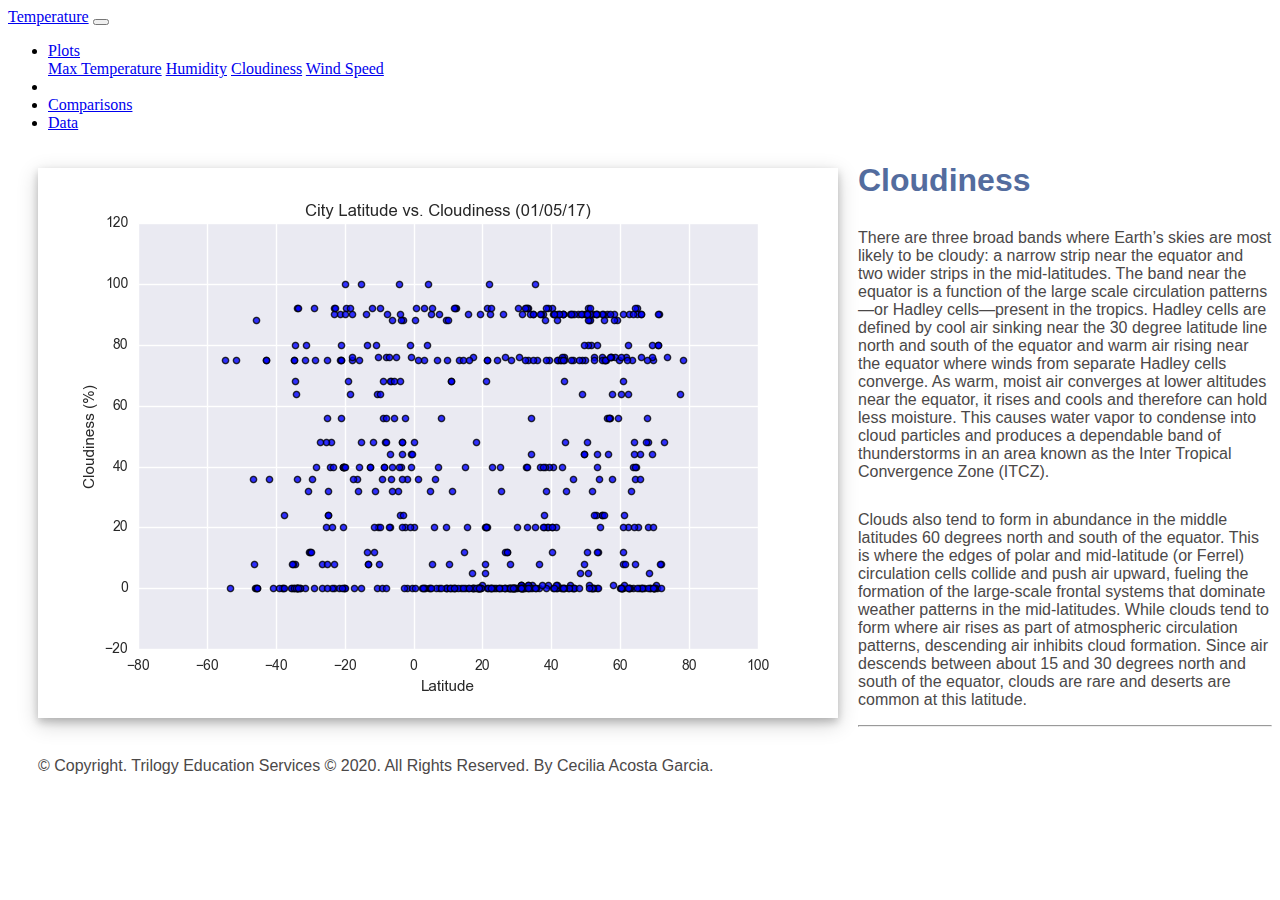
<file: Cloudiness.html>
<!doctype html>
<html lang="en">
    <head>
        <!-- Required meta tags -->
        <meta charset="utf-8">
        <meta name="viewport" content="width=device-width, initial-scale=1, shrink-to-fit=no">
        <title></title>
        <!-- Bootstrap CSS -->
        <link
        rel="stylesheet" href="https://stackpath.bootstrapcdn.com/bootstrap/4.5.0/css/bootstrap.min.css" integrity="sha384-9aIt2nRpC12Uk9gS9baDl411NQApFmC26EwAOH8WgZl5MYYxFfc+NcPb1dKGj7Sk" crossorigin="anonymous">
        <!-- Optional JavaScript -->
        <link rel="stylesheet" href="style.css">
        <!-- jQuery first, then Popper.js, then Bootstrap JS -->
        <script src="https://code.jquery.com/jquery-3.5.1.slim.min.js" integrity="sha384-DfXdz2htPH0lsSSs5nCTpuj/zy4C+OGpamoFVy38MVBnE+IbbVYUew+OrCXaRkfj" crossorigin="anonymous"></script>
        <script src="https://cdn.jsdelivr.net/npm/popper.js@1.16.0/dist/umd/popper.min.js" integrity="sha384-Q6E9RHvbIyZFJoft+2mJbHaEWldlvI9IOYy5n3zV9zzTtmI3UksdQRVvoxMfooAo" crossorigin="anonymous"></script>
        <script src="https://stackpath.bootstrapcdn.com/bootstrap/4.5.0/js/bootstrap.min.js" integrity="sha384-OgVRvuATP1z7JjHLkuOU7Xw704+h835Lr+6QL9UvYjZE3Ipu6Tp75j7Bh/kR0JKI" crossorigin="anonymous"></script>
    </head>
    <body>

        <nav class="navbar navbar-expand-lg navbar-dark bg-dark">
            <a class="navbar-brand" href="index.html">Temperature</a>
            <button class="navbar-toggler" type="button" data-toggle="collapse" data-target="#navbarSupportedContent" aria-controls="navbarSupportedContent" aria-expanded="false" aria-label="Toggle navigation">
                <span class="navbar-toggler-icon"></span>
            </button>

            <div class="collapse navbar-collapse" id="navbarSupportedContent">
                <ul class="navbar-nav mr-auto">
                    <li class="nav-item dropdown">
                        <a class="nav-link dropdown-toggle" href="#" id="navbarDropdown" role="button" data-toggle="dropdown" aria-haspopup="true" aria-expanded="false">
                            Plots
                        </a>
                        <div class="dropdown-menu" aria-labelledby="navbarDropdown">
                            <a class="dropdown-item" href="Max_Temp.html">Max Temperature</a>
                            <a class="dropdown-item" href="Humidity.html">Humidity</a>
                            <a class="dropdown-item" href="Cloudiness.html">Cloudiness</a>
                            <a class="dropdown-item" href="Wind_Speed.html">Wind Speed</a>
                        </div>
                    </li>
                    <li class="nav-item active"></li>
                    <li class="nav-item">
                        <a class="nav-link" href="Comparisons.html">Comparisons</a>
                    </li>
                    <li class="nav-item">
                        <a class="nav-link" href="Cities.html">Data</a>
                    </li>

                </ul>
            </div>
        </nav>
        <div>
            <img src="Resources/assets/images/Fig3.png" alt="Fig3"/>    
        </div>
        <div>
            <h1>Cloudiness</h1>
            <p>There are three broad bands where Earth’s skies are most likely to be cloudy: a narrow strip near the equator and two wider strips in the mid-latitudes. The band near the equator is a function of the large scale circulation patterns—or Hadley cells—present in the tropics. Hadley cells are defined by cool air sinking near the 30 degree latitude line north and south of the equator and warm air rising near the equator where winds from separate Hadley cells converge. As warm, moist air converges at lower altitudes near the equator, it rises and cools and therefore can hold less moisture. This causes water vapor to condense into cloud particles and produces a dependable band of thunderstorms in an area known as the Inter Tropical Convergence Zone (ITCZ).</p>
            <p>Clouds also tend to form in abundance in the middle latitudes 60 degrees north and south of the equator. This is where the edges of polar and mid-latitude (or Ferrel) circulation cells collide and push air upward, fueling the formation of the large-scale frontal systems that dominate weather patterns in the mid-latitudes. While clouds tend to form where air rises as part of atmospheric circulation patterns, descending air inhibits cloud formation. Since air descends between about 15 and 30 degrees north and south of the equator, clouds are rare and deserts are common at this latitude.</p>
        </div>
    </body>
    <div>
        <hr>
        <footer class="container">
            <p>&copy; Copyright. Trilogy Education Services © 2020. All Rights Reserved. By Cecilia Acosta Garcia.</p>
        </footer>
    </div>
</html>
</file>
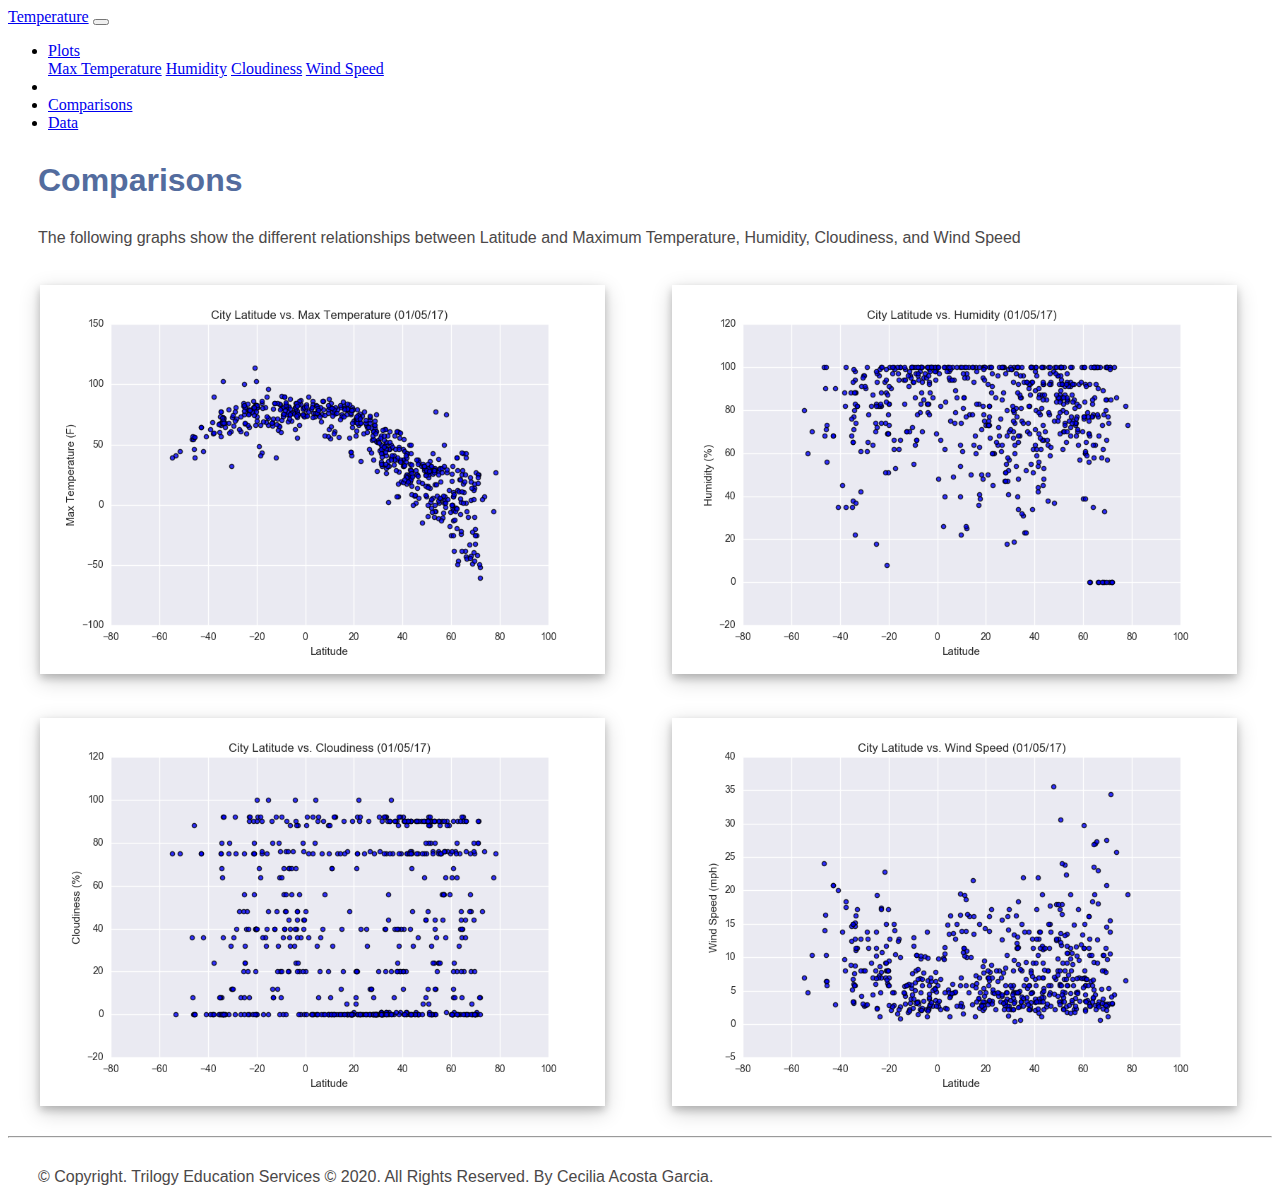
<file: Comparisons.html>
<!doctype html>
<html lang="en">
    <head>
        <!-- Required meta tags -->
        <meta charset="utf-8">
        <meta name="viewport" content="width=device-width, initial-scale=1, shrink-to-fit=no">
        <title></title>
        <!-- Bootstrap CSS -->
        <link
        rel="stylesheet" href="https://stackpath.bootstrapcdn.com/bootstrap/4.5.0/css/bootstrap.min.css" integrity="sha384-9aIt2nRpC12Uk9gS9baDl411NQApFmC26EwAOH8WgZl5MYYxFfc+NcPb1dKGj7Sk" crossorigin="anonymous">
        <!-- Optional JavaScript -->
        <link rel="stylesheet" href="style.css">
        <!-- jQuery first, then Popper.js, then Bootstrap JS -->
        <script src="https://code.jquery.com/jquery-3.5.1.slim.min.js" integrity="sha384-DfXdz2htPH0lsSSs5nCTpuj/zy4C+OGpamoFVy38MVBnE+IbbVYUew+OrCXaRkfj" crossorigin="anonymous"></script>
        <script src="https://cdn.jsdelivr.net/npm/popper.js@1.16.0/dist/umd/popper.min.js" integrity="sha384-Q6E9RHvbIyZFJoft+2mJbHaEWldlvI9IOYy5n3zV9zzTtmI3UksdQRVvoxMfooAo" crossorigin="anonymous"></script>
        <script src="https://stackpath.bootstrapcdn.com/bootstrap/4.5.0/js/bootstrap.min.js" integrity="sha384-OgVRvuATP1z7JjHLkuOU7Xw704+h835Lr+6QL9UvYjZE3Ipu6Tp75j7Bh/kR0JKI" crossorigin="anonymous"></script>
    </head>
    <body>

        <nav class="navbar navbar-expand-lg navbar-dark bg-dark">
            <a class="navbar-brand" href="index.html">Temperature</a>
            <button class="navbar-toggler" type="button" data-toggle="collapse" data-target="#navbarSupportedContent" aria-controls="navbarSupportedContent" aria-expanded="false" aria-label="Toggle navigation">
                <span class="navbar-toggler-icon"></span>
            </button>

            <div class="collapse navbar-collapse" id="navbarSupportedContent">
                <ul class="navbar-nav mr-auto">
                    <li class="nav-item dropdown">
                        <a class="nav-link dropdown-toggle" href="#" id="navbarDropdown" role="button" data-toggle="dropdown" aria-haspopup="true" aria-expanded="false">
                            Plots
                        </a>
                        <div class="dropdown-menu" aria-labelledby="navbarDropdown">
                            <a class="dropdown-item" href="Max_Temp.html">Max Temperature</a>
                            <a class="dropdown-item" href="Humidity.html">Humidity</a>
                            <a class="dropdown-item" href="Cloudiness.html">Cloudiness</a>
                            <a class="dropdown-item" href="Wind_Speed.html">Wind Speed</a>
                        </div>
                    </li>
                    <li class="nav-item active"></li>
                    <li class="nav-item">
                        <a class="nav-link" href="Comparisons.html">Comparisons</a>
                    </li>
                    <li class="nav-item">
                        <a class="nav-link" href="Cities.html">Data</a>
                    </li>

                </ul>
            </div>
        </nav>
        <div>
            <h1>
                Comparisons
            </h1>
            <p>The following graphs show the different relationships between Latitude and Maximum Temperature, Humidity, Cloudiness, and Wind Speed</p>
        </div>
        <div class="row">
        <div class="images">
            <img src="Resources/assets/images/Fig1.png" alt="Fig1"/>
        </div>
        <div class="images">
            <img src="Resources/assets/images/Fig2.png" alt="Fig2"/>
        </div>
        <div class="images">    
            <img src="Resources/assets/images/Fig3.png" alt="Fig3"/>
        </div>
        <div class="images">    
            <img src="Resources/assets/images/Fig4.png" alt="Fig4"/>
        </div>
    </div>
    </body>
    <div>
        <hr>
        <footer class="container">
            <p>&copy; Copyright. Trilogy Education Services © 2020. All Rights Reserved. By Cecilia Acosta Garcia.</p>
        </footer>
    </div>
</html>
</file>
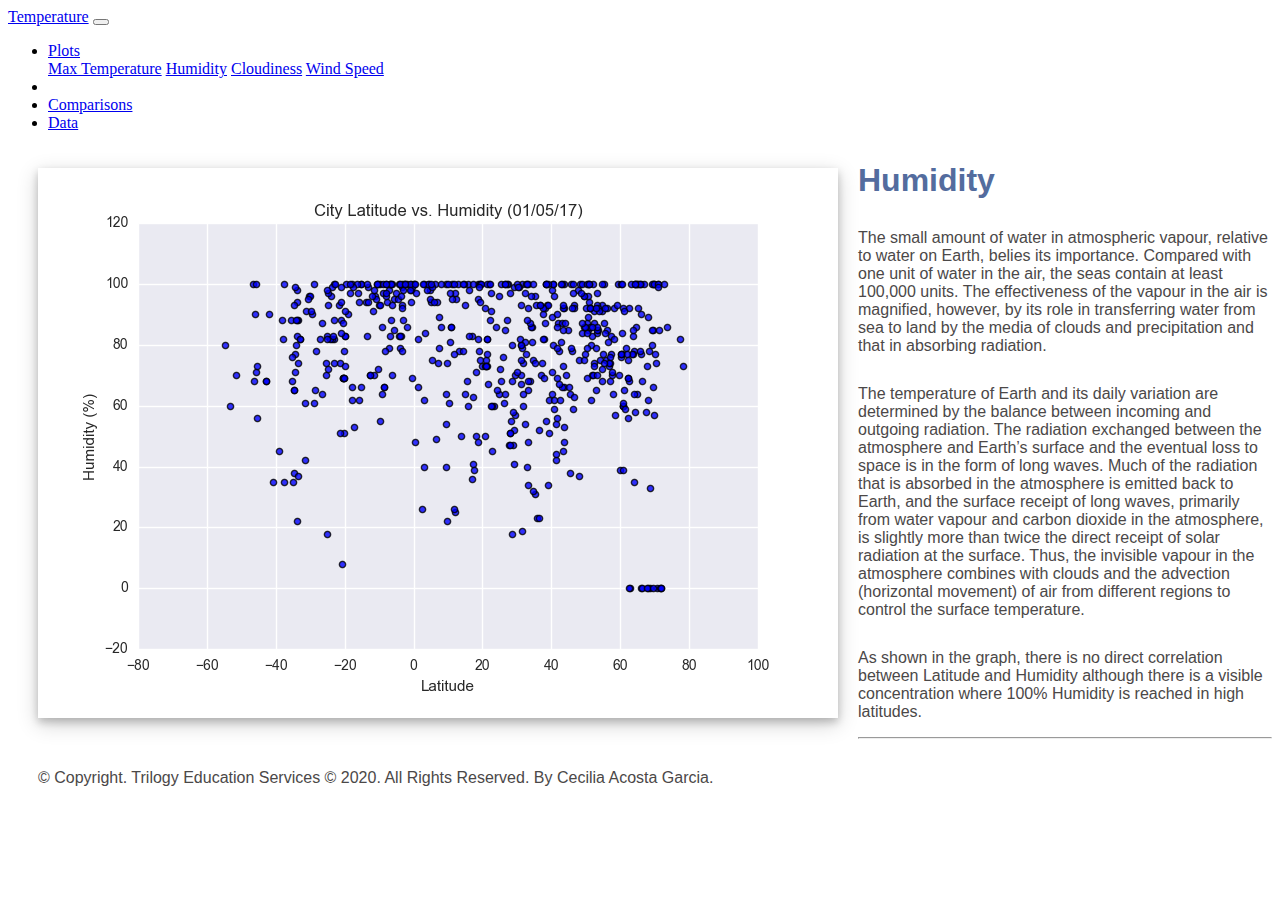
<file: Humidity.html>
<!doctype html>
<html lang="en">
    <head>
        <!-- Required meta tags -->
        <meta charset="utf-8">
        <meta name="viewport" content="width=device-width, initial-scale=1, shrink-to-fit=no">
        <title></title>
        <!-- Bootstrap CSS -->
        <link
        rel="stylesheet" href="https://stackpath.bootstrapcdn.com/bootstrap/4.5.0/css/bootstrap.min.css" integrity="sha384-9aIt2nRpC12Uk9gS9baDl411NQApFmC26EwAOH8WgZl5MYYxFfc+NcPb1dKGj7Sk" crossorigin="anonymous">
        <!-- Optional JavaScript -->
        <link rel="stylesheet" href="style.css">
        <!-- jQuery first, then Popper.js, then Bootstrap JS -->
        <script src="https://code.jquery.com/jquery-3.5.1.slim.min.js" integrity="sha384-DfXdz2htPH0lsSSs5nCTpuj/zy4C+OGpamoFVy38MVBnE+IbbVYUew+OrCXaRkfj" crossorigin="anonymous"></script>
        <script src="https://cdn.jsdelivr.net/npm/popper.js@1.16.0/dist/umd/popper.min.js" integrity="sha384-Q6E9RHvbIyZFJoft+2mJbHaEWldlvI9IOYy5n3zV9zzTtmI3UksdQRVvoxMfooAo" crossorigin="anonymous"></script>
        <script src="https://stackpath.bootstrapcdn.com/bootstrap/4.5.0/js/bootstrap.min.js" integrity="sha384-OgVRvuATP1z7JjHLkuOU7Xw704+h835Lr+6QL9UvYjZE3Ipu6Tp75j7Bh/kR0JKI" crossorigin="anonymous"></script>
    </head>
    <body>

        <nav class="navbar navbar-expand-lg navbar-dark bg-dark">
            <a class="navbar-brand" href="index.html">Temperature</a>
            <button class="navbar-toggler" type="button" data-toggle="collapse" data-target="#navbarSupportedContent" aria-controls="navbarSupportedContent" aria-expanded="false" aria-label="Toggle navigation">
                <span class="navbar-toggler-icon"></span>
            </button>

            <div class="collapse navbar-collapse" id="navbarSupportedContent">
                <ul class="navbar-nav mr-auto">
                    <li class="nav-item dropdown">
                        <a class="nav-link dropdown-toggle" href="#" id="navbarDropdown" role="button" data-toggle="dropdown" aria-haspopup="true" aria-expanded="false">
                            Plots
                        </a>
                        <div class="dropdown-menu" aria-labelledby="navbarDropdown">
                            <a class="dropdown-item" href="Max_Temp.html">Max Temperature</a>
                            <a class="dropdown-item" href="Humidity.html">Humidity</a>
                            <a class="dropdown-item" href="Cloudiness.html">Cloudiness</a>
                            <a class="dropdown-item" href="Wind_Speed.html">Wind Speed</a>
                        </div>
                    </li>
                    <li class="nav-item active"></li>
                    <li class="nav-item">
                        <a class="nav-link" href="Comparisons.html">Comparisons</a>
                    </li>
                    <li class="nav-item">
                        <a class="nav-link" href="Cities.html">Data</a>
                    </li>

                </ul>
            </div>
        </nav>
        <div>
            <img src="Resources/assets/images/Fig2.png" alt="Fig2"/>    
        </div>
        <div>
            <h1>Humidity</h1>
            <p>The small amount of water in atmospheric vapour, relative to water on Earth, belies its importance. Compared with one unit of water in the air, the seas contain at least 100,000 units. The effectiveness of the vapour in the air is magnified, however, by its role in transferring water from sea to land by the media of clouds and precipitation and that in absorbing radiation.</p>
            <p>The temperature of Earth and its daily variation are determined by the balance between incoming and outgoing radiation. The radiation exchanged between the atmosphere and Earth’s surface and the eventual loss to space is in the form of long waves. Much of the radiation that is absorbed in the atmosphere is emitted back to Earth, and the surface receipt of long waves, primarily from water vapour and carbon dioxide in the atmosphere, is slightly more than twice the direct receipt of solar radiation at the surface. Thus, the invisible vapour in the atmosphere combines with clouds and the advection (horizontal movement) of air from different regions to control the surface temperature.</p>
            <p>As shown in the graph, there is no direct correlation between Latitude and Humidity although there is a visible concentration where 100% Humidity is reached in high latitudes.</p>
        </div>
    </body>
    <div>
        <hr>
        <footer class="container">
            <p>&copy; Copyright. Trilogy Education Services © 2020. All Rights Reserved. By Cecilia Acosta Garcia.</p>
        </footer>
    </div>
</html>
</file>
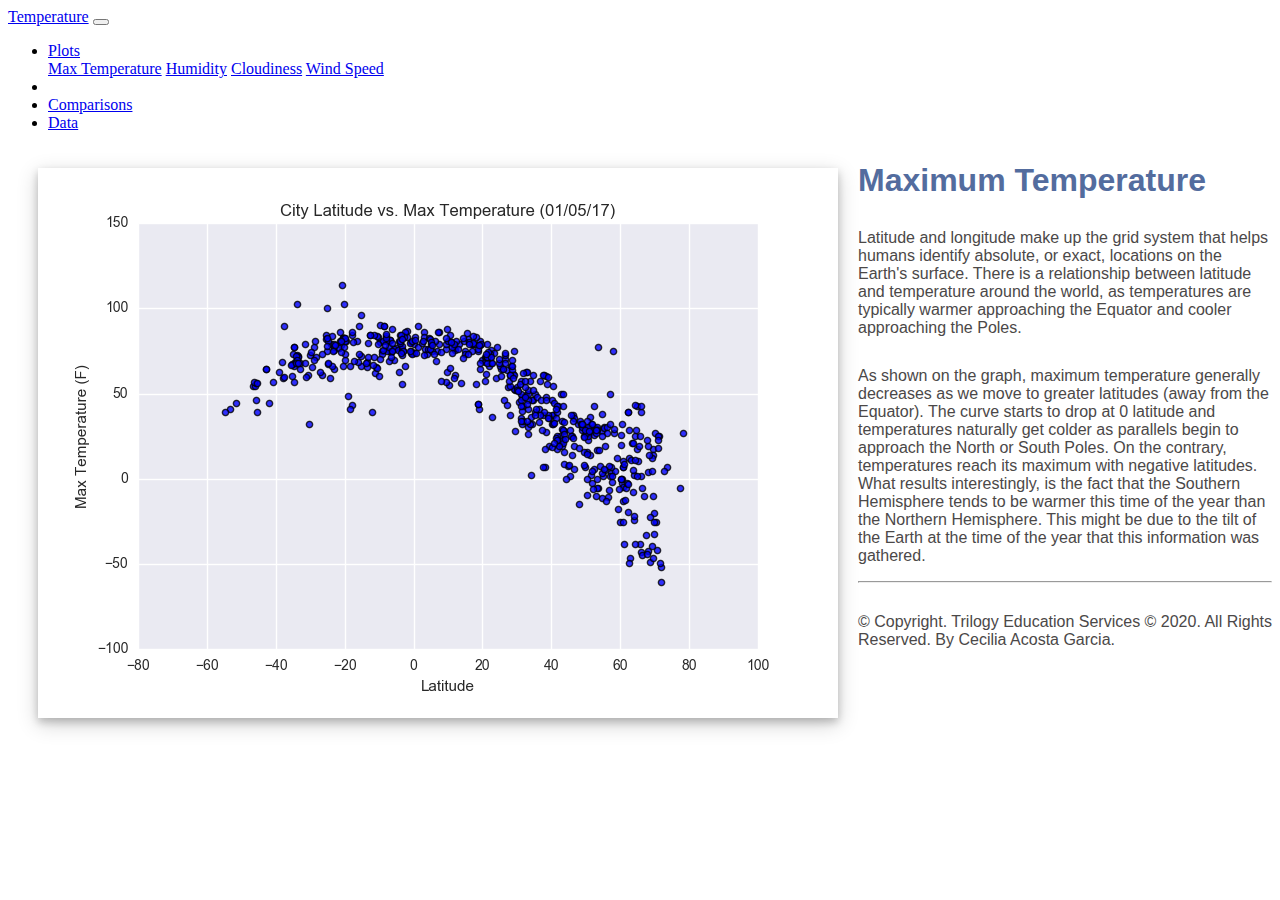
<file: Max_Temp.html>
<!doctype html>
<html lang="en">
    <head>
        <!-- Required meta tags -->
        <meta charset="utf-8">
        <meta name="viewport" content="width=device-width, initial-scale=1, shrink-to-fit=no">
        <title></title>
        <!-- Bootstrap CSS -->
        <link
        rel="stylesheet" href="https://stackpath.bootstrapcdn.com/bootstrap/4.5.0/css/bootstrap.min.css" integrity="sha384-9aIt2nRpC12Uk9gS9baDl411NQApFmC26EwAOH8WgZl5MYYxFfc+NcPb1dKGj7Sk" crossorigin="anonymous">
        <!-- Optional JavaScript -->
        <link rel="stylesheet" href="style.css">
        <!-- jQuery first, then Popper.js, then Bootstrap JS -->
        <script src="https://code.jquery.com/jquery-3.5.1.slim.min.js" integrity="sha384-DfXdz2htPH0lsSSs5nCTpuj/zy4C+OGpamoFVy38MVBnE+IbbVYUew+OrCXaRkfj" crossorigin="anonymous"></script>
        <script src="https://cdn.jsdelivr.net/npm/popper.js@1.16.0/dist/umd/popper.min.js" integrity="sha384-Q6E9RHvbIyZFJoft+2mJbHaEWldlvI9IOYy5n3zV9zzTtmI3UksdQRVvoxMfooAo" crossorigin="anonymous"></script>
        <script src="https://stackpath.bootstrapcdn.com/bootstrap/4.5.0/js/bootstrap.min.js" integrity="sha384-OgVRvuATP1z7JjHLkuOU7Xw704+h835Lr+6QL9UvYjZE3Ipu6Tp75j7Bh/kR0JKI" crossorigin="anonymous"></script>
    </head>
    <body>

        <nav class="navbar navbar-expand-lg navbar-dark bg-dark">
            <a class="navbar-brand" href="index.html">Temperature</a>
            <button class="navbar-toggler" type="button" data-toggle="collapse" data-target="#navbarSupportedContent" aria-controls="navbarSupportedContent" aria-expanded="false" aria-label="Toggle navigation">
                <span class="navbar-toggler-icon"></span>
            </button>

            <div class="collapse navbar-collapse" id="navbarSupportedContent">
                <ul class="navbar-nav mr-auto">
                    <li class="nav-item dropdown">
                        <a class="nav-link dropdown-toggle" href="#" id="navbarDropdown" role="button" data-toggle="dropdown" aria-haspopup="true" aria-expanded="false">
                            Plots
                        </a>
                        <div class="dropdown-menu" aria-labelledby="navbarDropdown">
                            <a class="dropdown-item" href="Max_Temp.html">Max Temperature</a>
                            <a class="dropdown-item" href="Humidity.html">Humidity</a>
                            <a class="dropdown-item" href="Cloudiness.html">Cloudiness</a>
                            <a class="dropdown-item" href="Wind_Speed.html">Wind Speed</a>
                        </div>
                    </li>
                    <li class="nav-item active"></li>
                    <li class="nav-item">
                        <a class="nav-link" href="Comparisons.html">Comparisons</a>
                    </li>
                    <li class="nav-item">
                        <a class="nav-link" href="Cities.html">Data</a>
                    </li>

                </ul>
            </div>
        </nav>
        <div>
            <img src="Resources/assets/images/Fig1.png" alt="Fig1"/>    
        </div>
        <div>
            <h1>Maximum Temperature</h1>
            <p>Latitude and longitude make up the grid system that helps humans identify absolute, or exact, locations on the Earth's surface. There is a relationship between latitude and temperature around the world, as temperatures are typically warmer approaching the Equator and cooler approaching the Poles.</p>
            <p>As shown on the graph, maximum temperature generally decreases as we move to greater latitudes (away from the Equator). The curve starts to drop at 0 latitude and temperatures naturally get colder as parallels begin to approach the North or South Poles. On the contrary, temperatures reach its maximum with negative latitudes. What results interestingly, is the fact that the Southern Hemisphere tends to be warmer this time of the year than the Northern Hemisphere. This might be due to the tilt of the Earth at the time of the year that this information was gathered. </p>
        </div>
    </body>
    <div>
        <hr>
        <footer class="container">
            <p>&copy; Copyright. Trilogy Education Services © 2020. All Rights Reserved. By Cecilia Acosta Garcia.</p>
        </footer>
    </div>
</html>
</file>
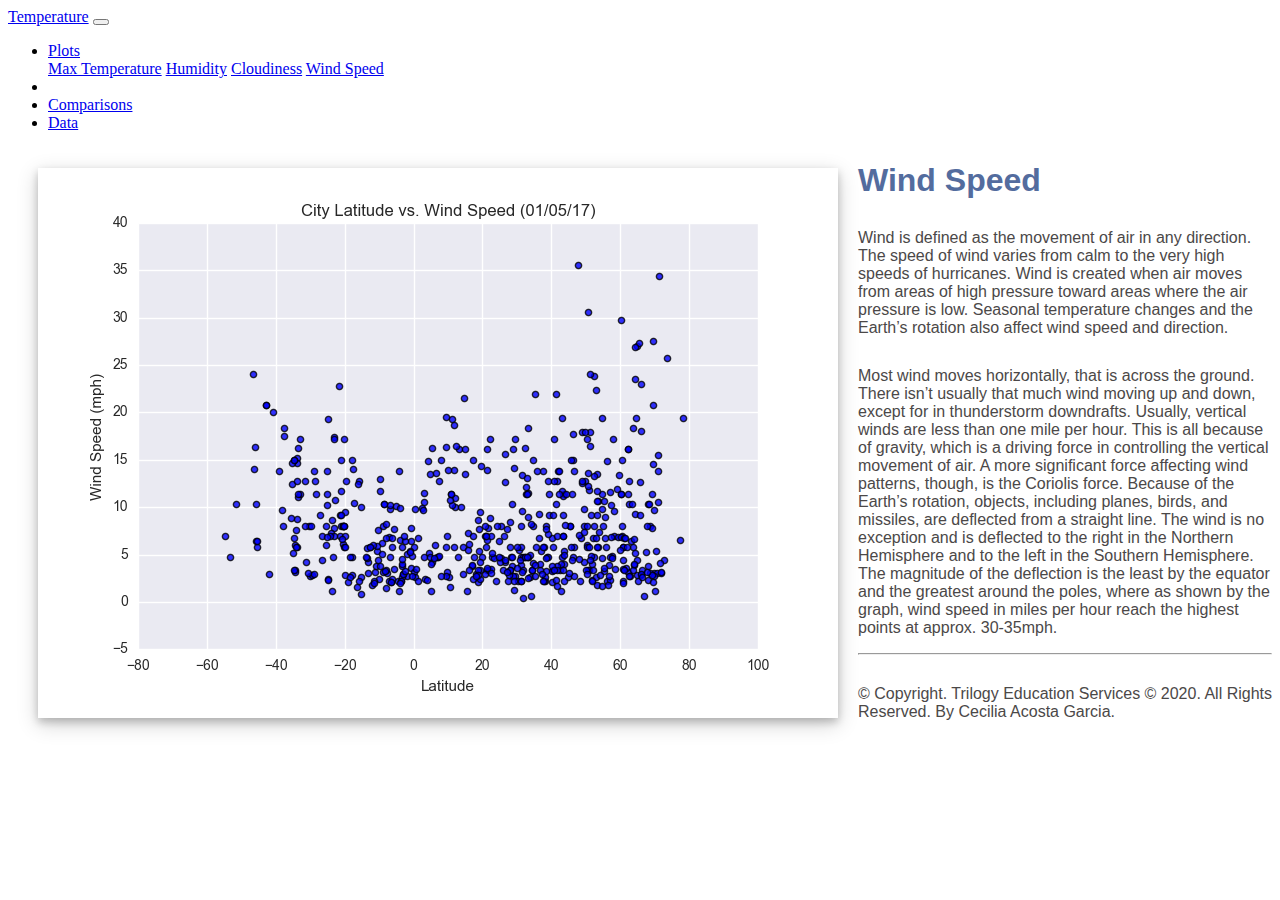
<file: Wind_Speed.html>
<!doctype html>
<html lang="en">
    <head>
        <!-- Required meta tags -->
        <meta charset="utf-8">
        <meta name="viewport" content="width=device-width, initial-scale=1, shrink-to-fit=no">
        <title></title>
        <!-- Bootstrap CSS -->
        <link
        rel="stylesheet" href="https://stackpath.bootstrapcdn.com/bootstrap/4.5.0/css/bootstrap.min.css" integrity="sha384-9aIt2nRpC12Uk9gS9baDl411NQApFmC26EwAOH8WgZl5MYYxFfc+NcPb1dKGj7Sk" crossorigin="anonymous">
        <!-- Optional JavaScript -->
        <link rel="stylesheet" href="style.css">
        <!-- jQuery first, then Popper.js, then Bootstrap JS -->
        <script src="https://code.jquery.com/jquery-3.5.1.slim.min.js" integrity="sha384-DfXdz2htPH0lsSSs5nCTpuj/zy4C+OGpamoFVy38MVBnE+IbbVYUew+OrCXaRkfj" crossorigin="anonymous"></script>
        <script src="https://cdn.jsdelivr.net/npm/popper.js@1.16.0/dist/umd/popper.min.js" integrity="sha384-Q6E9RHvbIyZFJoft+2mJbHaEWldlvI9IOYy5n3zV9zzTtmI3UksdQRVvoxMfooAo" crossorigin="anonymous"></script>
        <script src="https://stackpath.bootstrapcdn.com/bootstrap/4.5.0/js/bootstrap.min.js" integrity="sha384-OgVRvuATP1z7JjHLkuOU7Xw704+h835Lr+6QL9UvYjZE3Ipu6Tp75j7Bh/kR0JKI" crossorigin="anonymous"></script>
    </head>
    <body>

        <nav class="navbar navbar-expand-lg navbar-dark bg-dark">
            <a class="navbar-brand" href="index.html">Temperature</a>
            <button class="navbar-toggler" type="button" data-toggle="collapse" data-target="#navbarSupportedContent" aria-controls="navbarSupportedContent" aria-expanded="false" aria-label="Toggle navigation">
                <span class="navbar-toggler-icon"></span>
            </button>

            <div class="collapse navbar-collapse" id="navbarSupportedContent">
                <ul class="navbar-nav mr-auto">
                    <li class="nav-item dropdown">
                        <a class="nav-link dropdown-toggle" href="#" id="navbarDropdown" role="button" data-toggle="dropdown" aria-haspopup="true" aria-expanded="false">
                            Plots
                        </a>
                        <div class="dropdown-menu" aria-labelledby="navbarDropdown">
                            <a class="dropdown-item" href="Max_Temp.html">Max Temperature</a>
                            <a class="dropdown-item" href="Humidity.html">Humidity</a>
                            <a class="dropdown-item" href="Cloudiness.html">Cloudiness</a>
                            <a class="dropdown-item" href="Wind_Speed.html">Wind Speed</a>
                        </div>
                    </li>
                    <li class="nav-item active"></li>
                    <li class="nav-item">
                        <a class="nav-link" href="Comparisons.html">Comparisons</a>
                    </li>
                    <li class="nav-item">
                        <a class="nav-link" href="Cities.html">Data</a>
                    </li>
                </ul>
            </div>
        </nav>
        <div>
            <img src="Resources/assets/images/Fig4.png" alt="Fig4"/>    
        </div>
        <div>
            <h1>Wind Speed</h1>
            <p>Wind is defined as the movement of air in any direction. The speed of wind varies from calm to the very high speeds of hurricanes. Wind is created when air moves from areas of high pressure toward areas where the air pressure is low. Seasonal temperature changes and the Earth’s rotation also affect wind speed and direction.</p>
            <p>Most wind moves horizontally, that is across the ground. There isn’t usually that much wind moving up and down, except for in thunderstorm downdrafts. Usually, vertical winds are less than one mile per hour. This is all because of gravity, which is a driving force in controlling the vertical movement of air. A more significant force affecting wind patterns, though, is the Coriolis force. Because of the Earth’s rotation, objects, including planes, birds, and missiles, are deflected from a straight line. The wind is no exception and is deflected to the right in the Northern Hemisphere and to the left in the Southern Hemisphere. The magnitude of the deflection is the least by the equator and the greatest around the poles, where as shown by the graph, wind speed in miles per hour reach the highest points at approx. 30-35mph.</p>
        </div>
    </body>
    <div>
        <hr>
        <footer class="container">
            <p>&copy; Copyright. Trilogy Education Services © 2020. All Rights Reserved. By Cecilia Acosta Garcia.</p>
        </footer>
    </div>
</html>
</file>
<file: style.css>
/*This is a CSS comment*/


h1 {
    color: rgb(83, 108, 158);
    font-style: bold;
    font-size: xx-large;
    font-family: Arial, Helvetica, sans-serif;
    text-align: left;
    margin-top: 30px;
    margin-left: 30px;
    background-color: white;
}


p {
    text-align: left;
    text-indent: inherit;
    color: rgb(75, 72, 72);
    font-family: Arial, Helvetica, sans-serif;
    font-style: normal;
    margin-top: 30px;
    margin-left: 30px;
}

img {
    height: calc(100vh-80px);
    max-width: 90%;
    float: left;
    margin-top: 20px;
    margin-bottom: 20px;
    margin-left: 30px;
    margin-right: 20px;
    display: block;
    background-color: white;
    box-shadow: 0 4px 8px 0 rgba(0, 0, 0, 0.2), 0 6px 20px 0 rgba(0, 0, 0, 0.19);
}

.img_main{
    size: 10%;
    border-radius: 4px;
    padding: 5px;
    width: 150px;
}

.images {
    box-sizing: border-box;
    float: left;
    width: 50%;
    padding: 2px;
}

.row::after {
    content: "";
    clear: both;
    display: table;
}

table{
    margin-top: 20px;
    margin-left: 20px;
    border: none;
    border-style: none;
    border-collapse: collapse;
}

th {
    font-family: Arial, Helvetica, sans-serif;
    font-size: 80%;
    padding: 15px;
    text-align: left;
    background-color: #080b35;
    color: white;
  }

td {
    font-family: Arial, Helvetica, sans-serif;
    font-size: 75%;
    text-align: left;
  }

tr:nth-child(even) {
    background-color: #f2f2f2;
}
</file>
